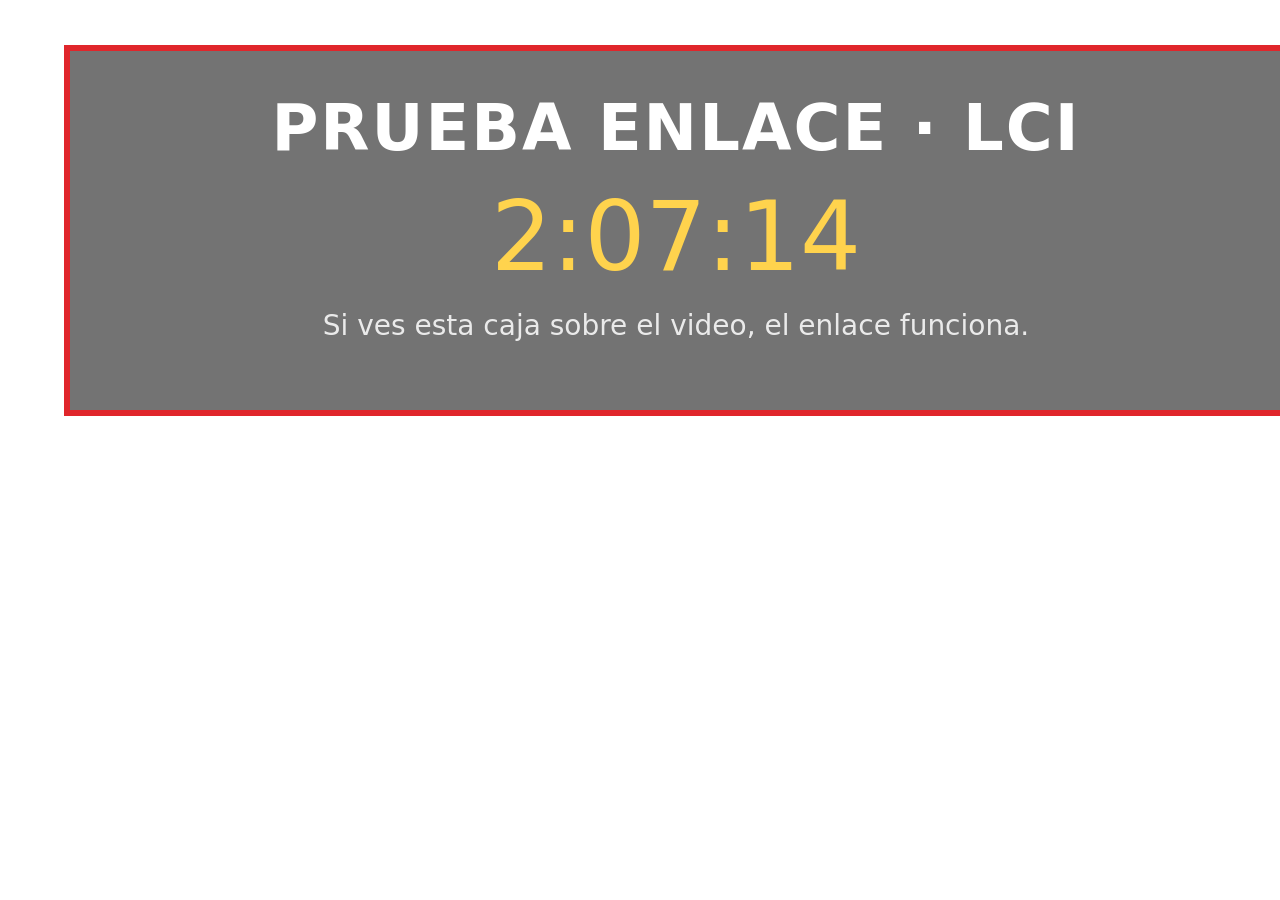
<file: index.html>
<!doctype html>
<html lang="es">
<head>
  <meta charset="utf-8">
  <meta name="viewport" content="width=device-width, initial-scale=1">
  <title>Prueba Enlace LCI</title>
  <style>
    /* Fondo transparente a propósito: si LIVE Studio respeta el alfa, se ve el video de abajo */
    html, body {
      margin: 0;
      width: 100%;
      height: 100%;
      background: transparent;
      overflow: hidden;
      font-family: system-ui, sans-serif;
    }
    .caja {
      position: absolute;
      left: 5%;
      top: 5%;
      width: 90%;
      padding: 40px 30px;
      border: 6px solid #e0262b;
      background: rgba(0, 0, 0, 0.55);
      color: #fff;
      text-align: center;
    }
    .titulo {
      font-size: 64px;
      font-weight: 800;
      letter-spacing: 2px;
      margin: 0 0 16px;
    }
    .reloj {
      font-size: 96px;
      font-variant-numeric: tabular-nums;
      color: #ffd34d;
    }
    .nota {
      font-size: 28px;
      margin-top: 16px;
      opacity: 0.85;
    }
  </style>
</head>
<body>
  <div class="caja">
    <p class="titulo">PRUEBA ENLACE · LCI</p>
    <div class="reloj" id="reloj">--:--:--</div>
    <p class="nota" id="nota">Si ves esta caja sobre el video, el enlace funciona.</p>
  </div>

  <script>
    // Reloj simple para comprobar que la página se actualiza en vivo dentro de LIVE Studio
    const reloj = document.getElementById('reloj');
    function actualizar() {
      reloj.textContent = new Date().toLocaleTimeString('es-ES', { hour12: false });
    }
    actualizar();
    setInterval(actualizar, 1000);

    // Muestra el parámetro ?scene= si viene en la dirección, para probar que llega bien
    const escena = new URLSearchParams(location.search).get('scene');
    if (escena) {
      document.getElementById('nota').textContent = 'Escena: ' + escena;
    }
  </script>
</body>
</html>
</file>
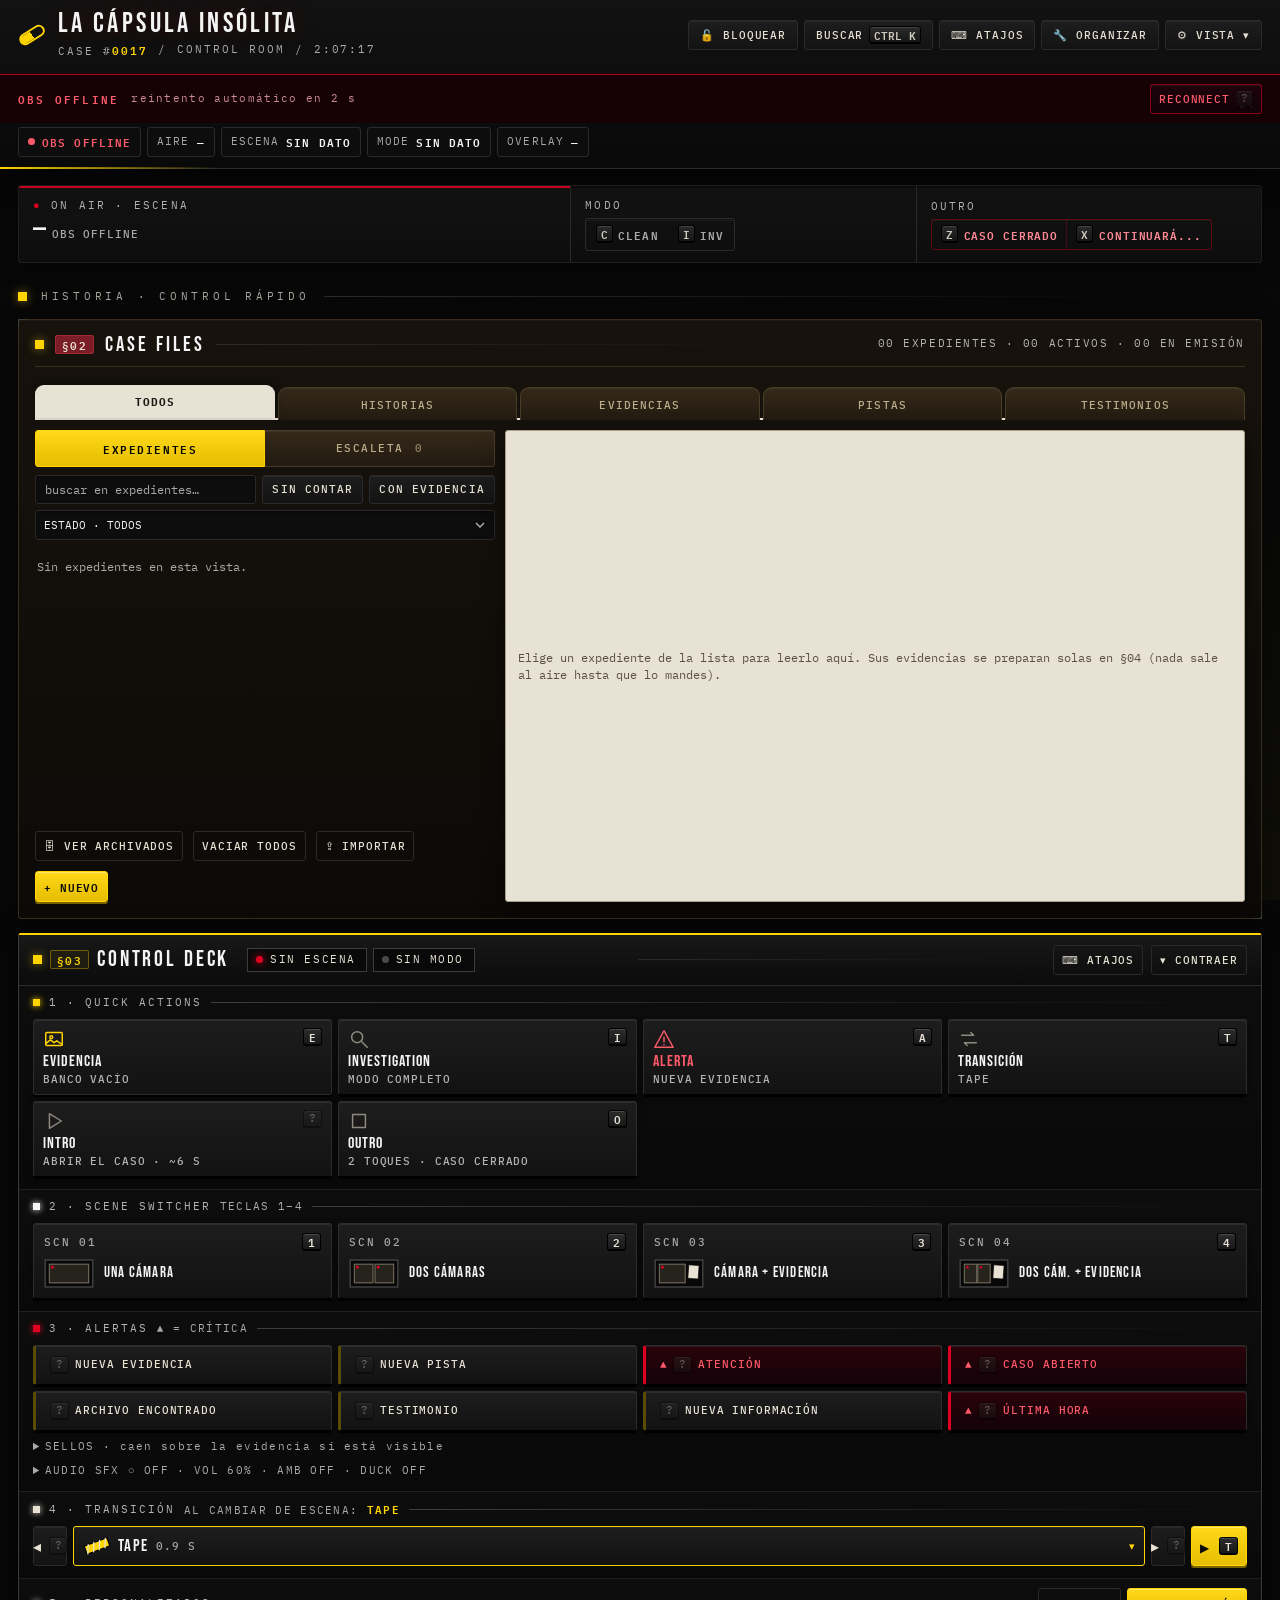
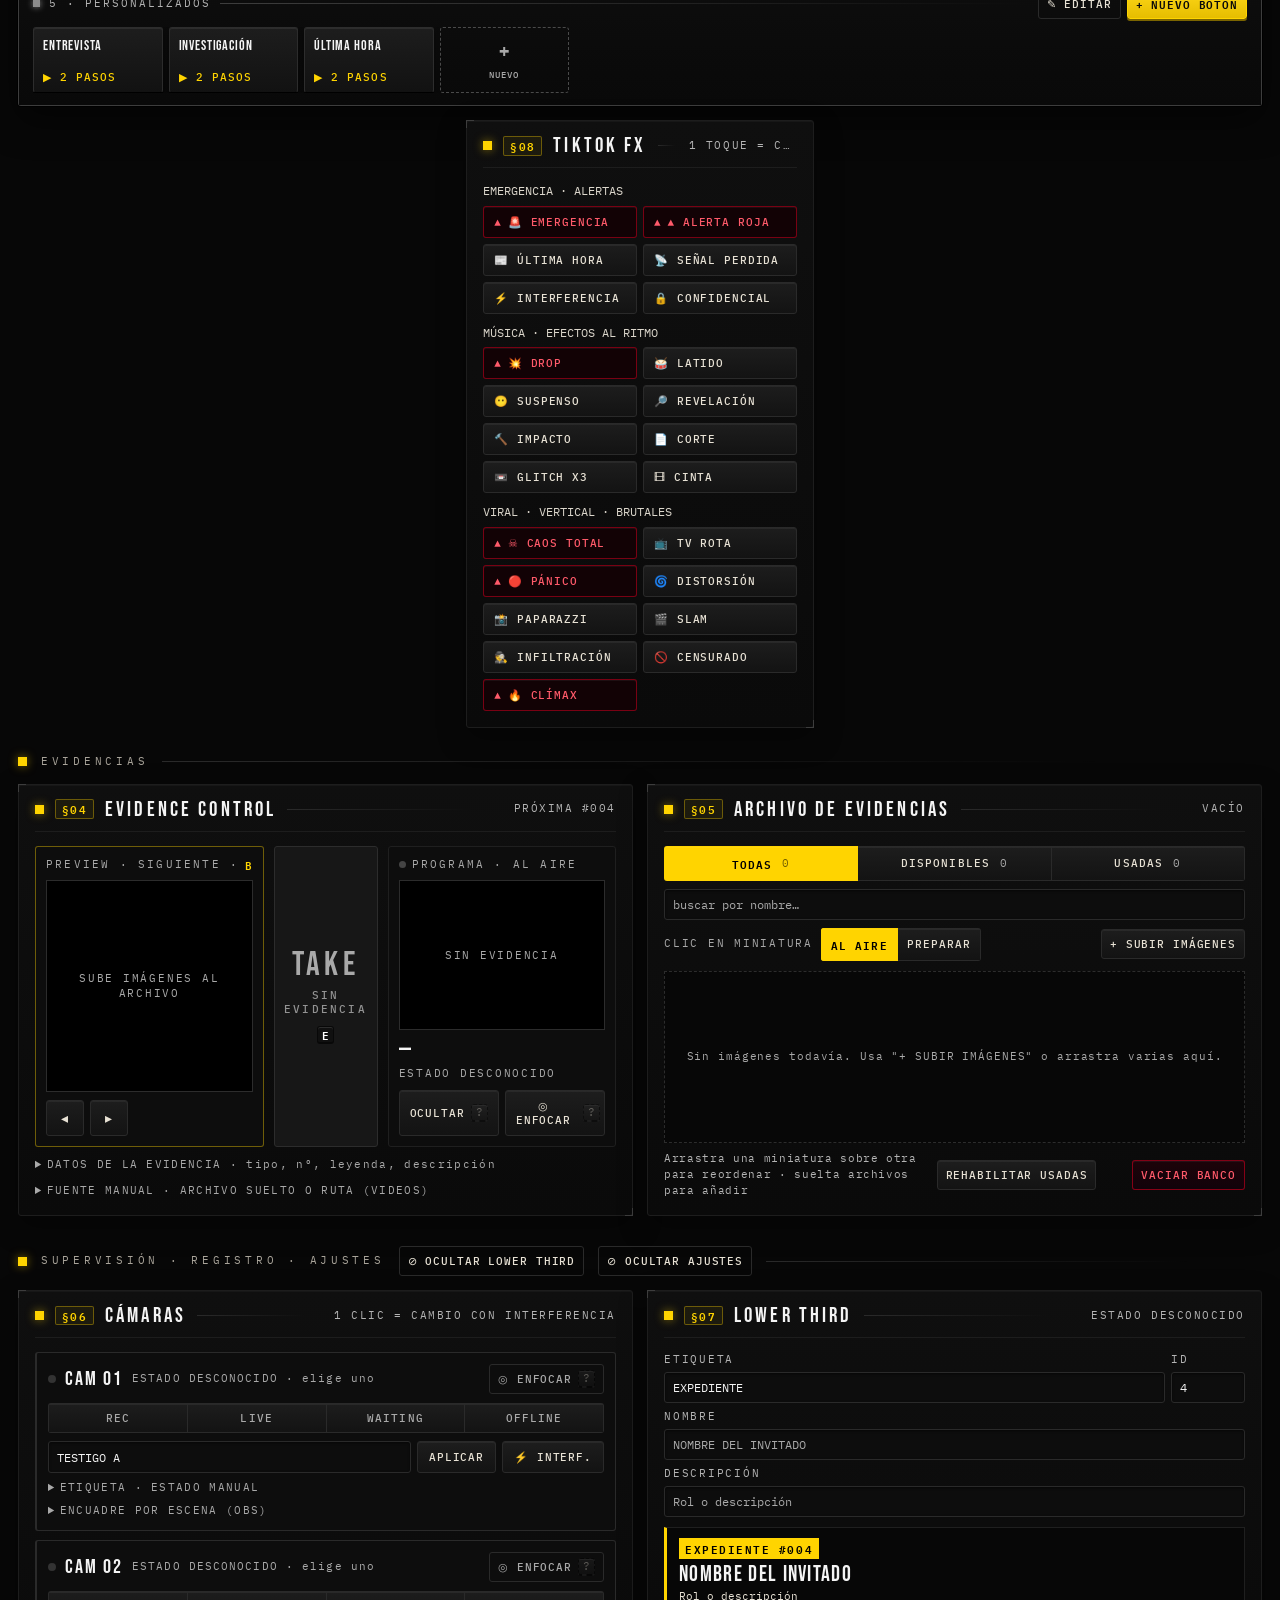
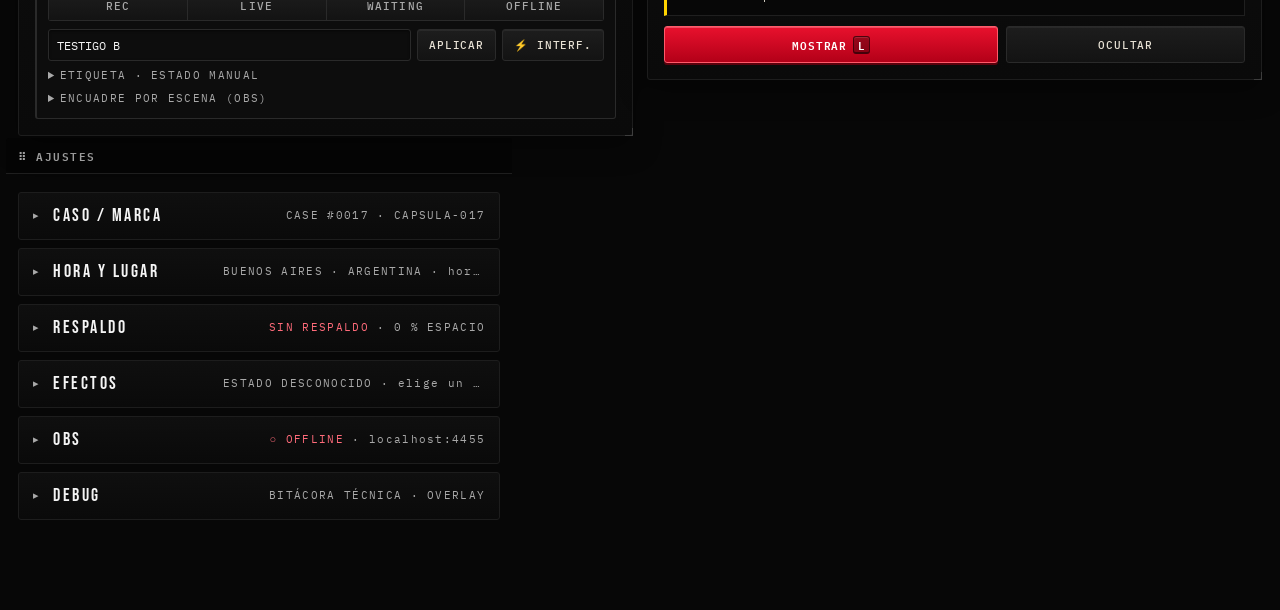
<file: control.html>
<!DOCTYPE html>
<html lang="es">
<head>
<meta charset="utf-8">
<title>LCI · Control Room</title>
<meta name="viewport" content="width=device-width, initial-scale=1">
<link href="https://fonts.googleapis.com/css2?family=Bebas+Neue&family=IBM+Plex+Mono:wght@400;500;600&display=swap" rel="stylesheet">
<link rel="stylesheet" href="css/control.css">
</head>
<body>

<!-- ============ TOP BAR ============ -->
<header class="topbar">
  <div class="brand">
    <span class="cap"></span>
    <div>
      <div class="brand-title" id="brand-title">LA CÁPSULA INSÓLITA</div>
      <div class="brand-meta"><span>CASE #<b id="case-no">0017</b></span><span class="sep">/</span><span>CONTROL ROOM</span><span class="sep">/</span><span id="clock" class="tabnum">--:--:--</span></div>
    </div>
  </div>
  <div class="top-status">
    <span id="conn" class="conn conn--wait">CONNECTING</span>
    <span class="chip" id="top-live" title="Estado de la transmisión / grabación en OBS">AIRE <b>—</b></span>
    <span class="chip" id="top-scene">ESCENA <b>—</b></span>
    <span class="chip" id="top-rd" hidden title="Avance de la escaleta">ESCALETA <b>—</b></span>
    <span class="chip" id="top-mode">MODE <b>—</b></span>
    <span class="chip" id="top-overlay">OVERLAY <b>—</b></span>
  </div>
  <div class="top-tools">
    <button id="panel-lock" class="lock-btn" title="Bloquea los botones y atajos (OCULTAR TODO sigue activo). Vuelve a pulsar para desbloquear.">🔓 BLOQUEAR <kbd data-kbd="panel-lock"></kbd></button>
    <button id="open-palette" title="Buscar y ejecutar cualquier acción (Ctrl+K)"><span class="open-palette-label">BUSCAR</span> <kbd>CTRL K</kbd></button>
    <button id="open-keys" title="Editar atajos de teclado (?)">⌨ ATAJOS</button>
    <button id="lci-organize-btn" title="Modo organizar: arrastra y redimensiona los bloques §02–§08 y AJUSTES. El diseño queda guardado en este navegador.">🔧 ORGANIZAR</button>
    <button id="lci-layout-reset-btn" title="Borra el diseño guardado de los bloques y vuelve al orden original (recarga la página)">↺ RESTABLECER DISEÑO</button>
    <div class="view-wrap">
      <button id="open-view" aria-haspopup="true" aria-expanded="false" title="Vista, tamaño de texto y orden de las cajas">⚙ VISTA ▾</button>
      <div class="view-pop" id="view-pop" hidden>
        <div class="vp-row"><span class="mlabel">VISTA</span>
          <select id="view-select" title="NORMAL 50/50 · LECTURA (Case Files grande) · OPERACIÓN (evidencia arriba) · COMPACTO"><option value="normal">NORMAL · 50/50</option><option value="lectura">LECTURA</option><option value="operacion">OPERACIÓN</option><option value="compacto">COMPACTO</option></select></div>
        <div class="vp-row"><span class="mlabel">CASE FILES</span>
          <select id="cfw-select" title="Cuánto ancho ocupa Case Files frente al Control Deck"><option value="50">50 % · mitad</option><option value="66">66 % · más ancho</option><option value="100">100 % · todo el ancho</option></select></div>
        <div class="vp-row"><span class="mlabel">ASPECTO</span>
          <select id="aspect-select" title="Aspecto de Case Files: DOSSIER (expediente físico) o LIMPIO (consola)"><option value="dossier">DOSSIER · expediente</option><option value="limpio">LIMPIO · consola</option></select></div>
        <div class="vp-row"><span class="mlabel">TEXTO</span>
          <span class="ui-size" title="Tamaño del texto del panel"><button id="ui-smaller" aria-label="Texto más pequeño">A−</button><span class="ui-size-v" id="ui-size-v">100%</span><button id="ui-bigger" aria-label="Texto más grande">A+</button></span></div>
        <div class="vp-row vp-row--col"><span class="mlabel">ORDEN DE LAS CAJAS</span>
          <div class="vp-boxes">
            <button id="layout-toggle" title="Arrastra una caja por su título y suéltala sobre otra para intercambiar el orden. Clic de nuevo para bloquear.">⠿ CAJAS</button>
            <select id="layout-preset-select" title="Cargar un preset de orden guardado"></select>
            <button id="layout-preset-save" title="Guardar el orden actual como preset nuevo">💾</button>
            <button id="layout-preset-delete" title="Borrar el preset elegido en la lista">✕</button>
            <button id="layout-reset" title="Restablecer el orden original de las cajas (recarga la página)">↺</button>
          </div>
        </div>
      </div>
    </div>
  </div>
  <div id="lost" class="lost" hidden>
    <b id="lost-title">CONNECTION LOST</b>
    <span class="lost-msg" id="lost-msg">reintentando…</span>
    <button class="btn--danger btn--sm" id="reconnect">RECONNECT <kbd data-kbd="reconnect"></kbd></button>
  </div>
</header>

<!-- ============ NOW PLAYING ============ -->
<section class="nowbar" aria-label="Now playing">
  <div class="np np--scene"><span class="np-k">ON AIR · ESCENA</span><span class="np-v" id="np-scene">—</span></div>
  <div class="np np--mode" id="np-mode-box">
    <span class="np-k">MODO</span>
    <span class="seg seg--mode">
      <button type="button" class="mode-btn mode-btn--mini" data-mode="clean" title="Clean · solo información"><kbd data-kbd="mode-clean"></kbd>CLEAN</button>
      <button type="button" class="mode-btn mode-btn--mini" data-mode="investigation" title="Investigation · todos los efectos"><kbd data-kbd="mode-investigation"></kbd>INV</button>
    </span>
  </div>
  <div class="np np--outro" id="np-outro-box">
    <span class="np-k">OUTRO</span>
    <span class="seg seg--outro">
      <button type="button" class="outro-btn" data-outro="closed" title="Outro · caso cerrado — clic para mostrar, clic de nuevo para quitar"><kbd data-kbd="outro-closed"></kbd><span class="outro-label-text">CASO CERRADO</span></button>
      <button type="button" class="outro-btn" data-outro="continues" title="Outro · continuará — clic para mostrar, clic de nuevo para quitar"><kbd data-kbd="outro-continues"></kbd><span class="outro-label-text">CONTINUARÁ</span></button>
    </span>
  </div>
</section>
<div class="lock-banner" id="lock-banner" hidden>🔒 PANEL BLOQUEADO · botones y atajos desactivados (OCULTAR TODO sigue activo) · <kbd data-kbd="panel-lock"></kbd> o el candado para desbloquear</div>
<button id="reset" hidden title="Quita intro/outro de la pantalla">QUITAR INTRO/OUTRO</button>
    <div class="zones" id="zones">
<div class="lci-canvas" id="lci-canvas"></div>

<div class="zone-h zh-top"><span>HISTORIA · CONTROL RÁPIDO</span></div>
<div class="top-zone">
    <section class="card" id="card-notes">
      <header class="card-h"><span class="card-id">§02</span><h2>CASE FILES</h2><span class="card-meta" id="cf-counters">00 EXPEDIENTES · 00 ACTIVOS · 00 EN EMISIÓN</span></header>
      <div class="cf-tabs" id="cf-tabs"></div>
      <div class="cf-split">
      <div class="cf-left">
      <div class="cf-mode" id="cf-mode" role="tablist">
        <button type="button" role="tab" data-cfmode="list" class="on">EXPEDIENTES</button>
        <button type="button" role="tab" data-cfmode="rundown">ESCALETA <span class="n" id="rd-count">0</span></button>
      </div>
      <div class="cf-pane" id="cf-listpane">
        <div class="cf-tools">
          <input id="cf-search" type="search" placeholder="buscar en expedientes…" autocomplete="off" spellcheck="false">
          <button type="button" class="cf-chip" id="cf-f-untold" title="Solo los que todavía no has contado en el programa">SIN CONTAR</button>
          <button type="button" class="cf-chip" id="cf-f-ev" title="Solo los que tienen evidencia relacionada">CON EVIDENCIA</button>
          <select id="cf-f-vf" class="cf-vfsel" title="Filtrar por estado de verificación"></select>
        </div>
        <div class="cf-list" id="cf-list"></div>
        <div class="pv-foot">
          <button class="btn--sm btn--ghost" id="cf-show-archived" title="Mostrar también los expedientes archivados en la lista">🗄 VER ARCHIVADOS</button>
          <button class="btn--sm btn--ghost" id="notes-clear-all" title="Borrar todos los expedientes">VACIAR TODOS</button>
          <label class="btn upload btn--sm btn--ghost" title="Importar .txt o .md: cada archivo (o cada línea que empiece con «# ») es un expediente">⇪ IMPORTAR<input id="cf-import" type="file" accept=".txt,.md,text/plain,text/markdown" multiple></label>
          <button class="btn--sm btn--primary" id="notes-add" title="Crear un expediente nuevo">+ NUEVO</button>
        </div>
      </div>
      <div class="cf-pane" id="cf-rundown" hidden>
        <div class="rd-sum">
          <div><span class="mlabel">PLAN</span><b id="rd-plan">00:00</b></div>
          <div><span class="mlabel">SHOW MIN</span><input id="rd-target" type="number" min="1" max="600" step="5" title="Duración total del programa en minutos"></div>
          <div><span class="mlabel">MARGEN</span><b id="rd-diff">—</b></div>
          <div><span class="mlabel">VAS</span><b id="rd-late">—</b></div>
        </div>
        <div class="rd-bar" id="rd-bar" aria-hidden="true"></div>
        <div class="rd-ctl">
          <button type="button" class="btn--sm" id="rd-prev" title="Volver al tema anterior">◂ ANT. <kbd data-kbd="rd-prev"></kbd></button>
          <button type="button" class="rd-next" id="rd-next" title="Termina este tema, abre el siguiente (y deja sus evidencias preparadas; nada sale al aire)">SIGUIENTE TEMA ▸▸ <kbd data-kbd="rd-next"></kbd></button>
          <button type="button" class="btn--sm btn--ghost" id="rd-reset" title="Reiniciar el avance de la escaleta (no borra los temas)">↺</button>
        </div>
        <div class="rd-list" id="rd-list"></div>
        <div class="rd-add">
          <select id="rd-add-cf" title="Añadir un expediente a la escaleta"><option value="">+ añadir expediente…</option></select>
          <input id="rd-free-name" type="text" maxlength="28" placeholder="bloque libre: PUBLICIDAD, CIERRE…" autocomplete="off">
          <input id="rd-free-min" type="number" min="1" max="120" value="5" title="Minutos">
          <button type="button" class="btn--sm btn--primary" id="rd-free-add" title="Añadir bloque libre">+</button>
        </div>
      </div>
      </div>
      <article class="cf-reader" id="cf-reader" aria-live="polite">
        <div class="cf-reader-empty" id="cf-reader-empty">Elige un expediente de la lista para leerlo aquí. Sus evidencias se preparan solas en §04 (nada sale al aire hasta que lo mandes).</div>
        <div class="tp" id="tp" hidden>
          <div class="tp-head">
            <span class="card-id">PROMPTER</span><b class="tp-title" id="tp-title"></b>
            <span class="tp-time" id="tp-time" title="Tiempo que falta de lectura">--:--</span>
            <button type="button" class="btn--sm tp-topic" id="tp-topic" hidden title="Termina este tema y abre el siguiente de la escaleta">SIGUIENTE TEMA ▸▸</button>
            <button type="button" class="btn--sm" id="tp-width" title="Ancho de Case Files: 50 % · 66 % · 100 % del ancho (el Control Deck se hace más estrecho)">⤢ 50% <kbd data-kbd="tp-width"></kbd></button>
            <button type="button" class="btn--sm" id="tp-full" title="Pantalla completa solo para el prompter (Esc vuelve)">⛶<kbd data-kbd="tp-full"></kbd></button>
            <button type="button" class="btn--sm" id="tp-exit" title="Salir del teleprompter (Esc)">✕ SALIR</button>
          </div>
          <div class="tp-view" id="tp-view"><div class="tp-marker" id="tp-marker"></div><div class="tp-text" id="tp-text"></div><div class="tp-count" id="tp-count" hidden></div></div>
          <div class="tp-bar">
            <div class="tp-prog"><i id="tp-prog"></i></div>
            <div class="tp-ctl">
              <button type="button" class="btn--sm" id="tp-restart" title="Volver al principio">⏮<kbd data-kbd="tp-restart"></kbd></button>
              <button type="button" class="tp-play" id="tp-play" title="Leer / pausar"><span id="tp-play-t">▶ LEER</span> <kbd data-kbd="tp-play"></kbd></button>
              <label class="tp-speed" title="Velocidad de lectura en palabras por minuto"><span>VELOCIDAD</span><input type="range" id="tp-wpm" min="60" max="260" step="5"><b id="tp-wpm-v">140</b><i>ppm</i></label>
              <button type="button" class="btn--sm btn--ghost" id="tp-set-toggle" aria-expanded="false">⚙ AJUSTES</button>
            </div>
            <div class="tp-set" id="tp-set" hidden>
              <label><span>TAMAÑO</span><input type="range" id="tp-fs" min="22" max="110" step="2"></label>
              <label><span>INTERLINEADO</span><input type="range" id="tp-lh" min="1.1" max="2.2" step="0.05"></label>
              <label><span>ANCHO</span><input type="range" id="tp-w" min="40" max="100" step="2"></label>
              <label><span>MARCADOR</span><input type="range" id="tp-mk" min="10" max="70" step="2"></label>
              <label><span>COLORES</span><select id="tp-theme"><option value="blanco">BLANCO sobre negro</option><option value="amarillo">AMARILLO sobre negro</option><option value="papel">NEGRO sobre papel</option><option value="verde">VERDE sobre negro</option></select></label>
              <label class="check"><input type="checkbox" id="tp-mirror"> espejo (cristal de teleprompter)</label>
              <label class="check"><input type="checkbox" id="tp-count-on"> cuenta atrás de 3 s</label>
            </div>
          </div>
        </div>
        <div class="cf-reader-main" id="cf-reader-main" hidden>
          <div class="cf-reader-h">
            <span class="card-id" id="cf-r-num">#000</span>
            <span class="cf-r-type" id="cf-r-type">HISTORIA</span>
            <h3 class="cf-r-title" id="cf-r-title"></h3>
            <span class="cf-vfbox"><select id="cf-r-vf" class="vf-select" title="Estado de verificación de este expediente"></select><button type="button" id="vf-config" class="vf-cfg" title="Editar los estados (nombre, color y sello)" aria-label="Editar estados">⚙</button></span>
            <span class="cf-fs" title="Tamaño de la letra del lector"><button type="button" id="cf-fs-m" aria-label="Letra más pequeña">A−</button><button type="button" id="cf-fs-p" aria-label="Letra más grande">A+</button></span>
          </div>
          <div class="cf-r-body" id="cf-r-body" tabindex="0"></div>
          <div class="cf-r-ev">
            <span class="cf-paper-stamp" id="cf-paper-stamp" aria-hidden="true"></span>
            <span class="field-label">EVIDENCIAS RELACIONADAS</span>
            <div id="cf-r-evlist" class="cf-evidence-list"></div>
          </div>
          <div class="cf-r-btns">
            <div class="btn-grp btn-grp--main">
              <button class="btn--sm btn--primary" id="cf-r-show" title="Prepara las evidencias relacionadas en §04 (1.ª = SIGUIENTE, resto = COLA). No manda nada al aire.">▶ MOSTRAR</button>
              <button class="btn--sm" id="cf-r-tp" title="Leer este expediente como teleprompter, aquí mismo">📜 PROMPTER</button>
              <button class="btn--sm" id="cf-r-stamp" title="Sella en pantalla el estado de verificación (VERIFICADO, DESMENTIDO…). Solo sale cuando lo pulsas.">▣ SELLO <kbd data-kbd="vf-stamp"></kbd></button>
            </div>
            <div class="btn-grp">
              <button class="btn--sm" id="cf-r-rd" title="Añadir este expediente a la escaleta del programa">＋ ESCALETA</button>
              <button class="btn--sm" id="cf-r-told" title="Marcar como ya contado en el programa">✓ CONTADO</button>
              <button class="btn--sm" id="cf-r-lt" title="Prepara el lower third con el texto seleccionado (o el título). No sale al aire.">→ LT</button>
              <button class="btn--sm" id="cf-r-edit" title="Abrir el editor del expediente">✎ EDITAR</button>
            </div>
            <div class="btn-grp btn-grp--end">
              <button class="btn--sm btn--ghost" id="cf-r-archive" title="Archivar / reactivar este expediente">🗄</button>
              <button class="btn--sm btn--ghost" id="cf-r-delete" title="Borrar este expediente">✕</button>
              <span class="cf-nav">
              <button class="btn--sm btn--ghost" id="cf-r-prev" title="Expediente anterior en esta pestaña">←</button>
              <button class="btn--sm btn--ghost" id="cf-r-next" title="Expediente siguiente en esta pestaña">→</button>
            </span>
            </div>
          </div>
        </div>
      </article>
      </div>
</section>

<!-- ============ CONTROL DECK (fijo, ~50 % de la zona superior; no se mueve, solo se contrae) ============ -->
<section class="cdeck" id="cdeck" aria-label="Control Deck">
  <header class="cdeck-h">
    <span class="card-id">§03</span><h2>CONTROL DECK</h2>
    <span class="cdeck-sum" id="cdeck-sum">—</span>
    <button class="btn--sm btn--ghost" id="cdeck-keys" title="Editar atajos de teclado (?)">⌨ ATAJOS</button><button class="btn--sm btn--ghost" id="cdeck-toggle" aria-expanded="true" title="Contraer / expandir la barra">▾ CONTRAER</button>
  </header>
  <div class="cdeck-body" id="cdeck-body">
    <div class="sm sm--qa" id="sm-qa">
      <div class="sm-k">1 · QUICK ACTIONS</div>
      <div class="qa-grid">
        <button class="qa qa--ev" data-act="ev-next"><svg class="qi" viewBox="0 0 24 24" aria-hidden="true"><rect x="3" y="5" width="18" height="14" rx="1"/><circle cx="9" cy="10" r="1.6"/><path d="M3 17l5-4 4 3 3-2 6 4"/></svg><kbd data-kbd="ev-next"></kbd><span class="qa-t">Evidencia</span><span class="qa-s" id="qa-ev-s">siguiente del banco</span></button>
        <button class="qa qa--inv" data-act="mode-investigation" id="qa-inv"><svg class="qi" viewBox="0 0 24 24" aria-hidden="true"><circle cx="10" cy="10" r="6"/><path d="M15 15l6 6"/></svg><kbd data-kbd="mode-investigation"></kbd><span class="qa-t">Investigation</span><span class="qa-s">modo completo</span></button>
        <button class="qa qa--alert" data-act="alert-last"><svg class="qi" viewBox="0 0 24 24" aria-hidden="true"><path d="M12 3l10 18H2z"/><path d="M12 10v5M12 18v.4"/></svg><kbd data-kbd="alert-last"></kbd><span class="qa-t">Alerta</span><span class="qa-s" id="qa-alert-s">NUEVA EVIDENCIA</span></button>
        <button class="qa" data-act="tr-run"><svg class="qi" viewBox="0 0 24 24" aria-hidden="true"><path d="M4 8h13l-3-3M20 16H7l3 3"/></svg><kbd data-kbd="tr-run"></kbd><span class="qa-t">Transición</span><span class="qa-s" id="qa-tr-s">tape</span></button>
        <button class="qa" data-act="intro" id="intro"><svg class="qi" viewBox="0 0 24 24" aria-hidden="true"><path d="M7 4l13 8-13 8z"/></svg><kbd data-kbd="intro"></kbd><span class="qa-t">Intro</span><span class="qa-s">abrir el caso · ~6 s</span></button>
        <button class="qa" data-act="outro-arm" id="qa-outro"><svg class="qi" viewBox="0 0 24 24" aria-hidden="true"><rect x="5" y="5" width="14" height="14"/></svg><kbd data-kbd="outro-arm"></kbd><span class="qa-t">Outro</span><span class="qa-s" id="qa-outro-s">2 toques · caso cerrado</span></button>
      </div>
    </div>
    <div class="sm sm--scenes" id="sm-scenes">
      <div class="sm-k">2 · SCENE SWITCHER <span class="sm-m">TECLAS 1–4</span></div>
      <div class="scenes">
        <button class="scene-btn" data-scene="SCENE_01_CAMERA"><span class="sc-n">SCN 01<kbd data-kbd="scene-1"></kbd></span><svg class="sc-d" viewBox="0 0 48 28" aria-hidden="true"><rect class="scr" x="1" y="1" width="46" height="26"/><rect class="cam" x="5" y="5" width="38" height="18"/><circle class="rec" cx="8" cy="8" r="1.4"/></svg><span class="sc-t">Una cámara</span></button>
        <button class="scene-btn" data-scene="SCENE_02_DUAL_CAMERA"><span class="sc-n">SCN 02<kbd data-kbd="scene-2"></kbd></span><svg class="sc-d" viewBox="0 0 48 28" aria-hidden="true"><rect class="scr" x="1" y="1" width="46" height="26"/><rect class="cam" x="5" y="5" width="18" height="18"/><rect class="cam" x="25" y="5" width="18" height="18"/><circle class="rec" cx="8" cy="8" r="1.4"/><circle class="rec" cx="28" cy="8" r="1.4"/></svg><span class="sc-t">Dos cámaras</span></button>
        <button class="scene-btn" data-scene="SCENE_03_CAMERA_EVIDENCE"><span class="sc-n">SCN 03<kbd data-kbd="scene-3"></kbd></span><svg class="sc-d" viewBox="0 0 48 28" aria-hidden="true"><rect class="scr" x="1" y="1" width="46" height="26"/><rect class="cam" x="5" y="5" width="25" height="18"/><rect class="ev" x="33" y="6" width="10" height="13" transform="rotate(4 38 12)"/><circle class="rec" cx="8" cy="8" r="1.4"/></svg><span class="sc-t">Cámara + evidencia</span></button>
        <button class="scene-btn" data-scene="SCENE_04_DUAL_CAMERA_EVIDENCE"><span class="sc-n">SCN 04<kbd data-kbd="scene-4"></kbd></span><svg class="sc-d" viewBox="0 0 48 28" aria-hidden="true"><rect class="scr" x="1" y="1" width="46" height="26"/><rect class="cam" x="5" y="5" width="12" height="18"/><rect class="cam" x="18" y="5" width="12" height="18"/><rect class="ev" x="33" y="6" width="10" height="13" transform="rotate(4 38 12)"/><circle class="rec" cx="8" cy="8" r="1.2"/><circle class="rec" cx="21" cy="8" r="1.2"/></svg><span class="sc-t">Dos cám. + evidencia</span></button>
      </div>
      <select id="tr" data-keep="tr" hidden aria-hidden="true" tabindex="-1"></select>
    </div>
    <div class="sm sm--alerts" id="sm-alerts">
      <div class="sm-k">3 · ALERTAS <span class="sm-m">▲ = CRÍTICA</span></div>
      <div class="alerts" id="alerts"></div>
      <details class="cdeck-stamps"><summary>SELLOS · caen sobre la evidencia si está visible</summary><div class="stamps" id="stamps"></div></details>
      <details class="cdeck-stamps" id="cdeck-sounds"><summary>AUDIO <span class="dr-s" id="audio-summary">—</span></summary>
        <div class="drawer-body">
          <label class="check"><input type="checkbox" id="snd-enabled" data-keep="snd-enabled"> Sonidos de la transmisión activados</label>
          <div class="snd-off-note" id="snd-off-note" hidden>⚠ Los sonidos están APAGADOS: actívalos arriba para que suenen los efectos, las pruebas ▶ y tus teclas rápidas.</div>
          <div class="vol" style="margin-top:10px">
            <span class="mlabel">VOLUMEN</span>
            <input type="range" id="snd-volume" min="0" max="1" step="0.05" value="0.6" data-keep="snd-volume">
            <span id="snd-volume-val" class="mlabel tabnum">60%</span>
          </div>
          <div class="sub-k">EFECTOS DEL PROGRAMA · el sonido de cada cosa que pasa en pantalla</div>
          <div class="hint">Cada efecto suena <b>sintetizado</b> por defecto (no necesitas archivos). Para cambiarlo, pega un link o una ruta (<code>https://…/sonido.mp3</code>, <code>assets/sounds/alerta.mp3</code>) o elige un archivo pequeño (≤ 500 KB). ▶ lo prueba al instante.</div>
          <div class="sfx-list" id="sfx-list"></div>
          <div class="sub-k">MIS SONIDOS · soundboard con tecla rápida
            <span class="sm-tools"><button class="btn--sm btn--ghost" id="sn-edit-toggle" title="Mostrar editar en cada botón">✎ EDITAR</button><button class="btn--sm btn--primary" id="sn-new">+ NUEVO SONIDO</button></span></div>
          <div class="sn-grid" id="sn-grid"></div>
          <div class="sub-k">AMBIENTE · room tone de fondo</div>
          <label class="check"><input type="checkbox" id="amb-enabled"> Ambiente activado</label>
          <div class="vol" style="margin-top:8px">
            <span class="mlabel">NIVEL</span>
            <input type="range" id="amb-volume" min="0" max="1" step="0.02" value="0.18">
            <span id="amb-volume-val" class="mlabel tabnum">18%</span>
          </div>
          <div class="sub-k">DUCKING · baja una fuente de OBS mientras suena un efecto y la sube sola</div>
          <label class="check"><input type="checkbox" id="duck-enabled" data-keep="duck-enabled"> Ducking activado</label>
          <div id="duck-inputs"><div class="bank-empty">Conectando a OBS para listar las fuentes de audio…</div></div>
          <div class="grid2" style="margin-top:8px">
            <label class="field"><span>BAJA (dB)</span><input id="duck-amount" type="number" value="-14" data-keep="duck-amount"></label>
            <label class="field"><span>DURA (ms)</span><input id="duck-hold" type="number" value="700" data-keep="duck-hold"></label>
          </div>
          <div class="row" style="margin-top:8px"><button id="duck-test">PROBAR DUCKING AHORA <kbd data-kbd="duck-test"></kbd></button></div>
        </div>
      </details>
    </div>
    <div class="sm sm--trans" id="sm-trans">
      <div class="sm-k">4 · TRANSICIÓN <span class="sm-m" id="tr-sel-label">—</span></div>
      <div class="tr-bar">
        <button type="button" class="tr-step" id="tr-prev" title="Transición anterior" aria-label="Transición anterior">◂<kbd data-kbd="tr-prev"></kbd></button>
        <button type="button" class="tr-cur" id="tr-cur" title="Elegir otra transición" aria-haspopup="true" aria-expanded="false"></button>
        <button type="button" class="tr-step" id="tr-next" title="Transición siguiente" aria-label="Transición siguiente">▸<kbd data-kbd="tr-next"></kbd></button>
        <button class="btn--sm btn--primary" id="tr-preview" data-act="tr-run" title="Lanza la transición elegida sin cambiar de escena">▶ <kbd data-kbd="tr-run"></kbd></button>
      </div>
      <div class="tr-pop" id="tr-pop" hidden>
        <div class="tr-pop-h">TRANSICIÓN AL CAMBIAR DE ESCENA <span class="hint">doble clic = probarla sola</span></div>
        <div class="tr-tiles" id="tr-tiles" role="radiogroup" aria-label="Transición al cambiar de escena"></div>
      </div>
    </div>
    <div class="sm sm--custom" id="sm-custom">
      <div class="sm-k">5 · PERSONALIZADOS
        <span class="sm-tools"><button class="btn--sm btn--ghost" id="cb-edit-toggle" title="Mostrar editar / borrar en cada botón">✎ EDITAR</button><button class="btn--sm btn--primary" id="cb-new">+ NUEVO BOTÓN</button></span>
      </div>
      <div class="cb-grid" id="cb-grid"></div>
    </div>
  </div>
</section>
</div>

<div class="tiktok-row">
    <section class="card" id="card-tiktok">
      <header class="card-h"><span class="card-id">§08</span><h2>TIKTOK FX</h2><span class="card-meta">1 TOQUE = COMBO</span></header>
      <div class="field-label" style="margin-bottom:6px">EMERGENCIA · ALERTAS</div>
      <div class="alerts" id="tt-alerts"></div>
      <div class="field-label" style="margin:10px 0 6px">MÚSICA · EFECTOS AL RITMO</div>
      <div class="alerts" id="tt-music"></div>
      <div class="field-label" style="margin:10px 0 6px">VIRAL · VERTICAL · BRUTALES</div>
      <div class="alerts" id="tt-viral"></div>
    </section>
</div>

<div class="zone-h zh-ev"><span>EVIDENCIAS</span></div>
<div class="ev-row">
    <section class="card" id="card-ev">
      <header class="card-h"><span class="card-id">§04</span><h2>EVIDENCE CONTROL</h2><span class="card-meta" id="ev-meta">—</span></header>
      <div class="ev-station ev-mon">
        <div class="slot slot--next mon mon--preview" id="ev-next-slot">
          <span class="slot-k">PREVIEW · SIGUIENTE · <b id="ev-next-src">BANCO</b></span>
          <div class="ev-thumb" id="ev-next-thumb">BANCO VACÍO</div>
          <div class="mon-ctl">
            <button type="button" id="ev-prev-cand" title="Preparar la evidencia anterior del archivo" aria-label="Evidencia anterior">◂</button>
            <button type="button" id="ev-next-cand" title="Preparar la evidencia siguiente del archivo" aria-label="Evidencia siguiente">▸</button>
            <button type="button" id="ev-uncue" hidden title="Quitar la selección (Esc)">✕ QUITAR</button>
          </div>
        </div>
        <div class="ev-take">
          <button class="take-btn" id="ev-next" data-act="ev-next" title="Manda al aire la evidencia en PREVIEW; la siguiente de la cola pasa a PREVIEW">TAKE <kbd data-kbd="ev-next"></kbd></button>
        </div>
        <div class="slot slot--air mon mon--program" id="ev-air">
          <span class="slot-k">PROGRAMA · AL AIRE</span>
          <div class="ev-thumb" id="ev-air-thumb">SIN EVIDENCIA</div>
          <div class="ev-air-info">
            <span class="ev-air-num" id="ev-air-num">—</span>
            <span class="ev-air-type" id="ev-air-type"></span>
            <span class="ev-state" id="ev-air-state">ESTADO DESCONOCIDO</span>
          </div>
          <div class="ev-air-btns">
            <button id="ev-clear" title="Quita la evidencia del aire">OCULTAR <kbd data-kbd="ev-hide"></kbd></button>
            <button id="ev-focus" title="Enfoca la evidencia en pantalla durante 6 s">◎ ENFOCAR <kbd data-kbd="focus:evidence"></kbd></button>
          </div>
        </div>
      </div>
      <details class="adv ev-data"><summary>DATOS DE LA EVIDENCIA · tipo, nº, leyenda, descripción</summary>
        <div class="ev-fields">
          <div class="ev-tn">
            <label class="field"><span>TIPO</span><select id="ev-type" data-keep="ev-type"></select></label>
            <label class="field"><span>Nº</span><input id="ev-num" type="number" min="1" value="4" data-keep="ev-num" title="Número de la próxima evidencia (sube solo)"></label>
          </div>
          <label class="field"><span>LEYENDA</span><input id="ev-caption" placeholder="ARCHIVO RECUPERADO" value="ARCHIVO RECUPERADO" data-keep="ev-caption"></label>
          <label class="field"><span>DESCRIPCIÓN</span><input id="ev-desc" placeholder="opcional" data-keep="ev-desc"></label>
        </div>
      </details>
      <div class="ev-queue" id="ev-queue" hidden>
        <div class="ev-queue-h"><span class="slot-k">COLA · <b id="ev-queue-case">—</b></span><button class="btn--sm btn--ghost" id="ev-queue-clear" title="Vaciar la cola (no toca el banco)">VACIAR COLA</button></div>
        <ol class="ev-queue-list" id="ev-queue-list"></ol>
      </div>
      <details class="adv manual"><summary>FUENTE MANUAL · ARCHIVO SUELTO O RUTA (VIDEOS)</summary>
        <div class="row"><input id="ev-file" type="file" accept="image/*"></div>
        <div class="row"><input id="ev-url" placeholder="o ruta: assets/evidence/foto.jpg" data-keep="ev-url"></div>
        <div class="row"><button id="ev-show">MOSTRAR DESDE ARCHIVO / RUTA</button></div>
      </details>
    </section>

    <section class="card" id="card-bank">
      <header class="card-h"><span class="card-id">§05</span><h2>ARCHIVO DE EVIDENCIAS</h2><span class="card-meta" id="ev-bank-count"></span></header>
      <div class="bank-tools">
        <div class="seg" id="ev-filter">
          <button data-filter="all">TODAS<span class="n" id="ev-f-all">0</span></button>
          <button data-filter="available">DISPONIBLES<span class="n" id="ev-f-available">0</span></button>
          <button data-filter="used">USADAS<span class="n" id="ev-f-used">0</span></button>
        </div>
        <input id="ev-bank-search" type="search" placeholder="buscar por nombre…">
      </div>
      <div class="bank-tools2">
        <span class="mlabel">CLIC EN MINIATURA</span>
        <div class="seg" id="ev-clickmode">
          <button data-clickmode="direct" title="Un clic la manda al aire (como siempre)">AL AIRE</button>
          <button data-clickmode="cue" title="Un clic la prepara en SIGUIENTE; E o MOSTRAR la manda (doble clic = al aire)">PREPARAR</button>
        </div>
        <label class="btn upload btn--sm" style="margin-left:auto">+ SUBIR IMÁGENES<input id="ev-bank-add" type="file" accept="image/*" multiple></label>
      </div>
      <div class="bank-wrap" id="ev-bank-wrap">
        <div id="ev-bank" class="bank"></div>
        <div class="bank-drop">SUELTA PARA AÑADIR EVIDENCIA<small>se guardan en este panel (no en OBS)</small></div>
      </div>
      <div class="bank-foot">
        <span class="hint">Arrastra una miniatura sobre otra para reordenar · suelta archivos para añadir</span>
        <button class="btn--sm" id="ev-bank-reset" title="Vuelve a marcar todas como disponibles">REHABILITAR USADAS</button>
        <button class="btn--sm btn--danger" id="ev-bank-clear">VACIAR BANCO</button>
      </div>
    </section>
</div>

</div>

<div class="zone-h zone-h--solo"><span>SUPERVISIÓN · REGISTRO · AJUSTES</span><button type="button" class="btn--sm btn--ghost drawers-toggle" id="lt-card-toggle" title="Oculta / muestra la tarjeta LOWER THIRD">⊘ OCULTAR LOWER THIRD</button><button type="button" class="btn--sm btn--ghost drawers-toggle" id="drawers-toggle" title="Oculta / muestra todos los ajustes">⊘ OCULTAR AJUSTES</button></div>
<main class="deck">

  <!-- ============ COLUMNA A: programa ============ -->
  <div class="col col-a">

    <section class="card" id="card-cams">
      <header class="card-h"><span class="card-id">§06</span><h2>CÁMARAS</h2><span class="card-meta">1 CLIC = CAMBIO CON INTERFERENCIA</span></header>
      <div class="cam" id="cam1-box">
        <div class="cam-h"><span class="dot" id="cam1-dot"></span><span class="cam-id" id="cam1-id">CAM 01</span><span class="cam-now" id="cam1-now">—</span><button class="btn--sm btn--ghost cam-focus" id="cam1-focus" title="Enfoca esta cámara durante 6 s">◎ ENFOCAR <kbd data-kbd="focus:cam1"></kbd></button></div>
        <div class="seg camq">
          <button data-camq="1:REC" data-st="REC">REC</button><button data-camq="1:LIVE" data-st="LIVE">LIVE</button><button data-camq="1:WAITING" data-st="WAITING">WAITING</button><button data-camq="1:OFFLINE" data-st="OFFLINE">OFFLINE</button>
        </div>
        <div class="cam-edit">
          <input id="cam1-subject" value="TESTIGO A" data-keep="cam1-subject" placeholder="Testigo / sujeto" title="Texto bajo la cámara">
          <button id="cam1-apply" title="Aplicar etiqueta, estado y testigo sin efecto">APLICAR</button>
          <button id="cam1-switch" title="Aplicar con interferencia CCTV">⚡ INTERF.</button>
        </div>
        <details class="cam-more"><summary>ETIQUETA · ESTADO MANUAL</summary>
          <div class="grid2">
            <input id="cam1-label" value="CAM 01" data-keep="cam1-label" title="Etiqueta de la cámara">
            <select id="cam1-status" data-keep="cam1-status"><option>REC</option><option>LIVE</option><option>WAITING</option><option>OFFLINE</option></select>
          </div>
        </details>
        <details class="cam-more"><summary>ENCUADRE POR ESCENA (OBS)</summary>
          <div class="grid2">
            <select id="cam1-source" data-keep="cam1-source"><option value="">— elegir fuente de OBS —</option></select>
            <select id="cam1-scene" data-keep="cam1-scene" title="Escena objetivo (horizontal o vertical) para guardar/aplicar el encuadre"><option value="">— elegir escena —</option></select>
          </div>
          <div class="grid2">
            <button id="cam1-save-framing" class="btn--sm" title="Guarda el tamaño/posición actual de esta fuente para la escena elegida arriba (o la activa, si no elegiste ninguna)">📐 GUARDAR ENCUADRE</button>
            <button id="cam1-apply-framing" class="btn--sm btn--ghost" title="Aplica a mano el encuadre guardado de la escena elegida arriba">↺ APLICAR A ESTA ESCENA</button>
          </div>
          <div class="hint" id="cam1-framing-hint">horizontales (LCI 01-04): se restauran solas al cambiar de escena. Verticales (Aitum): no se puede detectar sola la escena activa — elegila arriba y usá "APLICAR A ESTA ESCENA"</div>
        </details>
      </div>
      <div class="cam" id="cam2-box">
        <div class="cam-h"><span class="dot" id="cam2-dot"></span><span class="cam-id" id="cam2-id">CAM 02</span><span class="cam-now" id="cam2-now">—</span><button class="btn--sm btn--ghost cam-focus" id="cam2-focus" title="Enfoca esta cámara durante 6 s">◎ ENFOCAR <kbd data-kbd="focus:cam2"></kbd></button></div>
        <div class="seg camq">
          <button data-camq="2:REC" data-st="REC">REC</button><button data-camq="2:LIVE" data-st="LIVE">LIVE</button><button data-camq="2:WAITING" data-st="WAITING">WAITING</button><button data-camq="2:OFFLINE" data-st="OFFLINE">OFFLINE</button>
        </div>
        <div class="cam-edit">
          <input id="cam2-subject" value="TESTIGO B" data-keep="cam2-subject" placeholder="Testigo / sujeto" title="Texto bajo la cámara">
          <button id="cam2-apply" title="Aplicar etiqueta, estado y testigo sin efecto">APLICAR</button>
          <button id="cam2-switch" title="Aplicar con interferencia CCTV">⚡ INTERF.</button>
        </div>
        <details class="cam-more"><summary>ETIQUETA · ESTADO MANUAL</summary>
          <div class="grid2">
            <input id="cam2-label" value="CAM 02" data-keep="cam2-label" title="Etiqueta de la cámara">
            <select id="cam2-status" data-keep="cam2-status"><option>LIVE</option><option>REC</option><option>WAITING</option><option>OFFLINE</option></select>
          </div>
        </details>
        <details class="cam-more"><summary>ENCUADRE POR ESCENA (OBS)</summary>
          <div class="grid2">
            <select id="cam2-source" data-keep="cam2-source"><option value="">— elegir fuente de OBS —</option></select>
            <select id="cam2-scene" data-keep="cam2-scene" title="Escena objetivo (horizontal o vertical) para guardar/aplicar el encuadre"><option value="">— elegir escena —</option></select>
          </div>
          <div class="grid2">
            <button id="cam2-save-framing" class="btn--sm" title="Guarda el tamaño/posición actual de esta fuente para la escena elegida arriba (o la activa, si no elegiste ninguna)">📐 GUARDAR ENCUADRE</button>
            <button id="cam2-apply-framing" class="btn--sm btn--ghost" title="Aplica a mano el encuadre guardado de la escena elegida arriba">↺ APLICAR A ESTA ESCENA</button>
          </div>
          <div class="hint" id="cam2-framing-hint">horizontales (LCI 01-04): se restauran solas al cambiar de escena. Verticales (Aitum): no se puede detectar sola la escena activa — elegila arriba y usá "APLICAR A ESTA ESCENA"</div>
        </details>
      </div>
    </section>
  </div>

  <!-- ============ COLUMNA B: bitácora y lower third ============ -->
  <div class="col col-b">

    <section class="card" id="card-lt">
      <header class="card-h"><span class="card-id">§07</span><h2>LOWER THIRD</h2><span class="card-meta" id="lt-meta">—</span></header>
      <div class="lt-fields">
        <label class="field"><span>ETIQUETA</span><input id="lt-label" value="EXPEDIENTE" data-keep="lt-label"></label>
        <label class="field"><span>ID</span><input id="lt-num" type="number" min="1" value="4" data-keep="lt-num"></label>
        <label class="field wide"><span>NOMBRE</span><input id="lt-name" placeholder="NOMBRE DEL INVITADO" data-keep="lt-name"></label>
        <label class="field wide"><span>DESCRIPCIÓN</span><input id="lt-role" placeholder="Rol o descripción" data-keep="lt-role"></label>
      </div>
      <div class="lt-preview" id="lt-preview">
        <span class="ltp-tag" id="ltp-tag">EXPEDIENTE #004</span>
        <div class="ltp-name" id="ltp-name">NOMBRE DEL INVITADO</div>
        <div class="ltp-role" id="ltp-role">Rol o descripción</div>
      </div>
      <div class="lt-btns"><button class="btn--primary" id="lt-show">MOSTRAR <kbd data-kbd="lt-toggle"></kbd></button><button id="lt-hide">OCULTAR</button></div>
    </section>

  </div>

  <!-- ============ COLUMNA C: ajustes ============ -->
  <div class="col col-c">
    <div class="drawers">
      <details class="drawer" id="dr-brand">
        <summary><span class="dr-t">CASO / MARCA</span><span class="dr-s" id="brand-summary">—</span></summary>
        <div class="drawer-body">
          <div class="hint">Título y número de expediente que se ven en el panel y en el overlay (cámaras, HUD, transiciones, intro). Se aplica con el botón y queda guardado.</div>
          <label class="field" style="margin-top:8px"><span>TÍTULO</span><input id="brand-title-input" data-keep="brand-title-input" maxlength="60" placeholder="LA CÁPSULA INSÓLITA" autocomplete="off"></label>
          <div class="grid2" style="margin-top:8px">
            <label class="field"><span>NÚMERO DE CASO</span><input id="brand-case-number" data-keep="brand-case-number" maxlength="12" placeholder="0017" autocomplete="off"></label>
            <label class="field"><span>ID DE EXPEDIENTE</span><input id="brand-case-id" data-keep="brand-case-id" maxlength="30" placeholder="CAPSULA-017" autocomplete="off"></label>
          </div>
          <div class="row" style="margin-top:10px"><button class="btn--primary" id="brand-apply">APLICAR AL OVERLAY</button></div>
          <div class="sub-k">TEXTOS DEL SWITCH OUTRO · el que está al lado de MODO, arriba</div>
          <div class="grid2">
            <label class="field"><span>OUTRO 1</span><input id="outro-label-1" data-keep="outro-label-1" maxlength="30" placeholder="CASO CERRADO" autocomplete="off"></label>
            <label class="field"><span>OUTRO 2</span><input id="outro-label-2" data-keep="outro-label-2" maxlength="30" placeholder="CONTINUARÁ..." autocomplete="off"></label>
          </div>
        </div>
      </details>
      <details class="drawer" id="dr-hud">
        <summary><span class="dr-t">HORA Y LUGAR</span><span class="dr-s" id="hud-summary">—</span></summary>
        <div class="drawer-body">
          <div class="hint">La cartela de arriba a la derecha del overlay (horizontal). Escribe el lugar desde donde transmites y elige la zona horaria; se aplica con el botón y queda guardado en OBS.</div>
          <label class="field" style="margin-top:8px"><span>UBICACIÓN</span><input id="hud-location" data-keep="hud-location" maxlength="60" placeholder="CIUDAD · PAÍS" autocomplete="off"></label>
          <div class="grid2" style="margin-top:8px">
            <label class="field"><span>ZONA HORARIA</span><select id="hud-tz" data-keep="hud-tz"><option value="auto">Automática (la de este PC)</option><option value="America/Argentina/Buenos_Aires">Buenos Aires</option><option value="America/Montevideo">Montevideo</option><option value="America/Santiago">Santiago</option><option value="America/Bogota">Bogotá · Lima · Quito</option><option value="America/Caracas">Caracas</option><option value="America/Mexico_City">Ciudad de México</option><option value="America/New_York">Nueva York</option><option value="America/Los_Angeles">Los Ángeles</option><option value="Europe/Madrid">Madrid</option><option value="Europe/London">Londres</option><option value="UTC">UTC</option></select></label>
            <label class="field"><span>FORMATO DE HORA</span><select id="hud-fmt" data-keep="hud-fmt"><option value="12h">12 h · 02:16 AM</option><option value="24h">24 h · 02:16</option></select></label>
          </div>
          <div class="row" style="margin-top:10px">
            <label class="check"><input type="checkbox" id="hud-seconds" data-keep="hud-seconds"> segundos</label>
            <label class="check"><input type="checkbox" id="hud-date" data-keep="hud-date" checked> fecha</label>
            <label class="check"><input type="checkbox" id="hud-showloc" data-keep="hud-showloc" checked> ubicación</label>
            <label class="check"><input type="checkbox" id="hud-showel" data-keep="hud-showel" checked> cronómetro</label>
          </div>
          <div class="row" style="margin-top:10px"><button class="btn--primary" id="hud-apply">APLICAR AL OVERLAY</button></div>
          <div class="sub-k">TIEMPO AL AIRE · lo que ve el público junto a «EN VIVO»</div>
          <div class="live-box">
            <div><span class="mlabel">OBS TRANSMITE</span><b class="tabnum" id="live-stream">—</b></div>
            <div><span class="mlabel">OBS GRABA</span><b class="tabnum" id="live-rec">—</b></div>
            <div><span class="mlabel">OVERLAY MUESTRA</span><b class="tabnum" id="live-overlay">—</b></div>
          </div>
          <label class="check" style="margin-top:8px"><input type="checkbox" id="hud-follow" data-keep="hud-follow" checked> Seguir automáticamente el tiempo de transmisión de OBS</label>
          <div class="row" style="margin-top:8px"><button id="clock-sync" title="Pone el cronómetro del overlay con el tiempo real de la transmisión de OBS">SINCRONIZAR CON OBS</button><button id="clock-reset" title="Pone el cronómetro del overlay en 00:00:00 ahora mismo">PONER EN 00:00:00</button></div>
        </div>
      </details>

      <details class="drawer" id="dr-backup">
        <summary><span class="dr-t">RESPALDO</span><span class="dr-s" id="bk-summary">—</span></summary>
        <div class="drawer-body">
          <div class="hint">Expedientes, banco de evidencias, atajos, botones y ajustes viven <b>solo en este navegador</b>. Si borras los datos del navegador o cambias de PC, se pierden. Descarga un respaldo de vez en cuando.</div>
          <div class="live-box">
            <div><span class="mlabel">ÚLTIMO RESPALDO</span><b id="bk-last">nunca</b></div>
            <div><span class="mlabel">EXPEDIENTES · IMÁGENES</span><b id="bk-counts">—</b></div>
            <div><span class="mlabel">ESPACIO USADO</span><b id="bk-usage">—</b></div>
          </div>
          <div class="meter" aria-hidden="true"><i id="bk-bar"></i></div>
          <div class="row" style="margin-top:10px">
            <button class="btn--primary" id="bk-export">⬇ DESCARGAR RESPALDO</button>
            <label class="btn upload" title="Carga un archivo de respaldo (.json) y reemplaza los datos de este navegador">⬆ RESTAURAR…<input id="bk-import" type="file" accept=".json,application/json"></label>
          </div>
        </div>
      </details>

      <details class="drawer" id="dr-fx">
        <summary><span class="dr-t">EFECTOS</span><span class="dr-s" id="fx-summary">—</span></summary>
        <div class="drawer-body"><div id="fx"></div></div>
      </details>

      <details class="drawer" id="dr-obs">
        <summary><span class="dr-t">OBS</span><span class="dr-s" id="obs-summary">—</span></summary>
        <div class="drawer-body">
          <div class="obs-line"><span id="obs-detail" class="dim">—</span><button id="connect" style="margin-left:auto">CONECTAR / RECONECTAR</button></div>
          <details class="adv"><summary>AVANZADO · HOST, PUERTO, CONTRASEÑA</summary>
            <div class="grid2">
              <label class="field"><span>HOST</span><input id="host" data-keep="host" placeholder="localhost"></label>
              <label class="field"><span>PUERTO</span><input id="port" data-keep="port" placeholder="4455"></label>
            </div>
            <label class="field" style="margin-top:8px"><span>CONTRASEÑA</span><input id="pass" type="password" data-keep="pass" placeholder="contraseña"></label>
          </details>
        </div>
      </details>

      <details class="drawer" id="dr-debug">
        <summary><span class="dr-t">DEBUG</span><span class="dr-s">BITÁCORA TÉCNICA · OVERLAY</span></summary>
        <div class="drawer-body">
          <div id="log"></div>
          <div class="row" style="margin-top:10px"><button class="btn--danger" id="reload">RECARGAR OVERLAY <kbd data-kbd="reload"></kbd></button><span class="hint">tras editar config.js</span></div>
        </div>
      </details>
    </div>
  </div>
</main>

<!-- ============ capas flotantes ============ -->
<div class="toasts" id="toasts" aria-live="polite"></div>

<div class="modal" id="palette" hidden>
  <div class="modal-box" role="dialog" aria-label="Paleta de comandos">
    <div class="modal-h"><span class="card-id">CMD</span><input id="pal-input" placeholder="Escribe una acción: evidencia, cam 02 rec, última hora, tape…" autocomplete="off" spellcheck="false"></div>
    <ul class="pal-list" id="pal-list"></ul>
    <div class="modal-f"><span>↑↓ elegir</span><span>ENTER ejecutar</span><span>ESC cerrar</span></div>
  </div>
</div>

<div class="modal" id="cf-modal" hidden>
  <div class="modal-box cfe-box" role="dialog" aria-label="Editar expediente">
    <div class="cfe-head">
      <span class="card-id">EDITAR EXPEDIENTE</span><span class="cfe-num" id="cf-num">#000</span>
      <span class="cfe-save" id="cf-meta">GUARDADO</span>
      <button class="btn--sm btn--primary" id="cf-close" title="Cerrar el editor (Esc)">✓ LISTO</button>
    </div>
    <div class="cfe-main">
      <div class="cfe-left">
        <label class="field"><span>TÍTULO</span><input id="cf-title" class="cfe-title" placeholder="Título del expediente" autocomplete="off" spellcheck="false"></label>
        <div class="field"><span>TIPO</span>
          <div class="seg cfe-type" id="cf-type-seg">
            <button type="button" data-cftype="historia">HISTORIA</button><button type="button" data-cftype="evidencia">EVIDENCIA</button><button type="button" data-cftype="pista">PISTA</button><button type="button" data-cftype="testimonio">TESTIMONIO</button>
          </div>
          <select id="cf-type" hidden aria-hidden="true" tabindex="-1">
            <option value="historia">HISTORIA</option><option value="evidencia">EVIDENCIA</option><option value="pista">PISTA</option><option value="testimonio">TESTIMONIO</option>
          </select>
        </div>
        <label class="field cfe-grow"><span>HISTORIA / NOTA <em id="cf-count">0 palabras</em></span>
          <textarea id="cf-body" placeholder="Escribe aquí la historia completa… se guarda sola." spellcheck="true"></textarea>
        </label>
      </div>
      <aside class="cfe-right">
        <div class="cfe-k">EVIDENCIAS RELACIONADAS <em id="cf-ev-count">0</em></div>
        <div class="cfe-hint">La 1.ª sale como SIGUIENTE en Evidence Control; las demás, en la COLA, en este orden.</div>
        <div id="cf-evidence-list" class="cfe-sel"></div>
        <div class="cfe-k">ARCHIVO · clic para relacionar / quitar</div>
        <div id="cf-evidence-pick" class="cfe-pick"></div>
      </aside>
    </div>
    <div class="cfe-foot">
      <button class="btn--sm btn--ghost" id="cf-archive" title="Archivar / reactivar este expediente">🗄 ARCHIVAR</button>
      <button class="btn--sm btn--ghost cfe-del" id="cf-delete" title="Borrar este expediente">✕ BORRAR</button>
      <span class="hint cfe-foot-h">Se guarda solo · <kbd>Esc</kbd> cierra</span>
    </div>
  </div>
</div>

<div class="modal" id="vf-modal" hidden>
  <div class="modal-box" role="dialog" aria-label="Estados de verificación">
    <div class="modal-h"><span class="card-id">ESTADOS</span><span class="dr-t">ESTADOS DE VERIFICACIÓN</span><button class="btn--sm" id="vf-close" style="margin-left:auto">LISTO</button></div>
    <div class="hint" style="padding:10px 14px 0">Cada expediente tiene uno. Defines el nombre, el color y el sello que cae en pantalla (si lo hay). El sello solo sale cuando pulsas <b>▣ SELLO</b>.</div>
    <div class="vf-list" id="vf-list"></div>
    <div class="modal-f cf-modal-f"><button class="btn--sm btn--primary" id="vf-add">+ NUEVO ESTADO</button><button class="btn--sm btn--ghost" id="vf-reset">RESTABLECER</button></div>
  </div>
</div>

<div class="modal" id="sn-modal" hidden>
  <div class="modal-box" role="dialog" aria-label="Sonido personalizado">
    <div class="modal-h"><span class="card-id">SND</span><span class="dr-t" id="sn-title">NUEVO SONIDO</span></div>
    <div class="cb-form">
      <label class="field"><span>NOMBRE</span><input id="sn-name" maxlength="28" placeholder="APLAUSOS, SUSPENSO, RISAS…" autocomplete="off"></label>
      <label class="field"><span>LINK O RUTA DEL SONIDO</span>
        <div class="row"><input id="sn-url" style="flex:1" placeholder="https://…/sonido.mp3  ·  assets/sounds/aplausos.mp3" autocomplete="off" spellcheck="false">
          <label class="btn btn--sm upload" title="Elegir un archivo de audio (≤ 500 KB)">📁 ARCHIVO<input id="sn-file" type="file" accept="audio/*"></label>
          <button type="button" class="btn--sm" id="sn-try" title="Escuchar antes de guardar">▶ PROBAR</button></div>
      </label>
      <div class="grid2">
        <label class="field"><span>VOLUMEN <em id="sn-vol-val" style="font-style:normal;color:var(--y)">100%</em></span><input id="sn-vol" type="range" min="0.1" max="1" step="0.05" value="1"></label>
        <label class="field"><span>ATAJO DE TECLADO (clic y pulsa)</span>
          <div class="row"><input id="sn-key" readonly placeholder="sin atajo" style="flex:1"><button type="button" class="btn--sm btn--ghost" id="sn-key-clear">QUITAR</button></div></label>
      </div>
      <div class="hint" id="sn-err" style="color:#ff5a6a"></div>
    </div>
    <div class="modal-f cf-modal-f">
      <button class="btn--sm btn--primary" id="sn-save">GUARDAR</button>
      <button class="btn--sm" id="sn-cancel">CANCELAR</button>
      <button class="btn--sm btn--danger" id="sn-delete" hidden style="margin-left:auto">✕ BORRAR</button>
    </div>
  </div>
</div>

<div class="modal" id="cb-modal" hidden>
  <div class="modal-box" role="dialog" aria-label="Botón personalizado">
    <div class="modal-h"><span class="card-id">BTN</span><span class="dr-t" id="cb-title">NUEVO BOTÓN</span></div>
    <div class="cb-form">
      <label class="field"><span>NOMBRE</span><input id="cb-name" maxlength="28" placeholder="PRESENTAR PISTA" autocomplete="off"></label>
      <label class="field" style="flex-direction:row;align-items:center;gap:8px"><input type="checkbox" id="cb-toggle" style="width:auto"><span>🔁 BOTÓN ON/OFF · un clic activa, el siguiente clic desactiva (sin tener que crear dos botones)</span></label>
      <div class="field"><span id="cb-steps-label">PASOS · se ejecutan en orden (1 paso = botón simple, varios = macro)</span>
        <div class="cb-steps" id="cb-steps"></div>
        <div class="row"><button type="button" class="btn--sm btn--ghost" id="cb-add-step">+ AÑADIR PASO</button><span class="hint">Tras cambiar de escena conviene esperar ~700 ms antes del siguiente paso.</span></div>
      </div>
      <div class="field" id="cb-steps-off-wrap" hidden><span>PASOS AL DESACTIVAR (OFF)</span>
        <div class="cb-steps" id="cb-steps-off"></div>
        <div class="row"><button type="button" class="btn--sm btn--ghost" id="cb-add-step-off">+ AÑADIR PASO</button></div>
      </div>
      <label class="field"><span>ATAJO (clic y pulsa una tecla · F1–F12, letras…)</span>
        <div class="row"><input id="cb-key" readonly placeholder="sin atajo" style="flex:1"><button class="btn--sm btn--ghost" id="cb-key-clear" type="button">QUITAR</button></div>
      </label>
      <div class="hint" id="cb-err" style="color:#ff5a6a"></div>
    </div>
    <div class="modal-f cf-modal-f">
      <button class="btn--sm btn--primary" id="cb-save">GUARDAR</button>
      <button class="btn--sm" id="cb-cancel">CANCELAR</button>
      <button class="btn--sm btn--danger" id="cb-delete" hidden style="margin-left:auto">✕ BORRAR</button>
    </div>
  </div>
</div>

<div class="modal" id="km-modal" hidden>
  <div class="modal-box km-box" role="dialog" aria-label="Atajos de teclado">
    <div class="modal-h">
      <span class="card-id">KEYS</span><span class="dr-t">ATAJOS DE TECLADO</span>
      <button class="btn--sm btn--ghost" id="km-reset-all" style="margin-left:auto" title="Vuelve todos los atajos a los de fábrica">RESTABLECER TODO</button>
      <button class="btn--sm" id="km-close" title="Cerrar (Esc)">CERRAR</button>
    </div>
    <div class="km-tools">
      <input id="km-search" type="search" placeholder="buscar acción o tecla…" autocomplete="off" spellcheck="false">
      <select id="km-group" title="Filtrar por tipo de acción"></select>
      <label class="check"><input type="checkbox" id="km-assigned"> solo asignadas</label>
    </div>
    <div class="km-list" id="km-list"></div>
    <div class="km-fixed" id="km-fixed"></div>
    <div class="modal-f"><span>Clic en una tecla y pulsa la combinación (Ctrl / Alt / Shift admitidos) · <b>⌫</b> la quita · <b>Esc</b> cancela · no se disparan mientras escribes en un campo.</span></div>
  </div>
</div>

<script src="config.js"></script>
<script src="js/control.js"></script>
<script src="js/layout-drag.js"></script>
<script src="js/layout-canvas.js"></script>
</body>
</html>
</file>
<file: css/control.css>
/* La Cápsula Insólita — panel de control ("la herramienta", no el espectáculo).
   Solo para control.html. No comparte nada con el overlay (tokens.css/stage.css...). */

:root {
  --bg0: #050505;   /* fondo de la página */
  --bg1: #0B0B0B;   /* tarjetas */
  --bg2: #111111;   /* campos / zonas internas */
  --bg3: #171717;   /* botones */
  --line: #1f1f1f;
  --line2: #2c2c2c;
  --line3: #3d3d3d;
  --y: #FFD400;     /* acción / identidad / selección */
  --y-dim: rgba(255, 212, 0, .12);
  --r: #B30018;     /* alerta / error / REC */
  --r2: #E00022;
  --r-dim: rgba(224, 0, 34, .12);
  --cream: #E8E2D5; /* documentos / evidencia */
  --grey: #a9a9a9;
  --white: #F4F4F4;
  --text: #DCD7CC;
  --mono: 'IBM Plex Mono', Consolas, 'Courier New', monospace;
  --disp: 'Bebas Neue', Impact, 'Arial Narrow', sans-serif;
  --t-fast: 120ms;
  --t-med: 200ms;
  --topbar-h: 62px; /* control.js lo ajusta al alto real de la barra */
}

* { box-sizing: border-box; }
html { background: var(--bg0); scroll-padding-top: calc(var(--topbar-h) + 12px); }
body {
  margin: 0; min-height: 100vh;
  background: var(--bg0); color: var(--text);
  font: 12px/1.45 var(--mono);
  -webkit-font-smoothing: antialiased;
}
[hidden] { display: none !important; }
b, strong { font-weight: 600; color: var(--white); }
::selection { background: var(--y); color: #000; }
::-webkit-scrollbar { width: 8px; height: 8px; }
::-webkit-scrollbar-track { background: var(--bg1); }
::-webkit-scrollbar-thumb { background: #2a2a2a; }
::-webkit-scrollbar-thumb:hover { background: #3a3a3a; }

/* ---------------- controles base ---------------- */
input, select, textarea {
  width: 100%; min-width: 0;
  padding: 7px 8px;
  background: var(--bg2); color: var(--white);
  border: 1px solid var(--line2); border-radius: 0;
  font: 12px var(--mono);
  transition: border-color var(--t-fast);
}
input::placeholder { color: #a9a9a9; }
input:focus, select:focus, textarea:focus { outline: none; border-color: var(--y); }
input[type=checkbox] { width: auto; accent-color: var(--y); margin: 0; }
input[type=range] { padding: 0; border: 0; background: transparent; accent-color: var(--y); }
input[type=number] { font-variant-numeric: tabular-nums; }
select { cursor: pointer; }

.btn, button {
  display: inline-flex; align-items: center; justify-content: center; gap: 6px;
  padding: 8px 11px;
  background: var(--bg3); color: var(--cream);
  border: 1px solid var(--line2); border-radius: 0;
  font: 500 11px var(--mono); letter-spacing: .08em; text-transform: uppercase;
  cursor: pointer; user-select: none;
  transition: border-color var(--t-fast), background-color var(--t-fast), color var(--t-fast), box-shadow var(--t-fast), transform 60ms;
}
button:hover, .btn:hover { border-color: var(--line3); background: #1c1c1c; color: var(--white); }
button:active { transform: translateY(1px); }
:focus-visible { outline: 2px solid var(--y); outline-offset: 1px; }
button:focus-visible, [role=button]:focus-visible { outline: 2px solid var(--y); outline-offset: 1px; }
button.fired { box-shadow: 0 0 0 1px var(--y), 0 0 14px rgba(255, 212, 0, .25); }
.btn--primary { background: var(--y); color: #0A0A0A; border-color: var(--y); font-weight: 600; }
.btn--primary:hover { background: #ffe040; border-color: #ffe040; color: #000; }
.btn--danger { color: #ff5a6a; border-color: rgba(224, 0, 34, .55); }
.btn--danger:hover { background: #1d0307; border-color: var(--r2); color: #ff8a96; }
.btn--ghost { background: transparent; }
.btn--sm { min-height: 30px; padding: 5px 8px; font-size: 11px; }
.btn--block { width: 100%; }
button[disabled] { opacity: .35; cursor: not-allowed; }

kbd {
  display: inline-block; min-width: 17px; padding: 1px 4px;
  border: 1px solid var(--line3); border-bottom-width: 2px;
  background: #0e0e0e; color: #b5b5b5;
  font: 600 11px var(--mono); text-align: center; letter-spacing: 0;
  line-height: 13px;
}
kbd.kbd--empty { opacity: .4; border-style: dashed; font-weight: 400; }
.mlabel { color: var(--grey); font-size: 11px; letter-spacing: .16em; text-transform: uppercase; }
.dim { color: var(--grey); }
.tabnum { font-variant-numeric: tabular-nums; }

/* ---------------- top bar ---------------- */
.topbar {
  position: sticky; top: 0; z-index: 30;
  display: flex; align-items: center; gap: 16px; flex-wrap: wrap;
  padding: 10px 18px;
  background: var(--bg0);
  border-bottom: 1px solid var(--line);
  box-shadow: 0 1px 0 #000;
}
.brand { display: flex; align-items: center; gap: 12px; min-width: 0; }
.cap { flex: none; width: 28px; height: 12px; border: 2px solid var(--y); border-radius: 99px; background: linear-gradient(90deg, var(--y) 50%, transparent 50%); transform: rotate(-32deg); }
.brand-title { font: 400 24px/1 var(--disp); letter-spacing: .1em; color: var(--white); white-space: nowrap; }
.brand-meta { display: flex; gap: 10px; flex-wrap: wrap; margin-top: 3px; color: var(--grey); font-size: 11px; letter-spacing: .18em; }
.brand-meta b { color: var(--y); font-weight: 600; }
.brand-meta .sep { color: #a9a9a9; }
.top-status { display: flex; align-items: center; gap: 8px; margin-left: auto; flex-wrap: wrap; }
.conn {
  display: inline-flex; align-items: center; gap: 7px;
  padding: 5px 10px; border: 1px solid var(--line2);
  font: 600 11px var(--mono); letter-spacing: .16em; white-space: nowrap;
}
.conn::before { content: ''; width: 7px; height: 7px; border-radius: 50%; background: currentColor; }
.conn--ok { color: var(--y); border-color: rgba(255, 212, 0, .45); background: var(--y-dim); }
.conn--off { color: #ff5a6a; border-color: rgba(224, 0, 34, .6); background: var(--r-dim); }
.conn--wait { color: var(--cream); border-color: var(--line3); }
.conn--wait::before { animation: blink 1s steps(2) infinite; }
.chip { padding: 5px 9px; border: 1px solid var(--line2); color: var(--grey); font-size: 11px; letter-spacing: .14em; white-space: nowrap; }
.chip b { color: var(--white); }
.chip--inv { border-color: rgba(255, 212, 0, .45); }
.chip--inv b { color: var(--y); }
.chip--bad { border-color: rgba(224, 0, 34, .55); }
.chip .bad { color: #ff5a6a; }
.seg--mode { border: 1px solid var(--line2); display: inline-flex; }
.np--mode, .np--outro { display: flex; flex-direction: column; align-items: flex-start; gap: 4px; justify-content: center; }
.np--mode .np-k, .np--outro .np-k { margin-bottom: 0; }
.seg--mode .mode-btn--mini {
  flex: 0 0 auto; flex-direction: row; align-items: center; gap: 5px; position: static;
  padding: 5px 9px; font: 600 11px var(--mono); letter-spacing: .1em; color: var(--grey); background: transparent; border-color: transparent;
}
.seg--mode .mode-btn--mini kbd { position: static; }
.seg--mode .mode-btn--mini.on { color: #000; }
.seg--mode .mode-btn--mini.on[data-mode=investigation] { background: var(--y); }
.seg--mode .mode-btn--mini.on[data-mode=clean] { background: var(--white); }
.seg--outro { border: 1px solid rgba(224, 0, 34, .4); display: inline-flex; }
.seg--outro .outro-btn {
  flex: 0 0 auto;
  padding: 5px 9px; font: 600 11px var(--mono); letter-spacing: .08em; color: #ff8a96;
  background: transparent; border: 0; border-left: 1px solid rgba(224, 0, 34, .25);
}
.seg--outro .outro-btn:first-child { border-left: 0; }
.seg--outro .outro-btn:hover { background: #1d0307; }
.seg--outro .outro-btn.on { background: var(--r2); color: #fff; }
.top-tools { display: flex; gap: 6px; }
.top-tools button { padding: 5px 9px; font-size: 11px; }
.top-panic { display: inline-flex; color: #ff5a6a; border-color: rgba(224, 0, 34, .6); background: #1a0206; font-weight: 600; }
.top-panic:hover { background: var(--r); border-color: var(--r2); color: #fff; }
@keyframes blink { 50% { opacity: .2; } }

/* banner de conexión perdida (vive dentro de la barra superior, así siempre está a la vista) */
.lost {
  flex: 0 0 calc(100% + 36px);
  display: flex; align-items: center; gap: 12px; flex-wrap: wrap;
  margin: 0 -18px -10px; padding: 9px 18px;
  background: #160205; border-top: 1px solid var(--r);
  color: #ff8a96; font-size: 11px; letter-spacing: .12em;
}
.lost b { color: #ff5a6a; letter-spacing: .2em; }
.lost .lost-msg { color: #c98a92; }
.lost button { margin-left: auto; }

/* ---------------- NOW PLAYING ---------------- */
.nowbar {
  display: grid; grid-template-columns: 1.6fr minmax(0, 1fr) minmax(0, 1fr);
  gap: 1px; margin: 14px 18px 0;
  background: var(--line); border: 1px solid var(--line);
}
.np { position: relative; min-width: 0; padding: 9px 12px 10px; background: var(--bg1); border-top: 2px solid transparent; }
.np-k { display: block; color: var(--grey); font-size: 11px; letter-spacing: .2em; white-space: nowrap; overflow: hidden; text-overflow: ellipsis; }
.np-v { display: block; margin-top: 2px; font: 400 19px/1.1 var(--disp); letter-spacing: .07em; color: var(--white); white-space: nowrap; overflow: hidden; text-overflow: ellipsis; }
.np-v small { font: 500 11px var(--mono); letter-spacing: .08em; color: var(--grey); margin-left: 4px; }
.np--scene .np-v { color: var(--y); font-size: 22px; }
.np--scene .np-k::before { content: '● '; color: var(--r2); }
.np[data-st=REC] { border-top-color: var(--r2); }
.np[data-st=LIVE] { border-top-color: var(--y); }
.np[data-st=WAITING] { border-top-color: var(--cream); }
.np[data-st=OFFLINE] { border-top-color: #444; }
.np[data-st=ON] { border-top-color: var(--y); }
.np[data-st=WARN] { border-top-color: var(--cream); }
.np[data-st=INV] { border-top-color: var(--y); }
.np[data-st=INV] .np-v { color: var(--y); }
/* SIN DATO: el panel aun no envio ese estado (gris, subrayado punteado; distinto de OFFLINE) */
.nodata { color: #a9a9a9; font: 500 12px/1.6 var(--mono); letter-spacing: .14em; border-bottom: 1px dotted #a9a9a9; cursor: help; }
.nowbar-note { margin: 4px 18px 0; color: #a9a9a9; font-size: 11px; letter-spacing: .14em; text-align: right; }

/* ---------------- layout principal ---------------- */
.deck {
  display: grid;
  grid-template-columns: minmax(0, 1fr) minmax(0, 1.4fr) minmax(0, 1fr);
  gap: 14px; padding: 14px 18px 90px;
  max-width: 1760px; margin: 0 auto;
}
@media (min-width: 1761px) {
  .nowbar, .nowbar-note { width: calc(1760px - 36px); margin-left: auto; margin-right: auto; }
}
.col { display: flex; flex-direction: column; gap: 14px; min-width: 0; }
.deck.cols-2 { grid-template-columns: minmax(0, 1fr) minmax(0, 1.4fr); }

/* ---------------- modo "mover cajas" (reordenar, arrastrar y soltar) ---------------- */
.lci-drag-handle { cursor: grab; user-select: none; }
.lci-drag-handle:active { cursor: grabbing; }
.lci-drawers-handle {
  margin: -12px -12px 10px; padding: 8px 12px;
  background: var(--bg0); border-bottom: 1px solid var(--line);
  color: var(--grey); font: 600 11px var(--mono); letter-spacing: .14em;
}
body.lci-edit .lci-drag-handle { outline: 1px dashed rgba(255, 212, 0, .35); outline-offset: 3px; }
.lci-dragging { opacity: .35; }
.lci-drop-target { outline: 2px solid var(--y); outline-offset: -2px; }
body.lci-edit .col { min-height: 60px; } /* espacio mínimo para poder soltar aunque la columna esté vacía/corta */
.lci-drop-col { outline: 2px dashed rgba(255, 212, 0, .4); outline-offset: -4px; }
#layout-preset-select { width: auto; min-width: 110px; padding: 5px 8px; font-size: 11px; }
#layout-preset-delete { padding: 5px 8px; }
#layout-toggle.layout-toggle--on { color: var(--y); border-color: rgba(255, 212, 0, .5); background: var(--y-dim); }

/* ---------------- tarjeta "expediente" ---------------- */
.card {
  position: relative; min-width: 0;
  padding: 14px 14px 15px;
  background: var(--bg1);
  border: 1px solid var(--line);
}
.card::before, .card::after { content: ''; position: absolute; width: 7px; height: 7px; pointer-events: none; }
.card::before { top: -1px; left: -1px; border-top: 1px solid var(--line3); border-left: 1px solid var(--line3); }
.card::after { bottom: -1px; right: -1px; border-bottom: 1px solid var(--line3); border-right: 1px solid var(--line3); }
.card-h { display: flex; align-items: baseline; gap: 9px; margin: 0 0 12px; min-width: 0; }
.card-id { color: var(--y); font: 600 11px var(--mono); letter-spacing: .12em; }
.card-h h2 { margin: 0; font: 400 18px/1 var(--disp); letter-spacing: .13em; color: var(--white); white-space: nowrap; }
.card-meta { margin-left: auto; color: var(--grey); font-size: 11px; letter-spacing: .14em; text-align: right; white-space: nowrap; overflow: hidden; text-overflow: ellipsis; min-width: 0; }
.card-meta b { color: var(--y); }
.card--danger { border-color: rgba(179, 0, 24, .45); background: linear-gradient(180deg, #0f0204, var(--bg1) 60%); }
.card--danger .card-id { color: var(--r2); }
.card--danger::before, .card--danger::after { border-color: var(--r); }

.row { display: flex; flex-wrap: wrap; gap: 8px; align-items: center; }
.row + .row { margin-top: 8px; }
.grid2 { display: grid; grid-template-columns: minmax(0, 1fr) minmax(0, 1fr); gap: 8px; }
.field { display: flex; flex-direction: column; gap: 4px; min-width: 0; }
.field > span { color: var(--grey); font-size: 11px; letter-spacing: .18em; }
.check { display: inline-flex; align-items: center; gap: 7px; color: var(--text); cursor: pointer; }
.hint { color: #a9a9a9; font-size: 11px; letter-spacing: .06em; }
.divider { height: 1px; margin: 12px 0; background: var(--line); }

/* segmentados */
.seg { display: flex; gap: 0; }
.seg > button { flex: 1 1 0; min-width: 0; padding: 7px 6px; margin-left: -1px; font-size: 11px; letter-spacing: .1em; }
.seg > button:first-child { margin-left: 0; }
.seg > button.on { background: var(--y); color: #000; border-color: var(--y); position: relative; z-index: 1; font-weight: 600; }
.seg > button .n { color: var(--grey); margin-left: 4px; font-weight: 400; }
.seg > button.on .n { color: rgba(0, 0, 0, .55); }

/* ---------------- case files (§02) ---------------- */
.pv-foot { display: flex; align-items: center; gap: 10px; margin-top: 9px; flex-wrap: wrap; }
.pv-foot .hint { margin-left: auto; }

.cf-tabs { display: flex; flex-wrap: wrap; gap: 0; margin-bottom: 8px; }
.cf-tab {
  flex: 1 1 0; min-width: 0; padding: 6px 7px; margin-left: -1px; font-size: 11px; letter-spacing: .09em;
}
.cf-tab:first-child { margin-left: 0; }
.cf-tab.on { background: var(--y); color: #000; border-color: var(--y); position: relative; z-index: 1; font-weight: 600; }

.cf-list { display: flex; flex-direction: column; gap: 6px; max-height: 300px; overflow-y: auto; }
.cf-list .empty { color: var(--grey); font-size: 12px; padding: 10px 2px; }
.cf-item {
  display: flex; align-items: center; gap: 8px; width: 100%; text-align: left;
  background: var(--bg2); border: 1px solid var(--line2); border-left: 2px solid var(--line3);
  color: var(--white); padding: 8px 10px; cursor: pointer; font: 400 12.5px var(--mono);
}
.cf-item:hover { border-color: var(--line3); border-left-color: var(--y); background: #1c1c1c; }
.cf-dot { flex: none; width: 7px; height: 7px; border-radius: 99px; background: transparent; border: 1px solid var(--line3); }
.cf-dot--live { background: var(--y); border-color: var(--y); box-shadow: 0 0 6px rgba(255, 212, 0, .6); }
.cf-dot--new { background: var(--y-dim); border-color: var(--y); }
.cf-dot--off { background: transparent; border-color: var(--line3); }
.cf-dot--archived { background: transparent; border-color: #5a5a5a; }
.cf-item--archived { opacity: .55; }
.cf-item--archived .cf-t { font-style: italic; }
#cf-show-archived.on { color: var(--y); border-color: rgba(255, 212, 0, .5); background: var(--y-dim); }
.cf-num { flex: none; color: var(--grey); font-size: 11px; }
.cf-item .cf-t { font-weight: 600; color: var(--white); flex: 1; min-width: 0; white-space: nowrap; overflow: hidden; text-overflow: ellipsis; }
.cf-item .cf-del {
  flex: none; background: transparent; border: 1px solid var(--line2); color: var(--grey);
  font-size: 11px; padding: 3px 6px; min-height: auto;
}
.cf-item .cf-del:hover { color: #ff8a96; border-color: var(--r2); background: #1d0307; }

.cf-evidence { padding: 10px 14px 12px; border-bottom: 1px solid var(--line); }
.cf-evidence-head { display: flex; align-items: center; gap: 10px; margin-bottom: 8px; }
.cf-evidence-head .field-label { color: var(--grey); font-size: 11px; letter-spacing: .14em; }
#cf-evidence-add { flex: 1; min-width: 0; font-size: 11px; }
.cf-evidence-list { display: flex; flex-direction: column; gap: 6px; }
.cf-evidence-empty { color: var(--grey); font-size: 11.5px; }
.cf-evidence-row {
  display: flex; align-items: center; gap: 8px; flex-wrap: wrap;
  background: var(--bg2); border: 1px solid var(--line2); border-left: 2px solid var(--y); padding: 6px 9px; font-size: 11.5px;
}
.cf-ev-name { color: var(--white); font-weight: 600; }
.cf-ev-st { font-size: 11px; letter-spacing: .06em; }
.cf-ev-st--live { color: var(--y); }
.cf-ev-st--used { color: var(--cream); }
.cf-ev-st--off { color: var(--grey); }
.cf-ev-st--gone { color: var(--r2); }
.cf-ev-note { color: var(--grey); font-size: 11px; letter-spacing: .03em; }
.cf-ev-unlink { margin-left: auto; font-size: 11px; padding: 2px 6px; min-height: auto; }

.cf-modal-f { display: flex; align-items: center; flex-wrap: wrap; gap: 10px; }
.cf-nav { margin-left: auto; display: flex; gap: 8px; }

/* ---------------- escenas ---------------- */
.scenes { display: grid; grid-template-columns: minmax(0, 1fr) minmax(0, 1fr); gap: 8px; }
.scene-btn { position: relative; flex-direction: column; align-items: flex-start; gap: 3px; padding: 10px 11px 11px; text-align: left; min-height: 62px; }
.scene-btn .sc-n { display: flex; width: 100%; align-items: center; gap: 8px; color: var(--grey); font-size: 11px; letter-spacing: .16em; }
.scene-btn .sc-n kbd { margin-left: auto; }
.scene-btn .sc-t { font: 400 17px/1.05 var(--disp); letter-spacing: .08em; color: var(--white); text-transform: none; }
.scene-btn.is-air { border-color: var(--y); background: #141100; box-shadow: inset 3px 0 0 var(--y); }
.scene-btn.is-air .sc-n { color: var(--y); }
.scene-btn.is-air .sc-n::after { content: 'ON AIR'; order: 1; padding: 1px 5px; background: var(--r2); color: #fff; font-weight: 600; font-size: 11px; letter-spacing: .16em; }
.scene-btn.is-cue { border-color: var(--cream); }
.scene-btn.is-cue .sc-n::after { content: 'CORTANDO…'; order: 1; color: var(--cream); font-size: 11px; }
.scene-tr { display: flex; align-items: center; gap: 10px; margin-top: 10px; }
.scene-tr .mlabel { white-space: nowrap; }
.scene-tr select { flex: 1; }

/* ---------------- quick actions ---------------- */
.qa-grid { display: grid; grid-template-columns: repeat(4, minmax(0, 1fr)); gap: 6px; }
.qa {
  position: relative; flex-direction: column; align-items: flex-start; justify-content: space-between;
  gap: 3px; min-height: 52px; padding: 7px 8px 6px; text-align: left;
}
.qa kbd { position: absolute; bottom: 6px; right: 6px; }
.qa-t { font: 400 14px/1.1 var(--disp); letter-spacing: .06em; color: var(--white); text-transform: none; overflow-wrap: anywhere; }
.qa-s { display: -webkit-box; -webkit-box-orient: vertical; -webkit-line-clamp: 1; width: 100%; padding-right: 22px; color: var(--grey); font-size: 11px; line-height: 1.2; letter-spacing: .08em; overflow: hidden; overflow-wrap: anywhere; text-transform: uppercase; }
.qa--ev { border-color: rgba(255, 212, 0, .4); }
.qa--ev .qa-t { color: var(--y); }
.qa--ev:hover { border-color: var(--y); background: #141100; }
.qa.on { border-color: var(--y); background: var(--y); }
.qa.on .qa-t, .qa.on .qa-s { color: #000; }
.qa.on kbd { color: #000; border-color: rgba(0,0,0,.35); background: transparent; }
.qa--clean.on { background: var(--white); border-color: var(--white); }
.qa--alert .qa-t { color: #ff5a6a; }
.qa--alert:hover { border-color: var(--r2); }
.qa.armed { border-color: var(--r2); background: #1d0307; animation: armed 600ms steps(2) infinite; }
.qa.armed .qa-t { color: #ff5a6a; }
@keyframes armed { 50% { border-color: #4a0010; } }
.keys-legend { display: flex; flex-wrap: wrap; gap: 6px 12px; margin-top: 11px; color: var(--grey); font-size: 11px; letter-spacing: .1em; }
.keys-legend span { display: inline-flex; align-items: center; gap: 4px; white-space: nowrap; }

/* ---------------- cámaras ---------------- */
.cam { padding: 11px; background: var(--bg2); border: 1px solid var(--line); border-left: 2px solid #333; }
.cam + .cam { margin-top: 9px; }
.cam[data-st=REC] { border-left-color: var(--r2); }
.cam[data-st=LIVE] { border-left-color: var(--y); }
.cam[data-st=WAITING] { border-left-color: var(--cream); }
.cam-h { display: flex; align-items: center; gap: 9px; margin-bottom: 9px; min-width: 0; }
.cam-id { font: 400 18px/1 var(--disp); letter-spacing: .1em; color: var(--white); white-space: nowrap; }
.dot { flex: none; width: 8px; height: 8px; border-radius: 50%; background: #333; }
.dot[data-st=REC] { background: var(--r2); box-shadow: 0 0 6px rgba(224, 0, 34, .7); }
.dot[data-st=LIVE] { background: var(--y); }
.dot[data-st=WAITING] { background: var(--cream); }
.cam-now { color: var(--grey); font-size: 11px; letter-spacing: .1em; white-space: nowrap; overflow: hidden; text-overflow: ellipsis; min-width: 0; }
.cam-now b { color: var(--white); }
.camq > button { color: var(--grey); }
.camq > button.on[data-st=REC] { background: var(--r2); border-color: var(--r2); color: #fff; }
.camq > button.on[data-st=LIVE] { background: var(--y); border-color: var(--y); color: #000; }
.camq > button.on[data-st=WAITING] { background: var(--cream); border-color: var(--cream); color: #000; }
.camq > button.on[data-st=OFFLINE] { background: #3a3a3a; border-color: #555; color: var(--white); }
.cam-edit { display: grid; grid-template-columns: minmax(0, 1fr) auto auto; gap: 6px; margin-top: 8px; }
.cam-more { margin-top: 7px; }
.cam-more > summary { color: #a9a9a9; font-size: 11px; letter-spacing: .12em; }
.cam-more .grid2 { margin-top: 6px; }

/* ---------------- evidencia: estación ---------------- */
.ev-station { display: grid; grid-template-columns: minmax(0, 1fr); gap: 10px; }
.slot--air { display: grid; grid-template-columns: 128px minmax(0, 1fr) 150px; gap: 4px 12px; align-items: center; }
.slot--air .slot-k { grid-column: 1 / -1; margin-bottom: 2px; }
.slot--air .ev-air-info { margin: 0; }
.slot--air .ev-air-btns { grid-template-columns: 1fr; }
.slot { position: relative; padding: 10px; background: var(--bg2); border: 1px solid var(--line); min-width: 0; }
.slot-k { display: flex; align-items: center; gap: 6px; margin-bottom: 8px; min-width: 0; color: var(--grey); font-size: 11px; white-space: nowrap; letter-spacing: .2em; }
.slot--air .slot-k::before { content: ''; width: 6px; height: 6px; border-radius: 50%; background: #333; }
.slot--air[data-st=ON] .slot-k::before { background: var(--r2); }
.slot--air[data-st=ON] { border-color: rgba(255, 212, 0, .35); }
.ev-thumb {
  position: relative; display: flex; align-items: center; justify-content: center;
  aspect-ratio: 4/3; background: #070707; border: 1px solid var(--line2); overflow: hidden;
  color: #a9a9a9; font-size: 11px; letter-spacing: .16em; text-align: center;
}
.ev-thumb img { width: 100%; height: 100%; object-fit: cover; display: block; }
.ev-thumb .tag { position: absolute; top: 5px; left: 5px; padding: 1px 5px; background: var(--y); color: #000; font: 600 11px var(--mono); letter-spacing: .06em; }
.ev-air-info { display: flex; flex-wrap: wrap; align-items: baseline; gap: 4px 8px; margin: 8px 0; min-width: 0; }
.ev-air-num { font: 400 24px/1 var(--disp); letter-spacing: .06em; color: var(--white); }
.ev-air-type { color: var(--grey); font-size: 11px; letter-spacing: .12em; text-transform: uppercase; }
.ev-state { width: 100%; font-size: 11px; letter-spacing: .16em; color: var(--grey); }
.ev-state[data-st=ON] { color: var(--y); }
.ev-state[data-st=WARN] { color: var(--cream); }
.ev-air-btns { display: grid; grid-template-columns: 1fr 1fr; gap: 6px; }
.ev-air-btns button { padding: 8px 4px; }
.cam-focus { margin-left: auto; flex: none; color: var(--grey); }
.slot--next { display: grid; grid-template-columns: minmax(0, 1fr) minmax(0, 1.15fr); gap: 10px; align-content: start; }
.slot--next .slot-k { grid-column: 1 / -1; margin-bottom: 0; }
.slot--next .slot-k b { color: var(--y); font-weight: 600; min-width: 0; overflow: hidden; text-overflow: ellipsis; }
.slot--next.cued { border-color: var(--y); }
.ev-fields { display: flex; flex-direction: column; gap: 6px; min-width: 0; }
.ev-fields .ev-tn { display: grid; grid-template-columns: minmax(0, 1fr) 74px; gap: 6px; }
.ev-go { grid-column: 1 / -1; display: grid; grid-template-columns: minmax(0, 1fr) auto; gap: 6px; }
.ev-go .btn--primary { padding: 11px; font-size: 12px; }
.ev-go .btn--primary.is-empty { background: var(--bg3); color: var(--grey); border-color: var(--line2); }
.manual { margin-top: 10px; }
.manual .row { margin-top: 8px; }

/* ---------------- archivo de evidencias (banco) ---------------- */
.bank-tools { display: grid; grid-template-columns: minmax(0, 1fr); gap: 8px; align-items: center; }
.bank-tools2 { display: flex; align-items: center; gap: 8px; margin-top: 8px; flex-wrap: wrap; }
.bank-tools2 .seg { flex: 0 0 auto; }
.bank-tools2 .seg > button { flex: 0 0 auto; padding: 6px 9px; }
.upload { position: relative; overflow: hidden; }
.upload input { position: absolute; inset: 0; opacity: 0; cursor: pointer; font-size: 0; }
.bank-wrap { position: relative; margin-top: 10px; }
.bank {
  display: grid; grid-template-columns: repeat(auto-fill, minmax(78px, 1fr)); gap: 6px;
  min-height: 96px; max-height: 330px; overflow-y: auto; padding: 7px;
  background: #070707; border: 1px dashed var(--line2);
  transition: border-color var(--t-fast), background-color var(--t-fast);
}
.bank-drop {
  position: absolute; inset: 0; z-index: 3; pointer-events: none;
  display: flex; flex-direction: column; align-items: center; justify-content: center; gap: 4px;
  background: rgba(20, 16, 0, .9); border: 1px dashed var(--y); color: var(--y);
  font: 400 22px var(--disp); letter-spacing: .14em; opacity: 0;
  transition: opacity var(--t-fast);
}
.bank-drop small { font: 500 11px var(--mono); letter-spacing: .12em; color: var(--cream); }
.bank-wrap.drag .bank-drop { opacity: 1; }
.thumb { position: relative; aspect-ratio: 1; cursor: grab; border: 1px solid var(--line2); overflow: hidden; background: #000; transition: border-color var(--t-fast), transform var(--t-fast); }
.thumb:hover { border-color: var(--y); }
.thumb img { width: 100%; height: 100%; object-fit: cover; display: block; pointer-events: none; }
.thumb .num { position: absolute; left: 0; bottom: 0; padding: 1px 5px; background: rgba(0,0,0,.82); color: var(--cream); font: 600 11px var(--mono); letter-spacing: .04em; }
.thumb.used img { filter: grayscale(1) brightness(.4); }
.thumb.used .num { color: var(--grey); }
.thumb.used::after { content: '✓'; position: absolute; inset: 0; display: flex; align-items: center; justify-content: center; color: var(--y); font-size: 18px; text-shadow: 0 1px 2px #000; pointer-events: none; }
.thumb.cued { border-color: var(--y); box-shadow: inset 0 0 0 2px var(--y); }
.thumb.cued .num { background: var(--y); color: #000; }
.thumb.next:not(.cued) { border-color: rgba(255, 212, 0, .45); }
.thumb.air { box-shadow: inset 0 0 0 2px var(--r2); }
.thumb .x { position: absolute; top: 0; right: 0; z-index: 1; width: 24px; height: 24px; min-height: 0; padding: 0; border: 0; line-height: 24px; text-align: center; background: rgba(0,0,0,.8); color: #ddd; font-size: 15px; letter-spacing: 0; opacity: 0; transition: opacity var(--t-fast); }
.thumb:hover .x, .thumb:focus-within .x { opacity: 1; }
.thumb .x:hover { background: var(--r); color: #fff; }
.thumb.dragging { opacity: .3; }
.thumb.drag-over { outline: 2px solid var(--y); outline-offset: -2px; }
.bank-empty { grid-column: 1 / -1; align-self: center; padding: 14px 8px; color: #a9a9a9; font-size: 11px; letter-spacing: .08em; text-align: center; }
.bank-foot { display: flex; align-items: center; gap: 8px; flex-wrap: wrap; margin-top: 8px; }
.bank-foot .hint { flex: 1 1 200px; }
/* VACIAR BANCO lejos de REHABILITAR USADAS (no se aprietan por error) */
.bank-foot #ev-bank-clear { margin-left: 28px; }

/* ---------------- modos ---------------- */
.modes { display: grid; grid-template-columns: 1fr 1fr; gap: 8px; }
.mode-btn { flex-direction: column; align-items: flex-start; gap: 2px; padding: 11px 12px; text-align: left; }
.mode-btn .m-t { font: 400 20px/1 var(--disp); letter-spacing: .1em; color: var(--white); text-transform: none; }
.mode-btn .m-s { color: var(--grey); font-size: 11px; letter-spacing: .12em; }
.mode-btn kbd { position: absolute; top: 9px; right: 9px; }
.mode-btn { position: relative; }
.mode-btn.on[data-mode=investigation] { background: var(--y); border-color: var(--y); }
.mode-btn.on[data-mode=clean] { background: var(--white); border-color: var(--white); }
.mode-btn.on .m-t, .mode-btn.on .m-s { color: #000; }
.mode-btn.on kbd { color: #000; background: transparent; border-color: rgba(0,0,0,.35); }

/* ---------------- lower third ---------------- */
.lt-fields { display: grid; grid-template-columns: minmax(0, 1fr) 74px; gap: 6px; }
.lt-fields .wide { grid-column: 1 / -1; }
.lt-preview { margin-top: 10px; padding: 10px 12px; background: #070707; border: 1px solid var(--line); border-left: 3px solid var(--y); min-width: 0; }
.lt-preview[data-st=ON] { border-color: rgba(255, 212, 0, .35); border-left-color: var(--y); }
.ltp-tag { display: inline-block; padding: 1px 6px; background: var(--y); color: #000; font: 600 11px var(--mono); letter-spacing: .14em; }
.ltp-name { margin-top: 5px; font: 400 22px/1 var(--disp); letter-spacing: .06em; color: var(--white); white-space: nowrap; overflow: hidden; text-overflow: ellipsis; }
.ltp-role { margin-top: 3px; color: var(--cream); font-size: 11px; white-space: nowrap; overflow: hidden; text-overflow: ellipsis; }
.lt-btns { display: grid; grid-template-columns: 1.4fr 1fr; gap: 8px; margin-top: 10px; }

/* ---------------- alertas y sellos ---------------- */
.alerts { display: grid; grid-template-columns: repeat(2, minmax(0, 1fr)); gap: 6px; }
.alerts button { justify-content: flex-start; text-align: left; padding: 8px 10px; }
.alerts button.crit { color: #ff5a6a; border-color: rgba(224, 0, 34, .5); background: #120205; }
.alerts button.crit::before { content: '▲'; font-size: 11px; }
.alerts button.crit:hover { border-color: var(--r2); background: #1d0307; }
.alerts button.fired { border-color: var(--y); background: var(--y-dim); }
.stamps { display: flex; flex-wrap: wrap; gap: 5px; }
.stamps button { padding: 5px 8px; font-size: 11px; color: var(--cream); background: transparent; border-style: dashed; }
.stamps button:hover { border-style: solid; border-color: var(--cream); }
.sub-k { margin: 12px 0 7px; color: var(--grey); font-size: 11px; letter-spacing: .18em; }

/* ---------------- emergencia ---------------- */
.panic { width: 100%; flex-direction: column; gap: 2px; padding: 12px; background: #1a0206; border: 1px solid var(--r); color: #ff5a6a; }
.panic .p-t { font: 400 22px/1 var(--disp); letter-spacing: .14em; text-transform: none; }
.panic .p-s { color: #d08a94; font-size: 11px; letter-spacing: .12em; }
.panic:hover { background: var(--r); color: #fff; border-color: var(--r2); }
.panic:hover .p-s { color: #ffd3d8; }
/* separada ~14 px del boton de panico; los outros piden 2 toques (.armed) */
.emerg-row { display: grid; grid-template-columns: repeat(3, minmax(0, 1fr)); gap: 6px; margin-top: 14px; }
.emerg-row button { padding: 8px 6px; font-size: 11px; }
.emerg-row button.armed { background: #3a0510; border-color: var(--r2); color: #fff; animation: armed 600ms steps(2) infinite; }

/* ---------------- actividad ---------------- */
.activity { list-style: none; margin: 0; padding: 0; max-height: 260px; overflow-y: auto; }
.activity li { display: grid; grid-template-columns: 62px minmax(0, 1fr); gap: 8px; padding: 5px 0; border-bottom: 1px solid #151515; font-size: 11px; }
.activity li time { color: #a9a9a9; font-variant-numeric: tabular-nums; }
.activity li span { color: var(--text); overflow-wrap: anywhere; }
.activity li.err span { color: #ff5a6a; }
.activity li.info span { color: var(--grey); }
.activity li:first-child span { color: var(--white); }
.activity li.err:first-child span { color: #ff5a6a; }
.activity .empty { display: block; color: #a9a9a9; font-size: 11px; border: 0; }

/* ---------------- cajones colapsables ---------------- */
.drawer { background: var(--bg1); border: 1px solid var(--line); }
.drawer > summary {
  display: flex; align-items: center; gap: 10px; padding: 11px 14px;
  cursor: pointer; list-style: none; user-select: none;
  transition: background-color var(--t-fast);
}
.drawer > summary::-webkit-details-marker { display: none; }
.drawer > summary::before { content: '▸'; color: var(--grey); font-size: 11px; width: 10px; transition: transform var(--t-fast); }
.drawer[open] > summary::before { transform: rotate(90deg); color: var(--y); }
.drawer > summary:hover { background: #101010; }
.dr-t { font: 400 16px/1 var(--disp); letter-spacing: .13em; color: var(--white); }
.dr-s { margin-left: auto; color: var(--grey); font-size: 11px; letter-spacing: .12em; white-space: nowrap; overflow: hidden; text-overflow: ellipsis; min-width: 0; }
.dr-s b { color: var(--y); font-weight: 600; }
.dr-s .bad { color: #ff5a6a; }
.drawer-body { padding: 4px 14px 14px; border-top: 1px solid var(--line); }
.drawer-body > :first-child { margin-top: 10px; }
.drawers { display: flex; flex-direction: column; gap: 8px; }
#fx { display: grid; grid-template-columns: repeat(2, minmax(0, 1fr)); gap: 7px 12px; color: var(--text); }
#fx label { display: flex; align-items: center; gap: 7px; cursor: pointer; }
.trs-group { margin-top: 10px; }
.trs-group .sub-k { margin: 0 0 6px; }
.trs-group .row { gap: 6px; }
.trs-group button { padding: 6px 9px; font-size: 11px; }
.trs-group button.sel { border-color: var(--y); color: var(--y); }
#snd-tests button { padding: 5px 8px; font-size: 11px; }
#duck-inputs { display: flex; flex-direction: column; gap: 6px; max-height: 120px; overflow-y: auto; background: var(--bg2); border: 1px solid var(--line); padding: 8px; margin-top: 8px; }
#duck-inputs label { display: flex; align-items: center; gap: 7px; color: var(--text); cursor: pointer; }
.vol { display: grid; grid-template-columns: auto minmax(0, 1fr) 42px; gap: 10px; align-items: center; }
#log { max-height: 180px; overflow: auto; color: var(--grey); font-size: 11px; background: #070707; border: 1px solid var(--line); padding: 6px 8px; }
#log .bad { color: #ff6b6b; }
.adv > summary { color: var(--grey); font-size: 11px; letter-spacing: .12em; cursor: pointer; margin-top: 10px; }
.adv .grid2, .adv .row { margin-top: 8px; }
.obs-line { display: flex; align-items: center; gap: 10px; flex-wrap: wrap; }

/* ---------------- toasts ---------------- */
/* arriba, bajo la barra: nunca tapan OCULTAR TODO ni los botones de abajo */
.toasts { position: fixed; right: 16px; top: calc(var(--topbar-h) + 8px); bottom: auto; z-index: 60; display: flex; flex-direction: column; gap: 6px; pointer-events: none; max-width: min(380px, calc(100vw - 32px)); }
.toast {
  padding: 9px 13px 9px 12px; background: #0d0d0d; border: 1px solid var(--line2); border-left: 3px solid var(--y);
  color: var(--white); font: 600 11px var(--mono); letter-spacing: .1em; text-transform: uppercase;
  box-shadow: 0 6px 24px rgba(0,0,0,.6);
  animation: toastIn 160ms ease-out;
}
.toast--err { border-left-color: var(--r2); color: #ff8a96; background: #120205; }
.toast--info { border-left-color: var(--grey); color: var(--cream); }
.toast--warn { border-left-color: var(--cream); color: var(--cream); }
.toast.out { opacity: 0; transform: translateX(10px); transition: opacity 180ms, transform 180ms; }
@keyframes toastIn { from { opacity: 0; transform: translateY(-6px); } to { opacity: 1; transform: none; } }

/* ---------------- modales: paleta y atajos ---------------- */
.modal { position: fixed; inset: 0; z-index: 50; display: flex; align-items: flex-start; justify-content: center; padding: 10vh 16px 16px; background: rgba(0, 0, 0, .72); }
.modal-box { width: 100%; max-width: 580px; background: var(--bg1); border: 1px solid var(--line3); box-shadow: 0 20px 60px rgba(0,0,0,.8); animation: toastIn 140ms ease-out; }
.modal-h { display: flex; align-items: center; gap: 10px; padding: 10px 14px; border-bottom: 1px solid var(--line); }
.modal-h .card-id { white-space: nowrap; }
.modal-h input { border: 0; background: transparent; font-size: 14px; padding: 6px 0; }
.modal-h input:focus { border: 0; }
.pal-list { list-style: none; margin: 0; padding: 6px; max-height: 52vh; overflow-y: auto; }
.pal-list li { display: grid; grid-template-columns: 110px minmax(0, 1fr) auto; gap: 10px; align-items: center; padding: 8px 10px; cursor: pointer; border-left: 2px solid transparent; }
.pal-list li .g { color: var(--grey); font-size: 11px; letter-spacing: .14em; white-space: nowrap; overflow: hidden; text-overflow: ellipsis; }
.pal-list li .l { color: var(--white); white-space: nowrap; overflow: hidden; text-overflow: ellipsis; }
.pal-list li.sel { background: #161400; border-left-color: var(--y); }
.pal-list li.sel .l { color: var(--y); }
.pal-list .none { color: var(--grey); padding: 14px 10px; cursor: default; display: block; }
.modal-f { display: flex; gap: 14px; padding: 8px 14px; border-top: 1px solid var(--line); color: var(--grey); font-size: 11px; letter-spacing: .1em; }
.keys-table { display: grid; grid-template-columns: auto minmax(0, 1fr); gap: 8px 14px; padding: 14px; align-items: center; }
.keys-table span { color: var(--text); }

/* ---------------- case files: lector integrado (sin modal) ---------------- */
.cf-item--sel { border-color: var(--y); border-left-color: var(--y); background: #141100; }
.cf-item .cf-ty { flex: none; color: var(--grey); font-size: 11px; letter-spacing: .14em; }
.cf-item--sel .cf-ty { color: var(--y); }
.cf-reader { margin-top: 10px; border: 1px solid var(--line2); background: var(--bg2); min-width: 0; }
.cf-reader-empty { padding: 14px 12px; color: var(--grey); font-size: 11.5px; line-height: 1.5; }
.cf-reader-h { display: flex; align-items: baseline; gap: 9px; padding: 9px 12px 7px; border-bottom: 1px solid var(--line); min-width: 0; }
.cf-r-type { flex: none; padding: 1px 6px; border: 1px solid var(--y); color: var(--y); font-size: 11px; letter-spacing: .16em; }
.cf-r-title { margin: 0; min-width: 0; font: 400 20px/1.1 var(--disp); letter-spacing: .07em; color: var(--white); overflow: hidden; text-overflow: ellipsis; white-space: nowrap; }
.cf-r-body {
  max-height: 220px; overflow-y: auto; padding: 11px 12px; background: #0c0c0c;
  color: var(--cream); font: 400 13px/1.6 var(--mono); white-space: pre-wrap; overflow-wrap: anywhere;
}
.cf-r-body.is-empty { color: var(--grey); font-style: italic; }
.cf-r-ev { padding: 9px 12px 4px; border-top: 1px solid var(--line); }
.cf-r-ev .field-label { display: block; margin-bottom: 6px; color: var(--grey); font-size: 11px; letter-spacing: .14em; }
.cf-r-ev .cf-evidence-list { margin-bottom: 6px; }
.cf-ev-img { flex: none; width: 34px; height: 24px; object-fit: cover; border: 1px solid var(--line3); }
.cf-ev-st--queue { color: var(--cream); }
.cf-r-btns { display: flex; flex-wrap: wrap; align-items: center; gap: 6px; padding: 8px 12px 10px; }
.cf-ev-up { font-size: 11px; padding: 2px 6px; min-height: auto; }
.cf-ev-note + .cf-ev-up { margin-left: auto; }
.cf-ev-up + .cf-ev-unlink { margin-left: 0; }

/* ---------------- evidence control: cola del expediente ---------------- */
.ev-queue { margin-top: 10px; padding: 9px 10px; background: var(--bg2); border: 1px solid var(--line); border-left: 2px solid var(--cream); }
.ev-queue-h { display: flex; align-items: center; margin-bottom: 6px; }
.ev-queue-h .slot-k { margin: 0; }
.ev-queue-h .slot-k b { color: var(--y); font-weight: 600; }
.ev-queue-h button { margin-left: auto; }
.ev-queue-list { list-style: none; margin: 0; padding: 0; display: flex; flex-direction: column; gap: 5px; counter-reset: q; }
.ev-queue-list li { display: flex; align-items: center; gap: 8px; counter-increment: q; padding: 4px 6px; background: var(--bg1); border: 1px solid var(--line2); }
.ev-queue-list li:not(.empty)::before { content: counter(q); flex: none; width: 14px; color: var(--grey); font-size: 11px; text-align: center; }
.ev-queue-list li.empty { color: var(--grey); font-size: 11px; border-style: dashed; }
.ev-queue-list img { flex: none; width: 38px; height: 26px; object-fit: cover; border: 1px solid var(--line3); }
.ev-queue-list .q-name { flex: 1; min-width: 0; color: var(--white); font-size: 11.5px; overflow: hidden; text-overflow: ellipsis; white-space: nowrap; }
.ev-queue-list button { font-size: 11px; padding: 2px 6px; min-height: auto; }

/* ---------------- ZONA SUPERIOR: CASE FILES (~50 %) + CONTROL DECK (~50 %) ---------------- */
.top-zone {
  display: grid; grid-template-columns: minmax(0, 1fr) minmax(0, 1fr); gap: 14px; align-items: stretch;
  max-width: 1760px; margin: 14px auto 0; padding: 0 18px;
}
/* Case Files no dicta el alto de la fila (contain: size): lo marca el Control Deck, y la historia hace scroll por dentro */
.top-zone > #card-notes { display: flex; flex-direction: column; contain: size; min-height: 520px; }
.top-zone > #card-notes .card-h { flex: none; }
.top-zone > #card-notes .cf-tabs { flex: none; }
.cf-split { flex: 1; min-height: 0; display: grid; grid-template-columns: minmax(230px, 38%) minmax(0, 1fr); gap: 10px; }
.cf-left { display: flex; flex-direction: column; gap: 8px; min-height: 0; min-width: 0; }
.cf-left .cf-list { flex: 1; max-height: none; min-height: 0; }
.cf-left .pv-foot { flex: none; margin-top: 0; }
.cf-reader { margin-top: 0; display: flex; flex-direction: column; min-height: 0; min-width: 0; }
.cf-reader-main { flex: 1; display: flex; flex-direction: column; min-height: 0; }
.cf-reader-main[hidden] { display: none; }
.cf-reader-h, .cf-r-ev, .cf-r-btns { flex: none; }
.cf-r-body { flex: 1; max-height: none; min-height: 120px; font-size: 14px; }
.cf-r-ev { max-height: 130px; overflow-y: auto; }
.cf-reader-empty { margin: auto 0; }

/* ---------------- CONTROL DECK: el "Stream Deck" integrado (posición fija, no se arrastra) ---------------- */
.cdeck { position: relative; min-width: 0; background: var(--bg1); border: 1px solid var(--line3); border-top: 2px solid var(--y); }
.cdeck-h { display: flex; align-items: center; gap: 10px; padding: 8px 12px; border-bottom: 1px solid var(--line); min-width: 0; }
.cdeck-h h2 { margin: 0; font: 400 20px/1 var(--disp); letter-spacing: .13em; color: var(--white); white-space: nowrap; }
.cdeck-sum { margin-left: 8px; color: var(--grey); font-size: 11px; letter-spacing: .14em; white-space: nowrap; overflow: hidden; text-overflow: ellipsis; min-width: 0; }
.cdeck-sum b { color: var(--y); font-weight: 600; }
.cdeck-h #cdeck-toggle { margin-left: auto; flex: none; }
.cdeck-body {
  display: grid; grid-template-columns: minmax(0, 1fr) minmax(0, 1fr); gap: 1px; background: var(--line);
  grid-template-areas: "qa qa" "alerts alerts" "scenes scenes" "trans trans" "custom custom";
}
.sm--qa { grid-area: qa; } .sm--alerts { grid-area: alerts; } .sm--trans { grid-area: trans; }
.sm--scenes { grid-area: scenes; } .sm--custom { grid-area: custom; }
.sm { min-width: 0; padding: 7px 12px 9px; background: var(--bg1); }
.sm-k { display: flex; align-items: center; flex-wrap: wrap; gap: 4px 10px; min-width: 0; margin-bottom: 6px; color: var(--grey); font-size: 11px; letter-spacing: .18em; white-space: nowrap; }
.sm-m { color: #a9a9a9; letter-spacing: .12em; font-size: 11px; min-width: 0; overflow: hidden; text-overflow: ellipsis; }
.sm-m b { color: var(--y); }
.sm-tools { display: flex; gap: 6px; margin-left: auto; }
.sm-empty { color: var(--grey); font-size: 11px; line-height: 1.5; padding: 4px 0; }
.cdeck .qa-grid { grid-template-columns: repeat(4, minmax(0, 1fr)); gap: 6px; }
.cdeck .qa { min-height: 48px; padding: 6px 8px 5px; }
.cdeck .qa-t { overflow-wrap: normal; word-break: normal; font-size: 15px; }
.cdeck .qa-s { padding-right: 20px; }
.cdeck .alerts { grid-template-columns: repeat(4, minmax(0, 1fr)); gap: 6px; }
.cdeck .alerts button { min-height: 34px; padding: 6px 8px; font-size: 11px; line-height: 1.2; }
.cdeck-stamps { margin-top: 8px; }
.cdeck-stamps summary { cursor: pointer; color: var(--grey); font-size: 11px; letter-spacing: .12em; }
.cdeck-stamps .stamps { margin-top: 6px; }
.cdeck .scenes { grid-template-columns: repeat(4, minmax(0, 1fr)); gap: 6px; }
.cdeck .scene-btn { min-height: 50px; padding: 6px 9px; }
.cdeck .scene-btn .sc-t { font-size: 16px; }
/* selector de transición: baldosas con pictograma */
.tr-tiles { display: grid; grid-template-columns: repeat(6, minmax(0, 1fr)); gap: 6px; }
.tr-tile { flex-direction: column; gap: 3px; min-height: 66px; padding: 7px 4px 6px; background: var(--bg2); border-color: var(--line2); }
.tr-tile svg { width: 30px; height: 30px; fill: none; stroke: var(--cream); stroke-width: 1.5; stroke-linejoin: round; stroke-linecap: round; }
.tr-tile svg .y { fill: var(--y); stroke: #000; }
.tr-tile svg .r { fill: var(--r2); stroke: var(--r2); }
.tr-tile .tr-n { font: 400 14px/1 var(--disp); letter-spacing: .08em; color: var(--white); text-transform: uppercase; }
.tr-tile .tr-ms { color: var(--grey); font-size: 11px; letter-spacing: .1em; }
.tr-tile:hover { border-color: var(--y); background: #141100; }
.tr-tile.on { background: var(--y); border-color: var(--y); box-shadow: 0 0 0 1px #000 inset; }
.tr-tile.on .tr-n, .tr-tile.on .tr-ms { color: #000; }
.tr-tile.on svg { stroke: #000; }
.tr-tile.on svg .y { fill: #000; stroke: #000; }
.tr-tile.on svg .r { fill: var(--r); stroke: var(--r); }
#tr-preview kbd { margin-left: 4px; }
.cdeck .modes { grid-template-columns: 1fr 1fr; gap: 6px; }
.cdeck .mode-btn { min-height: 50px; padding: 7px 10px; }
.cdeck .mode-btn .m-t { font-size: 15px; padding-right: 18px; }
.cb-grid .sm-empty { grid-column: 1 / -1; }
.cb-grid { display: grid; grid-template-columns: repeat(auto-fill, minmax(104px, 1fr)); gap: 6px; max-height: 150px; overflow-y: auto; }
.cb { position: relative; flex-direction: column; align-items: flex-start; justify-content: space-between; min-height: 52px; padding: 7px 9px; text-align: left; border-style: solid; }
.cb-n { font: 400 15px/1.05 var(--disp); letter-spacing: .06em; color: var(--white); text-transform: uppercase; overflow-wrap: anywhere; }
.cb kbd { align-self: flex-end; margin-top: 2px; }
.cb:hover { border-color: var(--y); }
.cb.fired, .qa.fired { border-color: var(--y); background: var(--y-dim); }
.cb--bad { border-color: var(--r2); }
.cb--bad .cb-n { color: #ff5a6a; text-decoration: line-through; }
.cb--toggle.on { border-color: var(--y); background: linear-gradient(180deg, #221d08, #141106); box-shadow: inset 0 0 0 1px rgba(255, 212, 0, .35); }
.cb--toggle.on .cb-m { color: var(--y); font-weight: 600; }
.cb-pen { position: absolute; top: 3px; right: 5px; color: var(--y); font-size: 11px; }
.cb-grid.editing .cb { border-style: dashed; border-color: rgba(255, 212, 0, .5); }
#cb-edit-toggle.on { color: var(--y); border-color: rgba(255, 212, 0, .5); background: var(--y-dim); }
.cb-form { display: flex; flex-direction: column; gap: 10px; padding: 12px 14px; }
#cb-key { cursor: pointer; }
#cb-key:focus { border-color: var(--y); }

/* contraído: queda una barra compacta con lo esencial; Case Files conserva su mitad */
.cdeck--collapsed { align-self: start; }
.cdeck--collapsed .cdeck-h { border-bottom: 0; }
.cdeck--collapsed .cdeck-body { display: flex; flex-wrap: wrap; gap: 6px 14px; align-items: center; padding: 4px 12px 8px; background: var(--bg1); }
.cdeck--collapsed .sm { padding: 0; }
.cdeck--collapsed .sm-k, .cdeck--collapsed .sm--alerts, .cdeck--collapsed .sm--trans, .cdeck--collapsed .sm--custom, .cdeck--collapsed .scene-tr { display: none; }
.cdeck--collapsed .qa-grid { display: flex; flex-wrap: wrap; gap: 4px; }
.cdeck--collapsed .qa { min-height: 0; padding: 4px 8px; }
.cdeck--collapsed .qa-s, .cdeck--collapsed .qa kbd, .cdeck--collapsed .m-s, .cdeck--collapsed .mode-btn kbd, .cdeck--collapsed .sc-t, .cdeck--collapsed .scene-btn .sc-n kbd { display: none; }
.cdeck--collapsed .modes, .cdeck--collapsed .scenes { display: flex; gap: 4px; }
.cdeck--collapsed .mode-btn, .cdeck--collapsed .scene-btn { min-height: 0; padding: 4px 8px; }
.cdeck--collapsed .mode-btn .m-t { font-size: 14px; }

/* ---------------- EMERGENCY: barra secundaria, siempre visible bajo la zona superior ---------------- */
.emerg-bar { display: flex; align-items: center; gap: 12px; flex-wrap: wrap; max-width: 1724px; margin: 14px 18px 0; padding: 8px 12px; }
@media (min-width: 1761px) { .emerg-bar { margin-left: auto; margin-right: auto; width: calc(1760px - 36px); } }
.emerg-bar .card-h { margin: 0; }
.emerg-bar .card-meta { display: none; }
.emerg-bar .panic { flex: 1 1 220px; min-height: 0; padding: 8px 14px; }
.emerg-bar .panic .p-t { font-size: 20px; }
.emerg-bar .emerg-row { flex: 2 1 380px; margin: 0; display: flex; gap: 8px; flex-wrap: wrap; }
.emerg-bar .emerg-row > button { flex: 1 1 140px; }

@media (max-width: 1100px) {
  .top-zone { grid-template-columns: minmax(0, 1fr); }
  .top-zone > #card-notes { contain: none; min-height: 0; height: 560px; }
}
@media (max-width: 700px) {
  .tr-tiles { grid-template-columns: repeat(3, minmax(0, 1fr)); }
  .cf-split { grid-template-columns: minmax(0, 1fr); grid-template-rows: 140px minmax(0, 1fr); }
  .cdeck .qa-grid, .cdeck .alerts, .cdeck .scenes { grid-template-columns: repeat(2, minmax(0, 1fr)); }
  .cdeck-body { grid-template-areas: "qa qa" "alerts alerts" "scenes scenes" "trans trans" "custom custom"; }
  .top-zone { padding: 0 12px; }
  .emerg-bar { margin: 10px 12px 0; }
}

/* ---------------- EVIDENCE CONTROL + ARCHIVO: lado a lado, siempre a mano ---------------- */
.ev-row { display: grid; grid-template-columns: minmax(0, 1fr) minmax(0, 1fr); gap: 14px; align-items: start; max-width: 1760px; margin: 14px auto 0; padding: 0 18px; }
.ev-row > .card { min-width: 0; }
.deck { grid-template-columns: minmax(0, 1fr) minmax(0, 1fr) minmax(0, 1fr); }
@media (max-width: 1100px) { .ev-row { grid-template-columns: minmax(0, 1fr); } }
@media (max-width: 700px) { .ev-row { padding: 0 12px; } }

/* ---------------- §08 TIKTOK FX: fila propia, ancho completo, debajo del Control Deck ---------------- */
.tiktok-row { max-width: 1760px; margin: 14px auto 0; padding: 0 18px; }
.tiktok-row > .card { min-width: 0; width: 100%; }
@media (max-width: 700px) { .tiktok-row { padding: 0 12px; } }

/* ---------------- responsive ---------------- */
@media (max-width: 1280px) {
  .deck { grid-template-columns: minmax(0, 1fr) minmax(0, 1.25fr); }
  .col-c { grid-column: 1 / -1; display: grid; grid-template-columns: minmax(0, 1fr) minmax(0, 1fr); align-items: start; }
  .col-c > .drawers { grid-row: span 3; }
  .keys-legend { display: none; } /* la ayuda completa esta en ? */
}
@media (min-width: 901px) and (max-width: 1280px) {
  /* Quick Actions en 2 columnas: los subtitulos no se recortan */
  .qa-grid { grid-template-columns: repeat(2, minmax(0, 1fr)); }
}
@media (max-width: 1100px) {
  .nowbar { grid-template-columns: 1fr; }
}
@media (max-width: 900px) {
  /* una sola columna: se ordena por prioridad de operación en vivo */
  .deck { display: flex; flex-direction: column; }
  .col, .col-c { display: contents; }
  #card-ev { order: 1; } #card-cams { order: 2; } #card-bank { order: 3; } #card-lt { order: 4; }
  .drawers { order: 6; }
  .top-panic { display: inline-flex; } /* panico siempre a mano en la barra */
}
@media (max-width: 620px) {
  /* dock angosto de OBS (~400-500 px) */
  body { font-size: 11.5px; }
  /* barra en UNA linea (~52 px): marca + estado + panico */
  .topbar { padding: 8px 10px; gap: 8px; flex-wrap: wrap; row-gap: 0; }
  .brand { gap: 7px; flex: 1 1 0; min-width: 0; }
  .brand > div { min-width: 0; }
  .cap { width: 20px; height: 9px; }
  .brand-title { font-size: 16px; letter-spacing: .06em; overflow: hidden; text-overflow: ellipsis; }
  .brand-meta, #top-overlay, #open-keys { display: none; } /* ? sigue funcionando con la tecla */
  .top-status { margin-left: auto; flex: none; flex-wrap: nowrap; gap: 5px; min-width: 0; }
  .top-tools { gap: 4px; }
  .top-tools button { padding: 4px 7px; min-height: 36px; letter-spacing: .04em; }
  #open-palette kbd { display: none; }
  #open-palette::before { content: '⌕'; font-size: 16px; line-height: 1; }
  .btn--sm { min-height: 36px; }
  .lost { flex-basis: calc(100% + 24px); margin: 0 -12px -8px; padding: 7px 12px; gap: 8px; font-size: 11px; }
  #top-mode, .nowbar-note, .open-palette-label { display: none; }
  .chip, .conn { padding: 4px 7px; font-size: 11px; letter-spacing: .06em; }
  .conn { min-height: 36px; gap: 5px; }
  .nowbar { margin: 10px 12px 0; grid-template-columns: 1fr; }
  .np { padding: 7px 8px 8px; }
  .np-v { font-size: 16px; }
  .nowbar-note { margin: 4px 12px 0; }
  .deck { padding: 10px 12px 80px; gap: 10px; }
  .card { padding: 11px; }
  .qa-grid { grid-template-columns: repeat(2, minmax(0, 1fr)); gap: 6px; }
  .qa { min-height: 46px; }
  .ev-station { grid-template-columns: minmax(0, 1fr); }
  .slot--air { grid-template-columns: 96px minmax(0, 1fr); align-items: start; }
  .slot--air .ev-air-btns { grid-template-columns: 1fr 1fr; }
  .slot--air .slot-k { grid-column: 1 / -1; margin-bottom: 0; }
  .slot--air .ev-air-info { margin: 0; align-content: start; }
  .slot--air .ev-air-btns { grid-column: 1 / -1; }
  .slot--next { grid-template-columns: minmax(0, 1fr); }
  .slot--next .ev-thumb { aspect-ratio: 16/9; max-height: 170px; }
  .bank-tools { grid-template-columns: minmax(0, 1fr); }
  .bank { grid-template-columns: repeat(auto-fill, minmax(64px, 1fr)); max-height: 260px; }
  .alerts { grid-template-columns: repeat(2, minmax(0, 1fr)); }
  .emerg-row { grid-template-columns: repeat(3, minmax(0, 1fr)); }
  .toasts { left: 12px; right: 12px; top: calc(var(--topbar-h) + 6px); bottom: auto; max-width: none; }
  .toast:nth-child(n+3) { display: none; } /* maximo 2 visibles en el dock */
  .modal { padding-top: calc(var(--topbar-h) + 8px); }
  .pal-list li { grid-template-columns: 80px minmax(0, 1fr) auto; }
}
@media (prefers-reduced-motion: reduce) {
  *, *::before, *::after { animation: none !important; transition: none !important; }
}

/* =====================================================================================
   CONTROL DECK "PRO": teclas con relieve (estilo Stream Deck), pictogramas, secciones con acento
   y estados claros. Va al final del archivo para ganar sobre las reglas base.
   ===================================================================================== */
.cdeck { background: linear-gradient(180deg, #0f0f0f, #070707); box-shadow: 0 0 0 1px #000, 0 14px 34px rgba(0, 0, 0, .5); }
.cdeck-h { background: linear-gradient(180deg, #181818, #0b0b0b); border-bottom: 1px solid var(--line2); gap: 8px; }
.cdeck-sum { display: flex; gap: 6px; margin-left: 10px; overflow: visible; }
.chip-s { display: inline-flex; align-items: center; gap: 7px; padding: 3px 10px 3px 8px; border: 1px solid var(--line3); background: #090909; color: var(--cream); font-size: 11px; letter-spacing: .14em; white-space: nowrap; }
.chip-s i { flex: none; width: 7px; height: 7px; border-radius: 50%; background: #4a4a4a; }
.chip-s--air i { background: var(--r2); box-shadow: 0 0 8px var(--r2); animation: ledpulse 1.6s ease-in-out infinite; }
.chip-s--inv { border-color: rgba(255, 212, 0, .5); color: var(--y); }
.chip-s--inv i { background: var(--y); box-shadow: 0 0 8px var(--y); }
@keyframes ledpulse { 50% { opacity: .45; } }
.cdeck-h #cdeck-keys { margin-left: auto; }
.cdeck-h #cdeck-toggle { margin-left: 0; }

/* secciones: placa con número y acento de color propio */
.sm { --ac: var(--y); background: transparent; }
.sm--alerts { --ac: var(--r2); } .sm--scenes { --ac: var(--white); } .sm--trans { --ac: var(--cream); } .sm--custom { --ac: #8c8c8c; }
.sm-k { gap: 4px 9px; margin-bottom: 8px; color: #a9a49a; font-size: 11px; }
.sm-k::before { content: ''; flex: none; width: 7px; height: 7px; background: var(--ac); box-shadow: 0 0 6px var(--ac); }
.sm-k .sm-m { order: 2; }
.sm-k::after { content: ''; order: 3; flex: 1 1 24px; height: 1px; background: linear-gradient(90deg, var(--line3), transparent); }
.sm-k .sm-tools { order: 4; margin-left: 0; }
.cdeck-body { background: var(--line); gap: 1px; }
.cdeck-body > .sm { background: linear-gradient(180deg, #0d0d0d, #090909); padding: 9px 14px 12px; }

/* teclas con relieve */
.cdeck .qa, .cdeck .scene-btn, .cdeck .mode-btn, .cdeck .alerts button, .cdeck .tr-tile, .cdeck .cb {
  background: linear-gradient(180deg, #1d1d1d, #121212); border: 1px solid #2d2d2d; border-bottom-color: #000; border-radius: 3px;
  box-shadow: inset 0 1px 0 rgba(255, 255, 255, .07), 0 2px 0 #000, 0 3px 6px rgba(0, 0, 0, .35);
  transition: transform 80ms ease, box-shadow 80ms ease, border-color 120ms ease, background 120ms ease;
}
.cdeck .qa:hover, .cdeck .scene-btn:hover, .cdeck .mode-btn:hover, .cdeck .alerts button:hover, .cdeck .tr-tile:hover, .cdeck .cb:hover { border-color: rgba(255, 212, 0, .6); background: linear-gradient(180deg, #232018, #141209); }
.cdeck .qa:active, .cdeck .scene-btn:active, .cdeck .mode-btn:active, .cdeck .alerts button:active, .cdeck .tr-tile:active, .cdeck .cb:active, .cdeck .fired {
  transform: translateY(2px); box-shadow: inset 0 3px 8px rgba(0, 0, 0, .75), 0 0 0 #000;
}
.cdeck kbd { background: linear-gradient(180deg, #2c2c2c, #181818); border: 1px solid #000; border-bottom-width: 2px; border-radius: 3px; color: var(--cream); font-size: 11px; padding: 1px 5px; min-width: 18px; text-align: center; box-shadow: inset 0 1px 0 rgba(255, 255, 255, .14); }

/* QUICK ACTIONS: icono + tecla arriba, nombre y detalle abajo */
.cdeck .qa { display: grid; grid-template-columns: auto 1fr auto; grid-template-areas: "ic . kb" "tt tt tt" "st st st"; align-items: start; gap: 2px 6px; min-height: 76px; padding: 8px 9px 7px; }
.cdeck .qa .qi { grid-area: ic; width: 22px; height: 22px; }
.cdeck .qa kbd { grid-area: kb; position: static; }
.cdeck .qa .qa-t { grid-area: tt; align-self: end; font-size: 16px; }
.cdeck .qa .qa-s { grid-area: st; padding-right: 0; }
.qi, .mi { fill: none; stroke: #8f8a80; stroke-width: 1.6; stroke-linecap: round; stroke-linejoin: round; transition: stroke 120ms; }
.qi .f, .mi .f { fill: currentColor; stroke: none; }
.cdeck .qa:hover .qi { stroke: var(--y); }
.cdeck .qa--ev .qi { stroke: var(--y); } .cdeck .qa--alert .qi { stroke: #ff5a6a; }
.cdeck .qa--ev { border-color: rgba(255, 212, 0, .45); }
.cdeck .qa.on { background: linear-gradient(180deg, #ffd91a, #e6bd00); border-color: var(--y); box-shadow: inset 0 1px 0 rgba(255, 255, 255, .4), 0 2px 0 #7a6400, 0 0 16px rgba(255, 212, 0, .3); }
.cdeck .qa.on .qi { stroke: #000; }
.cdeck .qa--clean.on { background: linear-gradient(180deg, #fff, #d8d8d8); border-color: #fff; box-shadow: inset 0 1px 0 #fff, 0 2px 0 #777, 0 0 16px rgba(255, 255, 255, .25); }
.cdeck .qa.on kbd { background: rgba(0, 0, 0, .12); color: #000; border-color: rgba(0, 0, 0, .35); box-shadow: none; }
.cdeck .qa.armed { border-color: var(--r2); background: linear-gradient(180deg, #2a0309, #14020a); animation: armed 600ms steps(2) infinite; }

/* ALERTAS: franja LED a la izquierda (roja = crítica) */
.cdeck .alerts button { position: relative; padding: 8px 10px 8px 14px; min-height: 40px; border-left: 3px solid #5c4c00; }
.cdeck .alerts button.crit { border-left-color: var(--r2); background: linear-gradient(180deg, #2a0309, #14020a); }
.cdeck .alerts button.crit:hover { border-color: var(--r2); background: linear-gradient(180deg, #3a050d, #1a0309); }
.cdeck .alerts button.fired { border-color: var(--y); background: var(--y-dim); }

/* SCENE SWITCHER: miniatura del encuadre de cada escena */
.cdeck .scene-btn { display: grid; grid-template-columns: auto 1fr; grid-template-areas: "n n" "d t"; align-items: center; gap: 4px 10px; min-height: 76px; padding: 7px 10px 8px; }
.cdeck .scene-btn .sc-n { grid-area: n; }
.cdeck .scene-btn .sc-d { grid-area: d; width: 50px; height: 29px; }
.cdeck .scene-btn .sc-t { grid-area: t; font-size: 15px; line-height: 1.05; }
.sc-d .scr { fill: #070707; stroke: #4a4a4a; stroke-width: 1.2; }
.sc-d .cam { fill: #26231d; stroke: #77715f; stroke-width: 1; }
.sc-d .ev { fill: var(--cream); stroke: #000; stroke-width: .6; }
.sc-d .rec { fill: var(--r2); }
.cdeck .scene-btn.is-air { background: linear-gradient(180deg, #1a1500, #0f0c00); border-color: var(--y); box-shadow: inset 3px 0 0 var(--y), inset 0 1px 0 rgba(255, 212, 0, .15), 0 2px 0 #000, 0 0 18px rgba(255, 212, 0, .12); }
.cdeck .scene-btn.is-air .sc-d .cam { fill: #4a3d00; stroke: var(--y); }
.cdeck .scene-btn.is-air .sc-d .scr { stroke: var(--y); }

/* TRANSICIÓN: baldosas */
.cdeck .tr-tile { min-height: 68px; }
.cdeck .tr-tile:hover svg { transform: scale(1.12) rotate(-3deg); }
.tr-tile svg { transition: transform 160ms ease; }
.cdeck .tr-tile.on { background: linear-gradient(180deg, #ffd91a, #e6bd00); border-color: var(--y); box-shadow: inset 0 1px 0 rgba(255, 255, 255, .4), 0 2px 0 #7a6400, 0 0 16px rgba(255, 212, 0, .28); }

/* MODO */
.cdeck .mode-btn { display: flex; flex-direction: column; align-items: flex-start; gap: 3px; min-height: 66px; padding: 8px 10px; position: relative; }
.cdeck .mode-btn .mi { width: 20px; height: 20px; }
.cdeck .mode-btn kbd { position: absolute; top: 8px; right: 8px; }
.cdeck .mode-btn .m-t { font-size: 16px; padding-right: 0; }
.cdeck .mode-btn.on[data-mode=investigation] { background: linear-gradient(180deg, #ffd91a, #e6bd00); border-color: var(--y); box-shadow: inset 0 1px 0 rgba(255, 255, 255, .4), 0 2px 0 #7a6400, 0 0 16px rgba(255, 212, 0, .28); }
.cdeck .mode-btn.on[data-mode=clean] { background: linear-gradient(180deg, #fff, #d8d8d8); border-color: #fff; box-shadow: inset 0 1px 0 #fff, 0 2px 0 #777, 0 0 16px rgba(255, 255, 255, .22); }
.cdeck .mode-btn.on .mi { stroke: #000; }
.cdeck .mode-btn.on kbd { background: rgba(0, 0, 0, .12); color: #000; border-color: rgba(0, 0, 0, .35); box-shadow: none; }

/* PERSONALIZADOS: teclas libres, como un Stream Deck */
.cdeck .cb { min-height: 66px; }
.cb--add { align-items: center !important; justify-content: center !important; gap: 2px; background: transparent !important; border: 1px dashed #4a4a4a !important; box-shadow: none !important; color: var(--grey); }
.cb--add:hover { border-color: var(--y) !important; color: var(--y); }
.cb-plus { font: 400 26px/1 var(--disp); }
.cb-add-t { font-size: 8.5px; letter-spacing: .12em; text-align: center; line-height: 1.3; }
.cb-grid { max-height: 180px; }

/* editor de atajos */
.km-box { max-width: 760px; display: flex; flex-direction: column; max-height: 84vh; }
.km-tools { display: flex; gap: 8px; align-items: center; padding: 10px 14px; border-bottom: 1px solid var(--line); flex-wrap: wrap; }
.km-tools input[type=search] { flex: 1 1 200px; min-width: 0; }
.km-tools select { width: auto; flex: 0 1 190px; }
.km-list { overflow-y: auto; padding: 4px 14px 8px; min-height: 160px; flex: 1; }
.km-g { position: sticky; top: 0; z-index: 1; margin: 10px -14px 4px; padding: 5px 14px; background: #0d0d0d; color: var(--y); font-size: 11px; letter-spacing: .2em; border-bottom: 1px solid var(--line); }
.km-row { display: flex; align-items: center; gap: 8px; padding: 4px 0; border-bottom: 1px solid #141414; }
.km-row--custom .km-key { border-color: rgba(255, 212, 0, .55); color: var(--y); }
.km-l { flex: 1; min-width: 0; color: var(--text); font-size: 12px; overflow: hidden; text-overflow: ellipsis; white-space: nowrap; }
.km-key { flex: none; min-width: 150px; padding: 5px 10px; background: linear-gradient(180deg, #232323, #141414); border: 1px solid #000; border-bottom-width: 2px; border-radius: 3px; color: var(--cream); font: 600 11px var(--mono); letter-spacing: .08em; box-shadow: inset 0 1px 0 rgba(255, 255, 255, .1); }
.km-key--empty { color: #6d6d6d; font-weight: 400; font-style: italic; }
.km-key--listen { background: var(--y); color: #000; border-color: var(--y); animation: armed 700ms steps(2) infinite; font-style: normal; }
.km-x, .km-reset { padding: 2px 7px; min-height: auto; }
.km-fixed { display: grid; grid-template-columns: auto 1fr; gap: 4px 12px; align-items: center; padding: 10px 14px; border-top: 1px solid var(--line); color: var(--grey); font-size: 11px; }
.km-fixed-t { grid-column: 1 / -1; order: -1; color: #a9a9a9; font-size: 11px; letter-spacing: .18em; }

/* ajustes de la barra superior y resto: ⌨ ATAJOS en la barra no necesita la "?" */
@media (min-width: 901px) and (max-width: 1280px) {
  .deck { grid-template-columns: minmax(0, 1fr) minmax(0, 1fr); }
  .col-c { grid-column: 1 / -1; display: flex; }
}
@media (max-width: 700px) {
  .cdeck .qa-grid, .cdeck .alerts, .cdeck .scenes { grid-template-columns: repeat(2, minmax(0, 1fr)); }
  .km-key { min-width: 110px; }
}

/* =====================================================================================
   EDITOR DE EXPEDIENTE (modal): dos zonas: escribir a la izquierda, evidencias a la derecha
   ===================================================================================== */
#cf-modal { align-items: center; padding: 3vh 16px; }
.cfe-box { max-width: 1040px; height: min(86vh, 760px); display: flex; flex-direction: column; border-top: 2px solid var(--y); background: linear-gradient(180deg, #0e0e0e, #080808); }
.cfe-head { flex: none; display: flex; align-items: center; gap: 12px; padding: 10px 16px; background: linear-gradient(180deg, #181818, #0b0b0b); border-bottom: 1px solid var(--line2); }
.cfe-num { font: 400 26px/1 var(--disp); letter-spacing: .1em; color: var(--white); }
.cfe-save { margin-left: auto; display: inline-flex; align-items: center; gap: 7px; color: var(--grey); font-size: 11px; letter-spacing: .18em; }
.cfe-save::before { content: ''; width: 7px; height: 7px; border-radius: 50%; background: #3aa86b; box-shadow: 0 0 6px #3aa86b; }
.cfe-save.is-busy::before { background: var(--y); box-shadow: 0 0 6px var(--y); animation: ledpulse .7s ease-in-out infinite; }
.cfe-main { flex: 1; min-height: 0; display: grid; grid-template-columns: minmax(0, 1.5fr) minmax(300px, 1fr); }
.cfe-left { display: flex; flex-direction: column; gap: 12px; min-height: 0; min-width: 0; padding: 14px 16px; border-right: 1px solid var(--line); }
.cfe-left .field > span { display: flex; align-items: baseline; justify-content: space-between; }
.cfe-left .field > span em { color: #a9a9a9; font-style: normal; letter-spacing: .08em; }
.cfe-title { font: 400 24px/1.1 var(--disp) !important; letter-spacing: .06em; padding: 9px 12px !important; background: #0b0b0b; }
.cfe-type > button { padding: 8px 6px; font-size: 11px; }
.cfe-grow { flex: 1; min-height: 0; }
.cfe-grow textarea { flex: 1; min-height: 160px; resize: none; background: #0b0b0b; border: 1px solid var(--line2); color: var(--cream); font: 400 15px/1.7 var(--mono); padding: 14px 16px; }
.cfe-grow textarea:focus { border-color: var(--y); outline: none; }
.cfe-right { display: flex; flex-direction: column; gap: 8px; min-height: 0; min-width: 0; padding: 14px 16px; overflow-y: auto; background: rgba(0, 0, 0, .25); }
.cfe-k { display: flex; align-items: baseline; gap: 8px; color: #a9a49a; font-size: 11px; letter-spacing: .18em; }
.cfe-k em { color: var(--y); font-style: normal; }
.cfe-hint { color: #a9a9a9; font-size: 11px; line-height: 1.5; }
.cfe-sel { display: flex; flex-direction: column; gap: 5px; }
.cfe-empty { padding: 12px; border: 1px dashed var(--line3); color: var(--grey); font-size: 11px; text-align: center; }
.cfe-rel { display: flex; align-items: center; gap: 8px; padding: 5px 8px; background: var(--bg2); border: 1px solid var(--line2); border-left: 2px solid var(--line3); min-width: 0; }
.cfe-rel--next { border-left-color: var(--y); background: #14110a; }
.cfe-ord { flex: none; width: 18px; height: 18px; display: grid; place-items: center; background: #000; border: 1px solid var(--line3); color: var(--cream); font-size: 11px; }
.cfe-rel--next .cfe-ord { background: var(--y); border-color: var(--y); color: #000; }
.cfe-rel img { flex: none; width: 44px; height: 30px; object-fit: cover; border: 1px solid var(--line3); }
.cfe-gone { flex: none; width: 44px; height: 30px; display: grid; place-items: center; border: 1px dashed var(--r2); color: var(--r2); }
.cfe-rn { flex: 1; min-width: 0; color: var(--white); font-size: 11.5px; overflow: hidden; text-overflow: ellipsis; white-space: nowrap; }
.cfe-rt { flex: none; color: var(--grey); font-size: 11px; letter-spacing: .14em; }
.cfe-rel--next .cfe-rt { color: var(--y); }
.cfe-rel .cf-ev-st { display: none; }
.cfe-pick { display: grid; grid-template-columns: repeat(auto-fill, minmax(64px, 1fr)); gap: 6px; }
.cfe-th { position: relative; padding: 0; aspect-ratio: 4 / 3; background: #000; border: 1px solid var(--line3); border-radius: 2px; overflow: hidden; opacity: .75; transition: opacity 120ms, border-color 120ms, transform 80ms; }
.cfe-th img { width: 100%; height: 100%; object-fit: cover; display: block; }
.cfe-th:hover { opacity: 1; border-color: var(--y); }
.cfe-th:active { transform: scale(.96); }
.cfe-th.on { opacity: 1; border-color: var(--y); box-shadow: 0 0 0 1px var(--y); }
.cfe-badge { position: absolute; top: 3px; left: 3px; min-width: 17px; height: 17px; display: grid; place-items: center; background: var(--y); color: #000; font: 700 11px var(--mono); }
.cfe-foot { flex: none; display: flex; align-items: center; gap: 8px; padding: 9px 16px; border-top: 1px solid var(--line2); background: #0a0a0a; }
.cfe-del:hover { color: #ff8a96; border-color: var(--r2); background: #1d0307; }
.cfe-foot-h { margin-left: auto; }
@media (max-width: 800px) {
  .cfe-box { height: 94vh; }
  .cfe-main { grid-template-columns: minmax(0, 1fr); grid-template-rows: minmax(0, 1.2fr) minmax(0, 1fr); }
  .cfe-left { border-right: 0; border-bottom: 1px solid var(--line); }
}

/* tiempo al aire */
.chip--air { border-color: var(--r2); color: #ff8a96; }
.chip--air b { color: #fff; font-variant-numeric: tabular-nums; }
.live-box { display: grid; grid-template-columns: repeat(3, minmax(0, 1fr)); gap: 8px; margin-top: 6px; }
.live-box > div { padding: 8px 10px; background: var(--bg2); border: 1px solid var(--line2); min-width: 0; }
.live-box .mlabel { display: block; margin-bottom: 4px; }
.live-box b { font: 400 18px/1 var(--mono); color: var(--white); }
.meter { height: 6px; margin-top: 8px; background: #000; border: 1px solid var(--line2); }
.meter i { display: block; height: 100%; width: 0; background: var(--y); transition: width .3s; }
.meter i.warn { background: #ff9d00; } .meter i.bad { background: var(--r2); }
.dr-s .bad, .bad { color: #ff6b7a; }
#bk-import { }

/* =====================================================================================
   SEMÁNTICA DE COLOR (una sola lectura en directo):
     ROJO     = AL AIRE / alerta / tensión (lo que el público ve ahora)
     AMARILLO = seleccionado / preparado (SIGUIENTE, pestaña, baldosa elegida) e identidad
     BLANCO   = modo activo (clean / investigation)
   ===================================================================================== */
/* al aire = rojo */
.cdeck .scene-btn.is-air { background: linear-gradient(180deg, #2a0309, #14020a); border-color: var(--r2); box-shadow: inset 3px 0 0 var(--r2), inset 0 1px 0 rgba(255, 80, 100, .15), 0 2px 0 #000, 0 0 18px rgba(224, 0, 34, .18); }
.cdeck .scene-btn.is-air .sc-n { color: #ff6b7a; }
.cdeck .scene-btn.is-air .sc-d .cam { fill: #5a0b16; stroke: var(--r2); }
.cdeck .scene-btn.is-air .sc-d .scr { stroke: var(--r2); }
.np[data-st=ON], .np--scene { border-top-color: var(--r2); }
.np[data-st=ON] .np-v { color: #ff6b7a; }
.np--scene .np-v { color: var(--white); }
.slot--air[data-st=ON], #ev-air[data-st=ON] { border-color: var(--r2); box-shadow: 0 0 0 1px rgba(224, 0, 34, .35), 0 0 22px rgba(224, 0, 34, .12); }
#ev-air[data-st=ON] .slot-k { color: #ff6b7a; }
.ev-state[data-st=ON], #ev-air-state[data-st=ON] { color: #ff6b7a; }
.thumb.air { border-color: var(--r2); box-shadow: 0 0 0 1px var(--r2); }
#lt-preview[data-st=ON] { border-color: var(--r2); }
/* acciones que SACAN al aire = rojo sólido */
#lt-show { background: linear-gradient(180deg, #e8112d, #b30018); border-color: #ff5a6a; color: #fff; box-shadow: inset 0 1px 0 rgba(255, 255, 255, .25), 0 2px 0 #5a000c; }
#lt-show:hover { background: linear-gradient(180deg, #ff2640, #c8001c); }
#lt-show kbd { background: rgba(0, 0, 0, .3); color: #fff; border-color: rgba(0, 0, 0, .5); }
/* modo activo = blanco (ambos) */
.cdeck .mode-btn.on[data-mode=investigation], .cdeck .mode-btn.on[data-mode=clean], .cdeck .qa.on { background: linear-gradient(180deg, #fff, #d8d8d8); border-color: #fff; box-shadow: inset 0 1px 0 #fff, 0 2px 0 #777, 0 0 16px rgba(255, 255, 255, .22); }
.cdeck .qa.on .qa-t, .cdeck .qa.on .qa-s, .cdeck .qa.on .qi { color: #000; stroke: #000; }
.chip-s--inv { border-color: #fff; color: #fff; } .chip-s--inv i { background: #fff; box-shadow: 0 0 8px #fff; }
.chip--inv, #top-mode.chip--inv { border-color: #fff; color: #fff; } .chip--inv b { color: #fff; }
.np[data-st=INV] { border-top-color: #fff; } .np[data-st=INV] .np-v { color: #fff; }
/* "Evidencia" del Deck: neutra (no es un estado, es una acción) */
.cdeck .qa--ev .qa-t { color: var(--white); } .cdeck .qa--ev { border-color: #2d2d2d; }

/* legibilidad: contraste de etiquetas pequeñas y foco de teclado visible */
.hint, .card-meta, .np-k, .sm-k, .qa-s, .m-s, .tr-ms, .field > span { color: #b4b4b4; }
:focus-visible { outline: 2px solid var(--y); outline-offset: 2px; }
.cdeck button:focus-visible, .ev-row button:focus-visible { outline-offset: -2px; }

/* =====================================================================================
   TRANSICIÓN COMPACTA (barra + popover) · AJUSTES DEL DECK
   ===================================================================================== */
.cdeck-body { grid-template-areas: "qa qa" "scenes scenes" "alerts alerts" "trans trans" "custom custom"; }
.sm--trans { position: relative; }
.tr-bar { display: flex; gap: 6px; align-items: stretch; }
.tr-step { flex: none; width: 34px; padding: 0; font-size: 16px; }
.tr-cur { flex: 1; min-width: 0; display: flex; align-items: center; gap: 9px; padding: 6px 10px; justify-content: flex-start; background: linear-gradient(180deg, #1d1d1d, #121212); border: 1px solid var(--y); }
.tr-cur svg { flex: none; width: 26px; height: 26px; fill: none; stroke: var(--cream); stroke-width: 1.5; stroke-linejoin: round; stroke-linecap: round; }
.tr-cur svg .y { fill: var(--y); stroke: #000; } .tr-cur svg .r { fill: var(--r2); stroke: var(--r2); }
.tr-cur .tr-n { font: 400 17px/1 var(--disp); letter-spacing: .08em; color: var(--white); text-transform: uppercase; }
.tr-cur .tr-ms { color: var(--grey); font-size: 11px; }
.tr-cur .tr-caret { margin-left: auto; color: var(--y); }
.tr-pop { position: absolute; right: 0; top: calc(100% - 4px); z-index: 12; width: min(560px, 92vw); padding: 10px 12px 12px; background: #0b0b0b; border: 1px solid var(--y); box-shadow: 0 18px 40px rgba(0, 0, 0, .75); }
.tr-pop-h { display: flex; gap: 10px; align-items: baseline; margin-bottom: 8px; color: var(--y); font-size: 11px; letter-spacing: .16em; }
.tr-pop .tr-tiles { grid-template-columns: repeat(6, minmax(0, 1fr)); }
.tr-pop .tr-tile { min-height: 62px; }
#tr-preview { flex: none; }

/* =====================================================================================
   CANDADO
   ===================================================================================== */
.lock-btn.on { background: var(--r); border-color: var(--r2); color: #fff; animation: lockpulse 1.8s ease-in-out infinite; }
@keyframes lockpulse { 50% { box-shadow: 0 0 0 3px rgba(224, 0, 34, .25); } }
.lock-banner { margin: 8px 18px 0; padding: 8px 14px; background: #1d0307; border: 1px solid var(--r2); color: #ff8a96; font-size: 11px; letter-spacing: .12em; text-align: center; }
.lock-banner kbd { margin: 0 4px; }
body.is-locked .cdeck-body, body.is-locked .ev-row, body.is-locked #card-lt, body.is-locked #card-cams, body.is-locked #card-emergency .emerg-row { opacity: .4; filter: grayscale(.6); pointer-events: none; user-select: none; }
body.is-locked #card-emergency .panic { box-shadow: 0 0 0 2px var(--r2); }
.ui-size { display: inline-flex; } .ui-size button { padding: 5px 8px; }
#view-select { width: auto; min-width: 150px; padding: 5px 8px; font-size: 11px; }

/* =====================================================================================
   VISTAS: NORMAL (50/50) · LECTURA · OPERACIÓN · COMPACTO
   ===================================================================================== */
.zones { display: flex; flex-direction: column; }
.zones { max-width: 1760px; margin: 0 auto; }
.zones > .top-zone, .zones > .ev-row { margin-left: 0; margin-right: 0; max-width: none; }
.zones > .emerg-bar { max-width: none; width: auto; }
.zones > .emerg-bar { order: 0; } .zones > .top-zone { order: 1; } .zones > .ev-row { order: 2; }
body[data-view=lectura] .top-zone { grid-template-columns: minmax(0, 1.5fr) minmax(0, 1fr); }
body[data-view=lectura] .top-zone > #card-notes { min-height: 640px; }
body[data-view=lectura] .cf-split { grid-template-columns: minmax(200px, 28%) minmax(0, 1fr); }
body[data-view=lectura] .cdeck .tr-bar, body[data-view=lectura] .cdeck .sm--custom { opacity: .9; }
body[data-view=operacion] .zones > .ev-row { order: 1; margin-top: 14px; }
body[data-view=operacion] .zones > .top-zone { order: 2; }
body[data-view=compacto] .zones .card, body[data-view=compacto] .cdeck-body > .sm { padding-top: 6px; padding-bottom: 8px; }
body[data-view=compacto] .top-zone, body[data-view=compacto] .ev-row, body[data-view=compacto] .emerg-bar { margin-top: 8px; gap: 8px; }
body[data-view=compacto] .cdeck .qa { min-height: 60px; } body[data-view=compacto] .cdeck .scene-btn { min-height: 62px; }
body[data-view=compacto] .cdeck .alerts button { min-height: 30px; }
body[data-view=compacto] .top-zone > #card-notes { min-height: 440px; }
body[data-view=compacto] .nowbar-note, body[data-view=compacto] .cdeck-stamps { display: none; }

/* =====================================================================================
   CASE FILES: herramientas, lector con marcador, tamaños de letra
   ===================================================================================== */
.cf-tools { flex: none; display: flex; gap: 6px; flex-wrap: wrap; }
.cf-tools input[type=search] { flex: 1 1 140px; min-width: 0; padding: 6px 9px; font-size: 12px; }
.cf-chip { padding: 5px 9px; font-size: 11px; letter-spacing: .1em; }
.cf-chip.on { background: var(--y); color: #000; border-color: var(--y); font-weight: 600; }
.cf-told { flex: none; color: #5fd08a; font-size: 12px; font-weight: 700; }
.cf-fs { margin-left: auto; display: inline-flex; flex: none; } .cf-fs button { padding: 2px 8px; min-height: auto; font-size: 11px; }
.cf-r-body { padding: 14px 18px; white-space: normal; }
.cf-r-body p { margin: 0 0 .8em; font-size: var(--cf-fs, 16px); line-height: 1.6; cursor: pointer; border-left: 3px solid transparent; padding-left: 10px; transition: opacity 140ms, border-color 140ms, background 140ms; }
.cf-r-body.is-empty p { cursor: default; }
.cf-r-body.has-mark p { opacity: .45; }
.cf-r-body.has-mark p.is-mark { opacity: 1; border-left-color: var(--y); background: rgba(255, 212, 0, .07); }
.cf-r-body:focus-visible { outline-offset: -2px; }
#cf-r-told.on { color: #5fd08a; border-color: rgba(95, 208, 138, .5); background: rgba(95, 208, 138, .08); }
.flash-prep { box-shadow: 0 0 0 2px var(--y) !important; transition: box-shadow 200ms; }

/* avisos: abajo a la derecha, ya no tapan "Now playing" */
.toasts { top: auto !important; bottom: 16px; right: 16px; flex-direction: column-reverse; }
@media (max-width: 620px) { .toasts { top: auto !important; bottom: 10px; left: 12px; right: 12px; } }

/* barra superior más baja: chips y herramientas compactos */
.top-status { gap: 6px; } .top-tools { gap: 6px; }
#layout-preset-select { min-width: 96px; max-width: 130px; }
#view-select { min-width: 132px; }
.lock-btn kbd { display: none; }

.tr-cur .tr-ms, .tr-cur .tr-n { white-space: nowrap; }
.tr-cur { gap: 8px; padding-right: 8px; }

/* =====================================================================================
   MACROS (botones personalizados con varios pasos)
   ===================================================================================== */
.cb { align-items: stretch; }
.cb-foot { display: flex; align-items: center; justify-content: space-between; gap: 6px; width: 100%; margin-top: 2px; min-height: 16px; }
.cb-m { color: var(--y); font-size: 10.5px; letter-spacing: .1em; }
.cb kbd { margin-left: auto; align-self: auto; margin-top: 0; }
.cb--macro { border-top: 2px solid var(--y); }
.cb.is-running { background: linear-gradient(180deg, #ffd91a, #e6bd00) !important; border-color: var(--y) !important; }
.cb.is-running .cb-n, .cb.is-running .cb-m { color: #000; }
.cb-steps { display: flex; flex-direction: column; gap: 6px; margin: 4px 0 8px; }
.cb-step { display: grid; grid-template-columns: 20px minmax(110px, .8fr) minmax(0, 1.4fr) auto auto auto; gap: 6px; align-items: center; }
.cb-step-n { display: grid; place-items: center; height: 20px; background: #000; border: 1px solid var(--line3); font-size: 11px; color: var(--cream); }
.cb-step select, .cb-step input { min-width: 0; padding: 6px 7px; font-size: 12px; }
.cb-sd { display: inline-flex; align-items: center; gap: 4px; color: var(--grey); font-size: 11px; white-space: nowrap; }
.cb-sd input { width: 68px; }
#cb-modal .modal-box { max-width: 720px; }
@media (max-width: 700px) { .cb-step { grid-template-columns: 20px minmax(0, 1fr) auto; } .cb-step .cb-sa { grid-column: 2 / -1; } }

/* =====================================================================================
   EVIDENCE CONTROL: PREVIEW | TAKE | PROGRAMA (como un mezclador de video)
   ===================================================================================== */
.ev-mon { display: grid; grid-template-columns: minmax(0, 1fr) 104px minmax(0, 1fr); gap: 10px; align-items: stretch; }
.ev-mon .slot { display: flex; flex-direction: column; align-items: stretch; gap: 8px; padding: 10px; }
.ev-mon .slot-k { margin: 0; }
.ev-mon .ev-thumb { aspect-ratio: 16 / 10; background: #000; }
.ev-mon .ev-thumb img { object-fit: contain; }
.mon--preview { border-color: rgba(255, 212, 0, .4); }
.mon--preview.cued { border-color: var(--y); box-shadow: 0 0 0 1px rgba(255, 212, 0, .35), 0 0 18px rgba(255, 212, 0, .08); }
.mon--preview .slot-k b { color: var(--y); font-weight: 600; min-width: 0; overflow: hidden; text-overflow: ellipsis; }
.mon--program .slot-k::before { content: ''; width: 7px; height: 7px; border-radius: 50%; background: #444; }
.mon--program[data-st=ON] .slot-k::before { background: var(--r2); box-shadow: 0 0 8px var(--r2); }
.mon--program[data-st=ON] .slot-k { color: #ff6b7a; }
.mon-ctl { display: flex; gap: 6px; margin-top: auto; }
.mon-ctl button { flex: 0 0 auto; padding: 8px 14px; font-size: 14px; }
.mon-ctl #ev-uncue { margin-left: auto; font-size: 11px; }
.ev-mon .ev-air-info { margin: 0; }
.ev-mon .ev-air-btns { margin-top: auto; }
.ev-take { display: flex; }
.take-btn { flex: 1; flex-direction: column; gap: 6px; padding: 8px 4px; position: relative; border-radius: 3px; background: linear-gradient(180deg, #e8112d, #b30018); border: 1px solid #ff5a6a; color: #fff;
  box-shadow: inset 0 1px 0 rgba(255, 255, 255, .28), 0 3px 0 #5a000c, 0 6px 16px rgba(179, 0, 24, .3); transition: transform 80ms, box-shadow 80ms; }
.take-btn:hover { background: linear-gradient(180deg, #ff2640, #c8001c); }
.take-btn:active { transform: translateY(3px); box-shadow: inset 0 3px 8px rgba(0, 0, 0, .5); }
.take-k { font: 400 34px/1 var(--disp); letter-spacing: .12em; }
.take-n { font: 600 14px var(--mono); letter-spacing: .08em; }
.take-s { font-size: 11px; letter-spacing: .2em; opacity: .85; }
.take-btn kbd { margin-top: 4px; background: rgba(0, 0, 0, .3); color: #fff; border-color: rgba(0, 0, 0, .5); }
.take-btn.is-empty { background: var(--bg3); border-color: var(--line2); color: var(--grey); box-shadow: none; }
.ev-data { margin-top: 10px; }
.ev-data .ev-fields { margin-top: 8px; }
@media (max-width: 700px) { .ev-mon { grid-template-columns: minmax(0, 1fr) 84px minmax(0, 1fr); gap: 6px; } .take-k { font-size: 26px; } }

/* =====================================================================================
   ░░ PRO LAYER ░░  Capa final de diseño: superficies, jerarquía, componentes y detalle.
   Identidad: expediente + CCTV + televisión nocturna. Negro dominante, amarillo = selección,
   rojo = al aire. Sin librerías, sin imágenes: solo CSS (barato para el directo).
   ===================================================================================== */
:root {
  --surf-0: #070707; --surf-1: #0d0d0d; --surf-2: #131313; --surf-3: #1a1a1a;
  --hair: #1d1d1d; --hair-2: #2a2a2a;
  --radius: 3px;
  --ease: cubic-bezier(.2, .8, .2, 1);
  --glow-y: 0 0 0 1px rgba(255, 212, 0, .5), 0 0 18px rgba(255, 212, 0, .14);
  --glow-r: 0 0 0 1px rgba(224, 0, 34, .55), 0 0 22px rgba(224, 0, 34, .18);
}

/* --- fondo: luz roja ambiental muy tenue arriba + viñeta + trama CCTV casi invisible --- */
html { background: var(--surf-0); }
body {
  background:
    radial-gradient(1200px 380px at 50% -140px, rgba(120, 8, 20, .22), transparent 70%),
    radial-gradient(900px 600px at 100% 100%, rgba(255, 212, 0, .03), transparent 70%),
    var(--surf-0);
  background-attachment: fixed;
}
body::before { content: ''; position: fixed; inset: 0; z-index: 0; pointer-events: none; opacity: .5;
  background: repeating-linear-gradient(0deg, rgba(255, 255, 255, .018) 0 1px, transparent 1px 3px); }
.topbar, .zones, .deck, .nowbar, .nowbar-note, .lock-banner, .zone-h { position: relative; z-index: 1; }
.topbar { position: sticky; }

/* --- barra superior --- */
.topbar { display: flex; align-items: center; gap: 14px 22px; flex-wrap: wrap; padding: 10px 18px 11px;
  background: linear-gradient(180deg, #121212, #090909); border-bottom: 1px solid var(--hair-2); box-shadow: 0 8px 24px rgba(0, 0, 0, .5); }
.topbar::after { content: ''; position: absolute; left: 0; bottom: -1px; width: 220px; height: 2px; background: linear-gradient(90deg, var(--y), transparent); }
.brand-title { font-size: 28px; letter-spacing: .12em; text-shadow: 0 0 22px rgba(224, 0, 34, .25); }
.brand-meta { margin-top: 4px; }
.top-status { flex: 1 1 360px; margin-left: 0; display: flex; flex-wrap: wrap; gap: 6px; align-items: center; min-width: 0; }
.top-tools { margin-left: auto; display: flex; flex-wrap: wrap; gap: 6px; align-items: center; justify-content: flex-end; }
.conn, .chip { height: 30px; display: inline-flex; align-items: center; gap: 7px; padding: 0 11px; border-radius: var(--radius); background: var(--surf-1); border: 1px solid var(--hair-2); font-size: 11px; letter-spacing: .14em; }
.conn--ok { background: rgba(255, 212, 0, .08); }
.conn--ok::before { box-shadow: 0 0 8px currentColor; }
.chip--air { background: rgba(224, 0, 34, .1); }
.chip--air::before { content: ''; } 
.top-tools button { height: 30px; padding: 0 11px; }
.lock-btn.on { height: 30px; }
.view-wrap { position: relative; }
.view-pop { position: absolute; right: 0; top: calc(100% + 8px); z-index: 40; width: 400px; max-width: 92vw; padding: 12px 14px 14px; background: var(--surf-1); border: 1px solid var(--hair-2); border-top: 2px solid var(--y); box-shadow: 0 22px 50px rgba(0, 0, 0, .75); animation: popIn 140ms var(--ease); }
.vp-row { display: flex; align-items: center; gap: 12px; padding: 7px 0; border-bottom: 1px solid var(--hair); }
.vp-row:last-child { border-bottom: 0; }
.vp-row .mlabel { flex: 0 0 64px; }
.vp-row select { flex: 1; }
.vp-row--col { flex-direction: column; align-items: stretch; gap: 8px; }
.vp-boxes { display: flex; flex-wrap: wrap; gap: 6px; }
.vp-boxes select { flex: 1 1 120px; width: auto; }
@keyframes popIn { from { opacity: 0; transform: translateY(-6px); } to { opacity: 1; transform: none; } }

/* --- Now playing --- */
.nowbar { margin-top: 16px; border-radius: var(--radius); overflow: hidden; background: var(--hair-2); box-shadow: 0 6px 20px rgba(0, 0, 0, .35); }
.np { background: linear-gradient(180deg, var(--surf-2), var(--surf-1)); padding: 10px 14px 11px; }
.np-k { font-size: 11px; color: #b4b4b4; }
.np-v { font-size: 22px; margin-top: 3px; }
.np--scene .np-v { font-size: 26px; }
.nodata { border: 0; color: #7a7a7a; font: 500 11px var(--mono); letter-spacing: .24em; cursor: help; }
.nowbar-note { margin: 6px 18px 0; color: #8a8a8a; font-size: 11px; letter-spacing: .1em; text-align: right; }
.nowbar-note b { color: #8a8a8a; }

/* --- cabeceras de zona --- */
.zone-h { display: flex; align-items: center; gap: 14px; max-width: 1760px; margin: 26px auto 0; padding: 0 18px; color: #a9a49a; font-size: 11px; letter-spacing: .34em; }
.zone-h::before { content: ''; width: 9px; height: 9px; background: var(--y); box-shadow: 0 0 10px rgba(255, 212, 0, .5); flex: none; }
.zone-h::after { content: ''; flex: 1; height: 1px; background: linear-gradient(90deg, var(--hair-2), transparent 85%); }
.zones > .zone-h { margin-left: 0; margin-right: 0; max-width: none; }
.zone-h--solo { margin-top: 30px; }
.zone-h--solo .drawers-toggle { flex: none; letter-spacing: .08em; font-size: 11px; text-transform: none; }
.col-c.is-collapsed { display: none; }
.zones > .zh-top { order: 20; } .zones > .top-zone { order: 21; } .zones > .tiktok-row { order: 25; } .zones > .zh-ev { order: 30; } .zones > .ev-row { order: 31; }
body[data-view=operacion] .zones > .zh-ev { order: 10; } body[data-view=operacion] .zones > .ev-row { order: 11; }
body[data-view=operacion] .zones > .zh-top { order: 20; } body[data-view=operacion] .zones > .top-zone { order: 21; }

/* --- tarjetas --- */
.card { background: linear-gradient(180deg, #0f0f0f, #0a0a0a); border-color: var(--hair); border-radius: var(--radius);
  box-shadow: inset 0 1px 0 rgba(255, 255, 255, .035), 0 10px 28px rgba(0, 0, 0, .35); padding: 14px 16px 16px; }
.card-h { align-items: center; margin-bottom: 14px; padding-bottom: 11px; border-bottom: 1px solid var(--hair); gap: 11px; }
.card-h h2 { font-size: 21px; letter-spacing: .15em; }
/* marcador + línea divisoria tipo .zone-h, replicado en cada encabezado de bloque (§02-§08 y Control Deck) */
.card-h::before, .cdeck-h::before {
  content: ''; order: -1; flex: none; width: 9px; height: 9px;
  background: var(--y); box-shadow: 0 0 10px rgba(255, 212, 0, .5);
}
.card-h::after, .cdeck-h::after {
  content: ''; order: 1; flex: 1 1 24px; height: 1px; align-self: center;
  background: linear-gradient(90deg, var(--hair-2), transparent 85%);
}
.card-h .card-meta { order: 2; }
.cdeck-h .cdeck-sum { order: 0; }
.cdeck-h #cdeck-keys, .cdeck-h #cdeck-toggle { order: 2; }
.card-id { padding: 2px 6px; border: 1px solid rgba(255, 212, 0, .35); background: rgba(255, 212, 0, .06); border-radius: 2px; line-height: 1.2; }
.card--danger { background: linear-gradient(180deg, #14030a, #0b0407); border-color: rgba(224, 0, 34, .4); }
.card--danger .card-id { border-color: rgba(224, 0, 34, .5); background: rgba(224, 0, 34, .08); }
.emerg-bar .card-h { border: 0; padding: 0; }

/* --- controles base --- */
button, .btn { border-radius: var(--radius); background: linear-gradient(180deg, #1d1d1d, #131313); border-color: var(--hair-2); box-shadow: inset 0 1px 0 rgba(255, 255, 255, .05); font-weight: 500; }
button:hover, .btn:hover { background: linear-gradient(180deg, #252525, #181818); border-color: #444; }
button:active, .btn:active { box-shadow: inset 0 2px 6px rgba(0, 0, 0, .6); }
.btn--ghost { background: transparent; box-shadow: none; }
.btn--ghost:hover { background: rgba(255, 255, 255, .04); }
.btn--primary { background: linear-gradient(180deg, #ffd91a, #e6bd00); border-color: var(--y); color: #0A0A0A; box-shadow: inset 0 1px 0 rgba(255, 255, 255, .35), 0 2px 0 #7a6400; }
.btn--primary:hover { background: linear-gradient(180deg, #ffe34d, #f2c800); border-color: #ffe040; }
.btn--danger { background: linear-gradient(180deg, #1d0309, #12020a); }
input, select, textarea { border-radius: var(--radius); background: var(--surf-1); border-color: var(--hair-2); box-shadow: inset 0 1px 3px rgba(0, 0, 0, .5); transition: border-color 120ms, box-shadow 120ms; }
input:hover, select:hover, textarea:hover { border-color: #444; }
input:focus, select:focus, textarea:focus { border-color: var(--y); box-shadow: inset 0 1px 3px rgba(0, 0, 0, .5), 0 0 0 3px rgba(255, 212, 0, .12); }
select { appearance: none; -webkit-appearance: none; padding-right: 26px; cursor: pointer;
  background-image: url("data:image/svg+xml;utf8,<svg xmlns='http://www.w3.org/2000/svg' width='10' height='6' viewBox='0 0 10 6'><path d='M1 1l4 4 4-4' fill='none' stroke='%23a9a9a9' stroke-width='1.5'/></svg>");
  background-repeat: no-repeat; background-position: right 9px center; }
select:focus { background-image: url("data:image/svg+xml;utf8,<svg xmlns='http://www.w3.org/2000/svg' width='10' height='6' viewBox='0 0 10 6'><path d='M1 1l4 4 4-4' fill='none' stroke='%23FFD400' stroke-width='1.5'/></svg>"); }
.seg { border-radius: var(--radius); overflow: hidden; }
.seg > button { border-radius: 0; }
.field > span, .mlabel { letter-spacing: .16em; }
::-webkit-scrollbar { width: 9px; height: 9px; }
::-webkit-scrollbar-track { background: transparent; }
::-webkit-scrollbar-thumb { background: #2a2a2a; border-radius: 5px; border: 2px solid transparent; background-clip: content-box; }
::-webkit-scrollbar-thumb:hover { background: var(--y); background-clip: content-box; }
kbd { border-radius: 3px; background: linear-gradient(180deg, #2a2a2a, #161616); border-color: #000; box-shadow: inset 0 1px 0 rgba(255, 255, 255, .12); color: #cfcabf; }

/* --- Case Files --- */
.cf-tabs { border-radius: var(--radius); overflow: hidden; }
.cf-item { border-radius: var(--radius); background: linear-gradient(180deg, #151515, #0f0f0f); min-height: 38px; }
.cf-item:hover { background: linear-gradient(180deg, #1c1a12, #12100a); }
.cf-item--sel { background: linear-gradient(180deg, #1c1805, #110e03); box-shadow: inset 3px 0 0 var(--y); }
.cf-reader { border-radius: var(--radius); background: var(--surf-1); border-color: var(--hair-2); overflow: hidden; }
.cf-reader-h { background: linear-gradient(180deg, #151515, #0f0f0f); padding: 11px 14px 9px; }
.cf-r-title { font-size: 24px; }
.cf-r-btns { gap: 6px; padding: 10px 14px 12px; border-top: 1px solid var(--hair); background: #0b0b0b; }
.cf-r-btns .cf-nav { margin-left: auto; display: flex; gap: 4px; }
.cf-r-btns button { min-height: 32px; }
.cf-chip { border-radius: var(--radius); }

/* --- Control Deck: placa de cabecera --- */
.cdeck { border-radius: var(--radius); }
.cdeck-h { padding: 10px 14px; }
.cdeck-h h2 { font-size: 22px; }
.cdeck .qa, .cdeck .scene-btn, .cdeck .mode-btn, .cdeck .alerts button, .cdeck .tr-tile, .cdeck .cb { border-radius: var(--radius); }

/* --- Personalizados: nombres completos, sin cortes a mitad de palabra --- */
.cb-grid { grid-template-columns: repeat(auto-fill, minmax(128px, 1fr)); }
.cb-n { font-size: 14px; line-height: 1.1; overflow-wrap: normal; word-break: normal; hyphens: none; display: -webkit-box; -webkit-line-clamp: 2; -webkit-box-orient: vertical; overflow: hidden; }
.cb { min-height: 72px; }

/* --- Evidence Control: monitores más compactos --- */
.ev-mon .slot { border-radius: var(--radius); background: var(--surf-1); }
.ev-mon .ev-air-btns { grid-template-columns: 1fr 1fr; }
.ev-mon .ev-state { font-size: 11px; }
.ev-mon .mon-ctl { margin-top: 0; }
.mon--preview { justify-content: flex-start; }
.take-btn { border-radius: var(--radius); }

/* --- Cámaras --- */
.cam { border-radius: var(--radius); background: var(--surf-1); border-color: var(--hair-2); }
.cam-id { font-size: 20px; }
.dot[data-st=REC] { animation: ledpulse 1.4s ease-in-out infinite; }
.dot[data-st=LIVE] { box-shadow: 0 0 6px rgba(255, 212, 0, .6); }

/* --- Cajones de ajustes --- */
.drawer { background: linear-gradient(180deg, #0f0f0f, #0a0a0a); border-color: var(--hair); border-radius: var(--radius); }
.drawer > summary { min-height: 46px; }
.drawer .dr-t { font-size: 18px; letter-spacing: .14em; }
.drawer .dr-s { font-size: 11px; max-width: 58%; overflow: hidden; text-overflow: ellipsis; white-space: nowrap; }
.drawer[open] { border-color: var(--hair-2); box-shadow: 0 10px 28px rgba(0, 0, 0, .35); }
.lci-drawers-handle { border-radius: var(--radius) var(--radius) 0 0; }

/* --- Registro --- */
.activity li { padding: 6px 4px; border-bottom: 1px solid var(--hair); }
.activity li:hover { background: rgba(255, 255, 255, .02); }

/* --- Avisos y modales --- */
.toast { border-radius: var(--radius); background: linear-gradient(180deg, #151515, #0c0c0c); box-shadow: 0 10px 30px rgba(0, 0, 0, .65); }
.modal { background: radial-gradient(900px 500px at 50% 30%, rgba(40, 0, 6, .55), rgba(0, 0, 0, .82)); animation: fadeIn 140ms ease-out; }
.modal-box { border-radius: var(--radius); border-top: 2px solid var(--y); background: linear-gradient(180deg, #0f0f0f, #0a0a0a); animation: popIn 160ms var(--ease); }
@keyframes fadeIn { from { opacity: 0; } to { opacity: 1; } }

/* --- movimiento: respeta preferencia del sistema --- */
@media (prefers-reduced-motion: reduce) { *, *::before, *::after { animation-duration: .01ms !important; animation-iteration-count: 1 !important; transition-duration: .01ms !important; } }

/* --- responsive de la barra superior --- */
@media (max-width: 1100px) { .top-status { flex-basis: 100%; order: 3; } .top-tools { margin-left: auto; } }
@media (max-width: 620px) {
  .topbar { padding: 8px 10px; gap: 8px; }
  .brand-title { font-size: 22px; }
  .zone-h { padding: 0 12px; letter-spacing: .22em; }
  .view-pop { right: -40px; }
}

/* --- ajustes finos del pase PRO --- */
.conn, .chip { letter-spacing: .1em; padding: 0 9px; }
.top-status { flex: 1 1 0; }
.cf-r-title { font-size: 22px; }
.cb-n { line-height: 1.22; padding-top: 2px; }
.ev-row { align-items: stretch; }
.mon--preview .ev-thumb, .mon--program .ev-thumb { flex: 1 1 auto; aspect-ratio: auto; min-height: 150px; }
.mon--preview .mon-ctl { margin-top: 0; }
#card-bank { display: flex; flex-direction: column; }
#card-bank .bank-wrap { flex: 1 1 auto; display: flex; flex-direction: column; }
#card-bank .bank { flex: 1 1 auto; max-height: 460px; }

/* =====================================================================================
   ANCHO EFECTIVO (ventana ÷ zoom A−/A+): con letra grande el panel pasa a una columna en vez de aplastar los botones
   wide ≥ 1480 · mid 1180–1479 (Case Files arriba, Deck debajo, a todo el ancho) · narrow < 1180 (todo apilado)
   ===================================================================================== */
body:not([data-eff=wide]) .top-zone { grid-template-columns: minmax(0, 1fr); }
body:not([data-eff=wide]) .top-zone > #card-notes { contain: none; min-height: 0; height: 600px; }
body[data-eff=narrow] .ev-row { grid-template-columns: minmax(0, 1fr); }
body[data-eff=narrow] .deck { display: flex; flex-direction: column; }
body[data-eff=narrow] .col { display: contents; }
body[data-eff=narrow] .cdeck .qa-grid, body[data-eff=narrow] .cdeck .scenes, body[data-eff=narrow] .cdeck .alerts { grid-template-columns: repeat(2, minmax(0, 1fr)); }
body[data-eff=narrow] .cdeck-body { grid-template-areas: "qa qa" "scenes scenes" "alerts alerts" "trans trans" "custom custom"; }
body[data-eff=narrow] .tr-pop .tr-tiles { grid-template-columns: repeat(4, minmax(0, 1fr)); }
/* cabecera del Deck: los chips ceden espacio antes de pisar los botones */
.cdeck-sum { flex: 1 1 0; min-width: 0; overflow: hidden; flex-wrap: nowrap; }
.cdeck-sum .chip-s { min-width: 0; overflow: hidden; text-overflow: ellipsis; flex: 0 1 auto; }
.cdeck-h { flex-wrap: nowrap; }
.cdeck-h h2 { flex: none; }
/* barra superior con letra grande: las herramientas bajan en vez de montarse */
body[data-eff=mid] .top-status, body[data-eff=narrow] .top-status { flex-basis: 100%; order: 3; }

/* =====================================================================================
   AUDIO: efectos del programa + soundboard
   ===================================================================================== */
.sfx-list { display: flex; flex-direction: column; gap: 6px; margin-top: 8px; }
.sfx-row { display: grid; grid-template-columns: 32px minmax(0, 1fr) auto; grid-template-areas: "p t st" "src src src"; gap: 6px 10px; align-items: center; padding: 8px 10px; background: var(--surf-1); border: 1px solid var(--hair); border-left: 2px solid var(--hair-2); border-radius: var(--radius); }
.sfx-row--custom { border-left-color: var(--y); }
.sfx-play { grid-area: p; width: 32px; height: 32px; padding: 0; font-size: 12px; }
.sfx-t { grid-area: t; min-width: 0; display: flex; flex-direction: column; gap: 1px; }
.sfx-t b { font: 400 16px/1.1 var(--disp); letter-spacing: .1em; color: var(--white); }
.sfx-t small { color: var(--grey); font-size: 11px; letter-spacing: .04em; overflow: hidden; text-overflow: ellipsis; white-space: nowrap; }
.sfx-st { grid-area: st; font-size: 10.5px; letter-spacing: .14em; color: var(--grey); }
.sfx-row--custom .sfx-st { color: var(--y); }
.sfx-src { grid-area: src; display: grid; grid-template-columns: minmax(0, 1fr) auto auto; gap: 6px; }
.sfx-src input[type=text] { font-size: 11.5px; }
.sfx-src input[readonly] { color: var(--y); }
.sfx-src .btn { padding: 0 10px; }
.sn-grid { display: grid; grid-template-columns: repeat(auto-fill, minmax(120px, 1fr)); gap: 6px; margin-top: 8px; }
.sn { position: relative; flex-direction: column; align-items: stretch; justify-content: space-between; gap: 4px; min-height: 64px; padding: 8px 9px; text-align: left; }
.sn-i { color: var(--y); font-size: 14px; line-height: 1; }
.sn-n { font: 400 15px/1.15 var(--disp); letter-spacing: .06em; color: var(--white); text-transform: uppercase; overflow: hidden; display: -webkit-box; -webkit-line-clamp: 2; -webkit-box-orient: vertical; }
.sn kbd { position: absolute; top: 6px; right: 6px; }
.sn.fired { border-color: var(--y); background: var(--y-dim); }
.sn--add { align-items: center !important; justify-content: center !important; background: transparent !important; border: 1px dashed #4a4a4a !important; box-shadow: none !important; color: var(--grey); }
.sn--add:hover { border-color: var(--y) !important; color: var(--y); }
.sn-grid.editing .sn:not(.sn--add) { border-style: dashed; border-color: rgba(255, 212, 0, .5); }
#sn-edit-toggle.on { color: var(--y); border-color: rgba(255, 212, 0, .5); background: var(--y-dim); }
#sn-modal .modal-box { max-width: 640px; }
.drawer-body .sub-k .sm-tools { margin-left: auto; float: right; display: inline-flex; gap: 6px; }

/* la barra superior (con sus popovers) siempre por encima del contenido */
.topbar { position: sticky; z-index: 30; }

/* tecla rápida visible en cada sonido */
.key-btn { padding: 0 9px; min-height: 28px; font: 600 11px var(--mono); letter-spacing: .08em; color: var(--cream); background: linear-gradient(180deg, #2a2a2a, #161616); border: 1px solid #000; border-bottom-width: 2px; }
.key-btn--empty { color: var(--grey); font-weight: 400; background: transparent; border: 1px dashed #4a4a4a; }
.key-btn--empty:hover { color: var(--y); border-color: var(--y); }
.key-btn.km-key--listen { background: var(--y); color: #000; border-color: var(--y); animation: armed 700ms steps(2) infinite; }
.sfx-row { grid-template-columns: 32px minmax(0, 1fr) auto auto; grid-template-areas: "p t key st" "src src src src"; }
.sfx-keyslot { grid-area: key; }
.sn-cell { display: flex; flex-direction: column; gap: 4px; min-width: 0; }
.sn-cell .sn { flex: 1; }
.key-btn--tile { width: 100%; }
.sn kbd { display: none; }

.snd-off-note { margin-top: 8px; padding: 8px 10px; background: #1d0307; border: 1px solid var(--r2); color: #ff8a96; font-size: 11px; line-height: 1.5; border-radius: var(--radius); }

/* =====================================================================================
   ESCALETA (rundown) dentro de Case Files
   ===================================================================================== */
.cf-mode { flex: none; display: flex; }
.cf-mode > button { flex: 1; padding: 8px 6px; font-size: 11px; letter-spacing: .14em; margin-left: -1px; border-radius: 0; }
.cf-mode > button:first-child { margin-left: 0; border-radius: var(--radius) 0 0 var(--radius); }
.cf-mode > button:last-child { border-radius: 0 var(--radius) var(--radius) 0; }
.cf-mode > button.on { background: linear-gradient(180deg, #ffd91a, #e6bd00); color: #000; border-color: var(--y); font-weight: 600; position: relative; z-index: 1; }
.cf-mode .n { margin-left: 5px; opacity: .7; }
.cf-pane { flex: 1 1 auto; min-height: 0; display: flex; flex-direction: column; gap: 8px; }
.cf-pane[hidden] { display: none; }
.cf-rd { flex: none; padding: 0 5px; background: rgba(255, 212, 0, .12); border: 1px solid rgba(255, 212, 0, .45); color: var(--y); font-size: 10.5px; font-weight: 700; letter-spacing: .06em; }
#cf-r-rd.on { color: var(--y); border-color: rgba(255, 212, 0, .5); background: var(--y-dim); }
.rd-sum { flex: none; display: grid; grid-template-columns: repeat(4, minmax(0, 1fr)); gap: 6px; }
.rd-sum > div { padding: 6px 8px; background: var(--surf-1); border: 1px solid var(--hair); border-radius: var(--radius); min-width: 0; }
.rd-sum .mlabel { display: block; font-size: 10px; margin-bottom: 3px; white-space: nowrap; overflow: hidden; text-overflow: ellipsis; }
.rd-sum b { font: 600 13px var(--mono); color: var(--white); font-variant-numeric: tabular-nums; white-space: nowrap; }
.rd-sum b.bad { color: #ff6b7a; } .rd-sum b.good { color: #5fd08a; }
.rd-sum input { padding: 2px 6px; font-size: 13px; font-weight: 600; }
.rd-bar { flex: none; display: flex; gap: 2px; height: 9px; }
.rd-bar i { display: block; background: #262626; min-width: 3px; border-radius: 1px; }
.rd-bar i.done { background: #2f7a4d; } .rd-bar i.cur { background: var(--r2); box-shadow: 0 0 8px var(--r2); }
.rd-ctl { flex: none; display: flex; gap: 6px; }
.rd-next { flex: 1; min-height: 38px; font: 600 12px var(--mono); letter-spacing: .12em; color: #fff; border-radius: var(--radius); background: linear-gradient(180deg, #e8112d, #b30018); border: 1px solid #ff5a6a; box-shadow: inset 0 1px 0 rgba(255, 255, 255, .25), 0 2px 0 #5a000c; }
.rd-next:hover { background: linear-gradient(180deg, #ff2640, #c8001c); }
.rd-next--start { background: linear-gradient(180deg, #ffd91a, #e6bd00); color: #000; border-color: var(--y); box-shadow: inset 0 1px 0 rgba(255, 255, 255, .35), 0 2px 0 #7a6400; }
.rd-next--start:hover { background: linear-gradient(180deg, #ffe34d, #f2c800); }
.rd-next kbd { margin-left: 6px; background: rgba(0, 0, 0, .25); color: inherit; border-color: rgba(0, 0, 0, .4); }
.rd-list { flex: 1 1 auto; min-height: 90px; overflow-y: auto; display: flex; flex-direction: column; gap: 4px; padding-right: 2px; }
.rd-empty { padding: 14px 12px; border: 1px dashed var(--line3); color: var(--grey); font-size: 11.5px; line-height: 1.55; }
.rd-row { display: grid; grid-template-columns: 14px 24px minmax(0, 1fr) auto auto auto; gap: 8px; align-items: center; padding: 6px 8px; background: linear-gradient(180deg, #151515, #0f0f0f); border: 1px solid var(--hair-2); border-left: 3px solid #333; border-radius: var(--radius); cursor: pointer; }
.rd-row:hover { border-color: #444; }
.rd-row--cur { border-left-color: var(--r2); background: linear-gradient(180deg, #2a0309, #14020a); box-shadow: 0 0 0 1px rgba(224, 0, 34, .4); }
.rd-row--done { opacity: .6; border-left-color: #2f7a4d; }
.rd-row--free { border-left-style: dashed; }
.rd-row.dragging { opacity: .35; } .rd-row.drag-over { outline: 2px solid var(--y); outline-offset: -2px; }
.rd-grip { color: #666; cursor: grab; font-size: 13px; }
.rd-n { display: grid; place-items: center; height: 22px; background: #000; border: 1px solid var(--line3); font-size: 11px; color: var(--cream); }
.rd-row--cur .rd-n { background: var(--r2); border-color: var(--r2); color: #fff; }
.rd-row--done .rd-n { color: #5fd08a; }
.rd-t { min-width: 0; display: flex; flex-direction: column; gap: 1px; }
.rd-t b { color: var(--white); font-size: 12px; font-weight: 600; overflow: hidden; text-overflow: ellipsis; white-space: nowrap; }
.rd-t small { color: var(--grey); font-size: 10.5px; letter-spacing: .1em; }
.rd-min { display: inline-flex; align-items: center; gap: 3px; } .rd-min input { width: 52px; padding: 3px 5px; font-size: 12px; } .rd-min i { font-style: normal; color: var(--grey); font-size: 10px; }
.rd-time { min-width: 74px; text-align: right; font: 600 12px var(--mono); font-variant-numeric: tabular-nums; color: var(--grey); }
.rd-time--ok { color: #5fd08a; } .rd-time--warn { color: #ffb020; } .rd-time--bad { color: #ff6b7a; }
.rd-row--cur .rd-time { color: #fff; }
.rd-btns { display: flex; gap: 3px; } .rd-btns button { padding: 0; width: 24px; min-height: 24px; font-size: 11px; }
.rd-add { flex: none; display: grid; grid-template-columns: minmax(0, 1.1fr) minmax(0, 1fr) 54px 30px; gap: 6px; }
.rd-add select, .rd-add input { font-size: 11.5px; }
.chip--warn { border-color: #ffb020; color: #ffcf6b; }
@media (max-width: 700px) { .rd-row { grid-template-columns: 24px minmax(0, 1fr) auto; } .rd-grip, .rd-min i { display: none; } .rd-btns { grid-column: 1 / -1; justify-content: flex-end; } }

/* escaleta: filas en dos líneas (título completo arriba, minutos / tiempo / botones abajo) y columna más ancha */
#card-notes.is-rd .cf-split { grid-template-columns: minmax(340px, 46%) minmax(0, 1fr); }
.rd-row { grid-template-columns: 22px minmax(0, 1fr) auto auto; grid-template-areas: "n t t t" "g m time btns"; gap: 5px 8px; padding: 7px 9px; }
.rd-row .rd-n { grid-area: n; } .rd-row .rd-t { grid-area: t; } .rd-row .rd-grip { grid-area: g; text-align: center; }
.rd-row .rd-min { grid-area: m; } .rd-row .rd-time { grid-area: time; text-align: right; } .rd-row .rd-btns { grid-area: btns; }
.rd-t b { white-space: normal; display: -webkit-box; -webkit-line-clamp: 2; -webkit-box-orient: vertical; }
.rd-sum b { font-size: 14px; }
.rd-diff.good, .rd-sum b.good { color: #5fd08a; }
@media (max-width: 700px) { .rd-row { grid-template-columns: 22px minmax(0, 1fr) auto auto; } .rd-grip { display: block; } .rd-btns { grid-column: auto; } }

/* =====================================================================================
   ESTADOS DE VERIFICACIÓN
   ===================================================================================== */
.cf-vfbox { margin-left: auto; display: inline-flex; gap: 4px; flex: none; }
.vf-select { --c: #9a9a9a; width: auto; max-width: 160px; height: 28px; padding: 0 24px 0 9px; font: 700 10.5px var(--mono); letter-spacing: .1em; color: var(--c); background-color: rgba(0, 0, 0, .35); border: 1.5px solid var(--c); border-radius: 2px; }
.vf-cfg { padding: 0; width: 28px; height: 28px; min-height: 0; }
.cf-reader-h .cf-fs { margin-left: 0; }
.cf-vf { flex: none; width: 9px; height: 9px; border-radius: 50%; background: var(--c); box-shadow: 0 0 6px var(--c); }
.cf-vfsel { width: auto; flex: 1 1 130px; height: 30px; padding: 0 24px 0 8px; font-size: 11px; }
.vf-list { display: flex; flex-direction: column; gap: 6px; padding: 12px 14px; max-height: 56vh; overflow-y: auto; }
.vf-row { display: grid; grid-template-columns: 38px minmax(0, 1.2fr) minmax(0, 1.1fr) 84px auto auto; gap: 6px; align-items: center; }
.vf-color { padding: 2px; height: 32px; cursor: pointer; }
.vf-row input[type=text], .vf-row select { font-size: 11.5px; }
@media (max-width: 700px) { .vf-row { grid-template-columns: 38px minmax(0, 1fr) auto auto; } .vf-stamp, .vf-sc { grid-column: 2 / -1; } }

/* =====================================================================================
   TELEPROMPTER (dentro del lector)
   ===================================================================================== */
.cf-reader.tp-on .cf-reader-main, .cf-reader.tp-on .cf-reader-empty { display: none; }
.tp { flex: 1; min-height: 0; display: flex; flex-direction: column; --tp-bg: #000; --tp-fg: #fff; --tp-fs: 52px; --tp-lh: 1.5; --tp-w: 82%; }
.tp[hidden] { display: none; }
.tp-head { flex: none; display: flex; align-items: center; gap: 10px; padding: 8px 12px; background: #0b0b0b; border-bottom: 1px solid var(--hair-2); }
.tp-title { flex: 1; min-width: 0; font: 400 18px/1 var(--disp); letter-spacing: .08em; color: var(--white); overflow: hidden; text-overflow: ellipsis; white-space: nowrap; }
.tp-time { color: var(--y); font: 600 12px var(--mono); font-variant-numeric: tabular-nums; white-space: nowrap; }
.tp.is-playing .tp-time { color: #ff6b7a; }
.tp-view { position: relative; flex: 1; min-height: 180px; overflow: hidden; background: var(--tp-bg); }
.tp-text { width: var(--tp-w); margin: 0 auto; color: var(--tp-fg); font: 700 var(--tp-fs)/var(--tp-lh) 'Segoe UI', Arial, Helvetica, sans-serif; text-align: left; }
.tp-text.mirror { transform: scaleX(-1); }
.tp-text p { margin: 0 0 .7em; cursor: pointer; }
.tp-marker { position: absolute; left: 0; right: 0; height: 0; z-index: 2; pointer-events: none; border-top: 2px solid rgba(255, 70, 90, .85); }
.tp-marker::before { content: '▶'; position: absolute; left: 6px; top: -11px; color: #ff465a; font-size: 18px; }
.tp-marker::after { content: '◀'; position: absolute; right: 6px; top: -11px; color: #ff465a; font-size: 18px; }
.tp-count { position: absolute; inset: 0; z-index: 3; display: grid; place-items: center; background: rgba(0, 0, 0, .72); color: #fff; font: 400 220px/1 var(--disp); }
.tp-bar { flex: none; background: #0b0b0b; border-top: 1px solid var(--hair-2); }
.tp-prog { height: 5px; background: #1b1b1b; } .tp-prog i { display: block; height: 100%; width: 0; background: var(--y); }
.tp-ctl { display: flex; align-items: center; gap: 8px; padding: 8px 12px; flex-wrap: wrap; }
.tp-play { min-width: 130px; min-height: 36px; font-size: 12px; font-weight: 600; background: linear-gradient(180deg, #e8112d, #b30018); border: 1px solid #ff5a6a; color: #fff; }
.tp.is-playing .tp-play { background: linear-gradient(180deg, #ffd91a, #e6bd00); color: #000; border-color: var(--y); }
.tp-play kbd { background: rgba(0, 0, 0, .3); color: inherit; border-color: rgba(0, 0, 0, .5); }
.tp-speed { display: inline-flex; align-items: center; gap: 8px; flex: 1 1 200px; min-width: 0; color: var(--grey); font-size: 11px; letter-spacing: .12em; }
.tp-speed input { flex: 1; min-width: 80px; } .tp-speed b { color: var(--white); min-width: 28px; text-align: right; font-variant-numeric: tabular-nums; } .tp-speed i { font-style: normal; font-size: 10px; }
.tp-set { display: grid; grid-template-columns: repeat(2, minmax(0, 1fr)); gap: 8px 14px; padding: 8px 12px 12px; border-top: 1px solid var(--hair); }
.tp-set label { display: flex; flex-direction: column; gap: 3px; font-size: 10.5px; letter-spacing: .12em; color: var(--grey); }
.tp-set label.check { flex-direction: row; align-items: center; gap: 7px; color: var(--text); letter-spacing: .02em; }
.tp-set input[type=range] { width: 100%; }

/* =====================================================================================
   ASPECTO DOSSIER (solo Case Files, solo el panel): carpeta de archivo, fichas, papel y polaroids
   ===================================================================================== */
body[data-aspect=dossier] #card-notes { background: linear-gradient(180deg, #17120c, #0c0a07); border-color: #3a2f1f; }
body[data-aspect=dossier] #card-notes .card-h { border-bottom-color: #3a2f1f; }
body[data-aspect=dossier] #card-notes .card-id { color: #e8e2d5; background: #7a1d24; border-color: #a02a33; }
/* pestañas de carpeta */
body[data-aspect=dossier] .cf-tabs { gap: 3px; margin-bottom: 0; padding-top: 4px; border-bottom: 2px solid #e8e2d5; border-radius: 0; overflow: visible; }
body[data-aspect=dossier] .cf-tab { margin-left: 0; border-radius: 9px 9px 0 0; background: linear-gradient(180deg, #34291a, #231b10); color: #bdae8c; border: 1px solid #4a3c26; border-bottom: 0; padding: 9px 4px 7px; position: relative; top: 2px; letter-spacing: .1em; }
body[data-aspect=dossier] .cf-tab:hover { color: #fff; background: linear-gradient(180deg, #43351f, #2a2013); }
body[data-aspect=dossier] .cf-tab.on { background: #e8e2d5; color: #1d1a17; border-color: #e8e2d5; top: 0; padding-bottom: 9px; font-weight: 700; box-shadow: 0 -3px 10px rgba(0, 0, 0, .35); }
body[data-aspect=dossier] .cf-split { margin-top: 10px; }
/* fichas de archivo */
body[data-aspect=dossier] .cf-item { background: linear-gradient(180deg, #ddd5c0, #cfc6ad); color: #1d1a17; border: 1px solid #a89f86; border-left: 0; border-radius: 2px; box-shadow: 0 2px 0 rgba(0, 0, 0, .45); }
body[data-aspect=dossier] .cf-item:hover { background: linear-gradient(180deg, #e8e0cb, #d8cfb5); }
body[data-aspect=dossier] .cf-item .cf-num { background: #1d1a17; color: #e8e2d5; padding: 2px 6px; font-weight: 700; letter-spacing: .04em; }
body[data-aspect=dossier] .cf-item .cf-t { color: #1d1a17; font-weight: 700; }
body[data-aspect=dossier] .cf-item .cf-ty { color: #8a1a22; border: 1.5px solid rgba(138, 26, 34, .75); padding: 0 5px; transform: rotate(-3deg); font-weight: 700; letter-spacing: .12em; }
body[data-aspect=dossier] .cf-item .cf-dot { border-color: #6d6350; }
body[data-aspect=dossier] .cf-item--sel { background: linear-gradient(180deg, #f6ecbd, #e8d98f); box-shadow: 0 0 0 2px var(--y), 0 3px 0 rgba(0, 0, 0, .45); }
body[data-aspect=dossier] .cf-item--sel .cf-ty { color: #8a1a22; }
body[data-aspect=dossier] .cf-told { color: #1f6b3d; } body[data-aspect=dossier] .cf-rd { color: #6b4e00; background: rgba(255, 212, 0, .35); border-color: #a07a00; }
body[data-aspect=dossier] .cf-item--archived { opacity: .6; }
/* hoja de papel */
body[data-aspect=dossier] .cf-reader { background: #e8e2d5; border: 1px solid #a89f86; box-shadow: 0 8px 22px rgba(0, 0, 0, .5); position: relative; }
body[data-aspect=dossier] .cf-reader-empty { color: #5a5240; }
body[data-aspect=dossier] .cf-reader-h { background: linear-gradient(180deg, #ddd5c0, #d0c7ae); border-bottom: 1px solid #a89f86; }
body[data-aspect=dossier] .cf-r-title { color: #1d1a17; }
body[data-aspect=dossier] .cf-reader-h .card-id { background: #1d1a17; color: #e8e2d5; border-color: #1d1a17; }
body[data-aspect=dossier] .cf-r-type { color: #8a1a22; border-color: #8a1a22; transform: rotate(-2deg); font-weight: 700; }
body[data-aspect=dossier] .cf-fs button { color: #1d1a17; background: #cfc6ad; border-color: #a89f86; }
body[data-aspect=dossier] .vf-select { background-color: rgba(232, 226, 213, .6); font-weight: 800; }
body[data-aspect=dossier] .cf-r-body { background: repeating-linear-gradient(180deg, transparent 0 var(--lh-step, 26px), rgba(80, 66, 40, .09) var(--lh-step, 26px) calc(var(--lh-step, 26px) + 1px)), #e8e2d5; color: #1d1a17; }
body[data-aspect=dossier] .cf-r-body.is-empty { color: #6d6350; }
body[data-aspect=dossier] .cf-r-body.has-mark p.is-mark { background: rgba(255, 212, 0, .55); border-left-color: #b08a00; }
body[data-aspect=dossier] .cf-reader-main::after { content: 'CONFIDENCIAL'; position: absolute; right: 14px; top: 62px; padding: 1px 12px; transform: rotate(-9deg); border: 3px solid rgba(138, 26, 34, .22); color: rgba(138, 26, 34, .22); font: 700 22px var(--disp); letter-spacing: .24em; pointer-events: none; }
body[data-aspect=dossier] .cf-reader-main { position: relative; }
/* evidencias como polaroids con chinche */
body[data-aspect=dossier] .cf-r-ev { background: #d9d1bd; border-top: 1px dashed #a89f86; max-height: none; }
body[data-aspect=dossier] .cf-r-ev .field-label { color: #3e3626; }
body[data-aspect=dossier] .cf-r-ev .cf-evidence-list { flex-direction: row; flex-wrap: wrap; gap: 16px 12px; padding-top: 8px; }
body[data-aspect=dossier] .cf-r-ev .cf-evidence-row { position: relative; flex-direction: column; flex-wrap: nowrap; align-items: stretch; gap: 3px; width: 96px; padding: 6px 6px 5px; background: #fbf8ef; border: 0; border-radius: 1px; box-shadow: 0 4px 10px rgba(0, 0, 0, .45); transform: rotate(-2.5deg); }
body[data-aspect=dossier] .cf-r-ev .cf-evidence-row:nth-child(even) { transform: rotate(2.5deg); }
body[data-aspect=dossier] .cf-r-ev .cf-evidence-row::before { content: ''; position: absolute; top: -6px; left: 50%; width: 11px; height: 11px; margin-left: -5px; border-radius: 50%; background: radial-gradient(circle at 35% 30%, #ff6b7a, #a0141f 70%); box-shadow: 0 2px 3px rgba(0, 0, 0, .5); }
body[data-aspect=dossier] .cf-r-ev .cf-ev-img { width: 100%; height: 62px; border: 0; }
body[data-aspect=dossier] .cf-r-ev .cf-ev-name { color: #1d1a17; font: 700 10px var(--mono); overflow: hidden; text-overflow: ellipsis; white-space: nowrap; }
body[data-aspect=dossier] .cf-r-ev .cf-ev-st { font-size: 9px; letter-spacing: .04em; color: #6d6350; }
body[data-aspect=dossier] .cf-r-ev .cf-ev-st--live { color: #8a1a22; font-weight: 700; } body[data-aspect=dossier] .cf-r-ev .cf-ev-st--queue { color: #6b4e00; }
body[data-aspect=dossier] .cf-r-ev .cf-evidence-empty { color: #5a5240; }
body[data-aspect=dossier] .cf-r-btns { background: #d0c7ae; border-top: 1px solid #a89f86; }
body[data-aspect=dossier] .cf-mode > button:not(.on) { background: linear-gradient(180deg, #34291a, #231b10); color: #bdae8c; border-color: #4a3c26; }

.ui-size { align-items: stretch; }
.ui-size-v { display: inline-flex; align-items: center; justify-content: center; min-width: 52px; padding: 0 6px; background: var(--surf-1); border-top: 1px solid var(--hair-2); border-bottom: 1px solid var(--hair-2); color: var(--cream); font: 600 11px var(--mono); font-variant-numeric: tabular-nums; }

/* ajustes del lector: cabecera que se parte en dos líneas en vez de aplastar el título */
.cf-reader-h { flex-wrap: wrap; row-gap: 6px; }
.cf-r-title { flex: 1 1 150px; min-width: 150px; }
.cf-reader-h .cf-vfbox { margin-left: 0; }
.cf-reader-h .cf-fs { margin-left: auto; }
body[data-aspect=dossier] .cf-reader-main::after { opacity: .5; border-color: rgba(138, 26, 34, .12); color: rgba(138, 26, 34, .12); font-size: 20px; top: 92px; }

/* =====================================================================================
   TELEPROMPTER AMPLIO: (1) lista oculta + Case Files más alto · (2) ancho 50/66/100 · (3) pantalla completa
   ===================================================================================== */
body.tp-open .cf-left { display: none; }
body.tp-open .cf-split { grid-template-columns: minmax(0, 1fr); margin-top: 0; }
body.tp-open #card-notes .cf-tabs { display: none; }
body.tp-open .top-zone > #card-notes { min-height: 740px; }
body[data-eff=wide][data-cfw="66"] .top-zone { grid-template-columns: minmax(0, 2fr) minmax(0, 1fr); }
body[data-eff=wide][data-cfw="100"] .top-zone { grid-template-columns: minmax(0, 1fr); }
body[data-eff=wide][data-cfw="100"] .top-zone > #card-notes { contain: none; min-height: 0; height: 760px; }
body[data-eff=wide][data-cfw="100"].tp-open .top-zone > #card-notes { height: 820px; }
/* con Case Files al 66 %, el Control Deck pasa a 2 columnas y se compacta */
body[data-eff=wide][data-cfw="66"] .cdeck .qa-grid, body[data-eff=wide][data-cfw="66"] .cdeck .scenes, body[data-eff=wide][data-cfw="66"] .cdeck .alerts { grid-template-columns: repeat(2, minmax(0, 1fr)); }
body[data-eff=wide][data-cfw="66"] .cdeck-body { grid-template-areas: "qa qa" "scenes scenes" "alerts alerts" "trans trans" "custom custom"; }
body[data-eff=wide][data-cfw="66"] .cdeck .qa { min-height: 62px; }
body[data-eff=wide][data-cfw="66"] .tr-pop { width: min(440px, 92vw); } body[data-eff=wide][data-cfw="66"] .tr-pop .tr-tiles { grid-template-columns: repeat(4, minmax(0, 1fr)); }
body[data-eff=wide][data-cfw="66"] .cdeck-h .cdeck-sum { display: none; }
/* pantalla completa del prompter */
.cf-reader.tp-full { position: fixed; inset: 0; z-index: 45; margin: 0; border: 0; border-radius: 0; background: #000; }
.cf-reader.tp-full .tp-head { padding: 6px 14px; }
body.tp-full-on { overflow: hidden; }
.tp-topic { background: linear-gradient(180deg, #e8112d, #b30018); border-color: #ff5a6a; color: #fff; }
.tp-head .btn--sm { flex: none; white-space: nowrap; }

/* =====================================================================================
   LECTOR (DOSSIER) renovado: hoja con renglones alineados, margen rojo, estado legible y botones agrupados
   ===================================================================================== */
.cf-r-btns { display: flex; flex-wrap: wrap; align-items: center; gap: 8px 14px; }
.btn-grp { display: inline-flex; flex-wrap: wrap; gap: 6px; align-items: center; }
.btn-grp--end { margin-left: auto; }
.btn-grp--main .btn--sm { min-height: 34px; padding: 0 12px; font-weight: 600; }
.btn-grp--main #cf-r-tp { background: linear-gradient(180deg, #2a2a2a, #181818); }
.cf-r-btns .cf-nav { margin-left: 4px; display: inline-flex; gap: 4px; }
.cf-r-btns button:disabled { opacity: .5; }
body[data-aspect=dossier] .cf-r-btns { background: #cfc6ad; }
body[data-aspect=dossier] .cf-r-btns button { color: #efe9da; }
body[data-aspect=dossier] .cf-r-btns .btn--primary { color: #0a0a0a; }
body[data-aspect=dossier] #cf-r-rd.on { color: #8fe0ad; border-color: rgba(95, 208, 138, .6); background: linear-gradient(180deg, #14301f, #0c1d13); }
body[data-aspect=dossier] #cf-r-told.on { color: #8fe0ad; }
/* hoja: renglones alineados con el texto (el interlineado manda), margen rojo y papel con grano */
body[data-aspect=dossier] .cf-r-body {
  --step: calc(var(--cf-fs, 16px) * 1.75);
  padding: 0 22px 0 52px; line-height: var(--step);
  background:
    linear-gradient(90deg, transparent 0 40px, rgba(176, 40, 48, .42) 40px 41.5px, transparent 41.5px),
    repeating-linear-gradient(180deg, transparent 0 calc(var(--step) - 1px), rgba(70, 98, 140, .20) calc(var(--step) - 1px) var(--step)),
    radial-gradient(circle at 20% 10%, rgba(255, 255, 255, .5), transparent 60%), #ebe5d6;
  background-attachment: local, local, scroll, scroll;
  box-shadow: inset 0 6px 10px -6px rgba(60, 46, 20, .35);
}
body[data-aspect=dossier] .cf-r-body p { line-height: var(--step); margin: 0 0 var(--step); padding: 0 4px 0 0; border-left: 0; font-family: var(--mono); }
body[data-aspect=dossier] .cf-r-body p:first-child { margin-top: 0; padding-top: 0; }
body[data-aspect=dossier] .cf-r-body.has-mark p { opacity: .5; }
body[data-aspect=dossier] .cf-r-body.has-mark p.is-mark { opacity: 1; background: linear-gradient(180deg, transparent 8%, rgba(255, 212, 0, .6) 8% 92%, transparent 92%); box-shadow: -6px 0 0 #b08a00; }
body[data-aspect=dossier] .cf-reader-main::after { content: none; }
/* sello del estado sobre el papel (en la franja de evidencias) */
.cf-paper-stamp { display: none; }
body[data-aspect=dossier] .cf-paper-stamp { display: inline-block; float: right; margin: -2px 0 6px 10px; padding: 1px 10px 0; transform: rotate(-5deg); border: 2.5px solid var(--c, #8a1a22); color: var(--c, #8a1a22); font: 700 16px/1.25 var(--disp); letter-spacing: .2em; opacity: .85; filter: brightness(.62) saturate(1.4); border-radius: 2px; }
body[data-aspect=dossier] .cf-paper-stamp.is-plain { filter: none; --c: rgba(90, 80, 60, .55); opacity: .75; }
/* estado de verificación legible sobre papel: texto oscuro y barra de color */
body[data-aspect=dossier] .vf-select { color: #1d1a17; background-color: rgba(255, 255, 255, .55); border: 1px solid #a89f86; box-shadow: inset 5px 0 0 var(--c); padding-left: 14px; }
body[data-aspect=dossier] .vf-cfg { background: #1d1a17; color: #e8e2d5; border-color: #1d1a17; }
body[data-aspect=dossier] .cf-fs button { min-width: 34px; }
body[data-aspect=dossier] .cf-fs button:disabled { opacity: .45; }
body[data-aspect=dossier] .cf-reader-h { padding: 12px 14px 10px; gap: 8px 10px; }
body[data-aspect=dossier] .cf-r-title { font-size: 26px; text-shadow: 0 1px 0 rgba(255, 255, 255, .6); }
body[data-aspect=dossier] .cf-r-ev { padding: 12px 14px 8px; }
body[data-aspect=dossier] .cf-r-ev .field-label { font-weight: 700; letter-spacing: .2em; }

/* la pantalla completa gana a cualquier regla de aspecto */
body .cf-reader.tp-full { position: fixed !important; inset: 0 !important; z-index: 45; width: auto; height: auto; margin: 0 !important; border: 0 !important; border-radius: 0 !important; background: #000 !important; box-shadow: none !important; }
body.tp-full-on .zones { z-index: 46; }
body.tp-full-on .topbar { z-index: 20; }
.cf-reader.tp-full #tp-width { display: none; }
body[data-aspect=dossier] .cf-r-btns .btn--ghost { background: linear-gradient(180deg, #2a2a2a, #181818); color: #efe9da; border-color: #000; }
body[data-aspect=dossier] .cf-r-btns .btn--ghost:hover { background: linear-gradient(180deg, #3a3a3a, #202020); }

/* ---------------- grid-canvas organizable: §02–§08 + AJUSTES (arrastrar / redimensionar) ----------------
   Inactivo por defecto (sin diseño guardado): el panel se ve y funciona exactamente como siempre.
   Se activa solo cuando hay un diseño guardado en localStorage (lci-panel-layout-v1), ver js/layout-canvas.js. */
.lci-canvas { display: none; grid-template-columns: repeat(12, minmax(0, 1fr)); grid-auto-rows: 32px; gap: 14px; max-width: 1760px; margin: 14px auto 0; padding: 0 18px; }
body.lci-canvas-on .lci-canvas { display: grid; }
body.lci-canvas-on .top-zone, body.lci-canvas-on .ev-row, body.lci-canvas-on .deck,
body.lci-canvas-on .tiktok-row,
body.lci-canvas-on .zh-top, body.lci-canvas-on .zh-ev, body.lci-canvas-on .zone-h--solo { display: none !important; }

.lci-block { position: relative; min-width: 0; overflow: auto; }
.lci-block > #card-notes, .lci-block > #cdeck, .lci-block > #card-ev, .lci-block > #card-bank,
.lci-block > #card-cams, .lci-block > #card-lt, .lci-block > #card-tiktok, .lci-block > .col-c { height: 100%; margin: 0; }
.lci-block > .col-c.is-collapsed { display: none; }

.lci-drag2-handle, .lci-resize2-handle { display: none; }
body.lci-organize .lci-drag2-handle, body.lci-organize .lci-resize2-handle { display: flex; }
body.lci-organize .lci-block { outline: 1px dashed rgba(255, 212, 0, .45); outline-offset: 2px; }
.lci-drag2-handle {
  position: absolute; top: 0; left: 0; z-index: 6;
  align-items: center; justify-content: center;
  width: 26px; height: 22px; cursor: grab;
  background: var(--y); color: #000; font-size: 13px; line-height: 1;
  border: 1px solid #000;
}
.lci-drag2-handle:active { cursor: grabbing; }
.lci-resize2-handle {
  position: absolute; bottom: 0; right: 0; z-index: 6;
  align-items: center; justify-content: center;
  width: 20px; height: 20px; cursor: nwse-resize;
  background: var(--y); color: #000; font-size: 10px; line-height: 1;
  border: 1px solid #000;
}
.lci-block--dragging, .lci-block--resizing { opacity: .45; }
#lci-organize-btn.on { color: var(--y); border-color: rgba(255, 212, 0, .5); background: var(--y-dim); }
#lci-layout-reset-btn { display: none; }
body.lci-organize #lci-layout-reset-btn { display: inline-flex; }

/* angosto: colapsa a 1 columna (apilado), ignora las posiciones custom, respeta solo el orden */
@media (max-width: 900px) {
  body.lci-canvas-on .lci-canvas { display: flex; flex-direction: column; }
  body.lci-canvas-on .lci-block { grid-column: auto !important; grid-row: auto !important; height: auto !important; width: 100% !important; }
  .lci-resize2-handle { display: none !important; }
}
body[data-eff=narrow].lci-canvas-on .lci-canvas { display: flex; flex-direction: column; }
body[data-eff=narrow].lci-canvas-on .lci-block { grid-column: auto !important; grid-row: auto !important; height: auto !important; width: 100% !important; }
body[data-eff=narrow] .lci-resize2-handle { display: none !important; }
</file>
